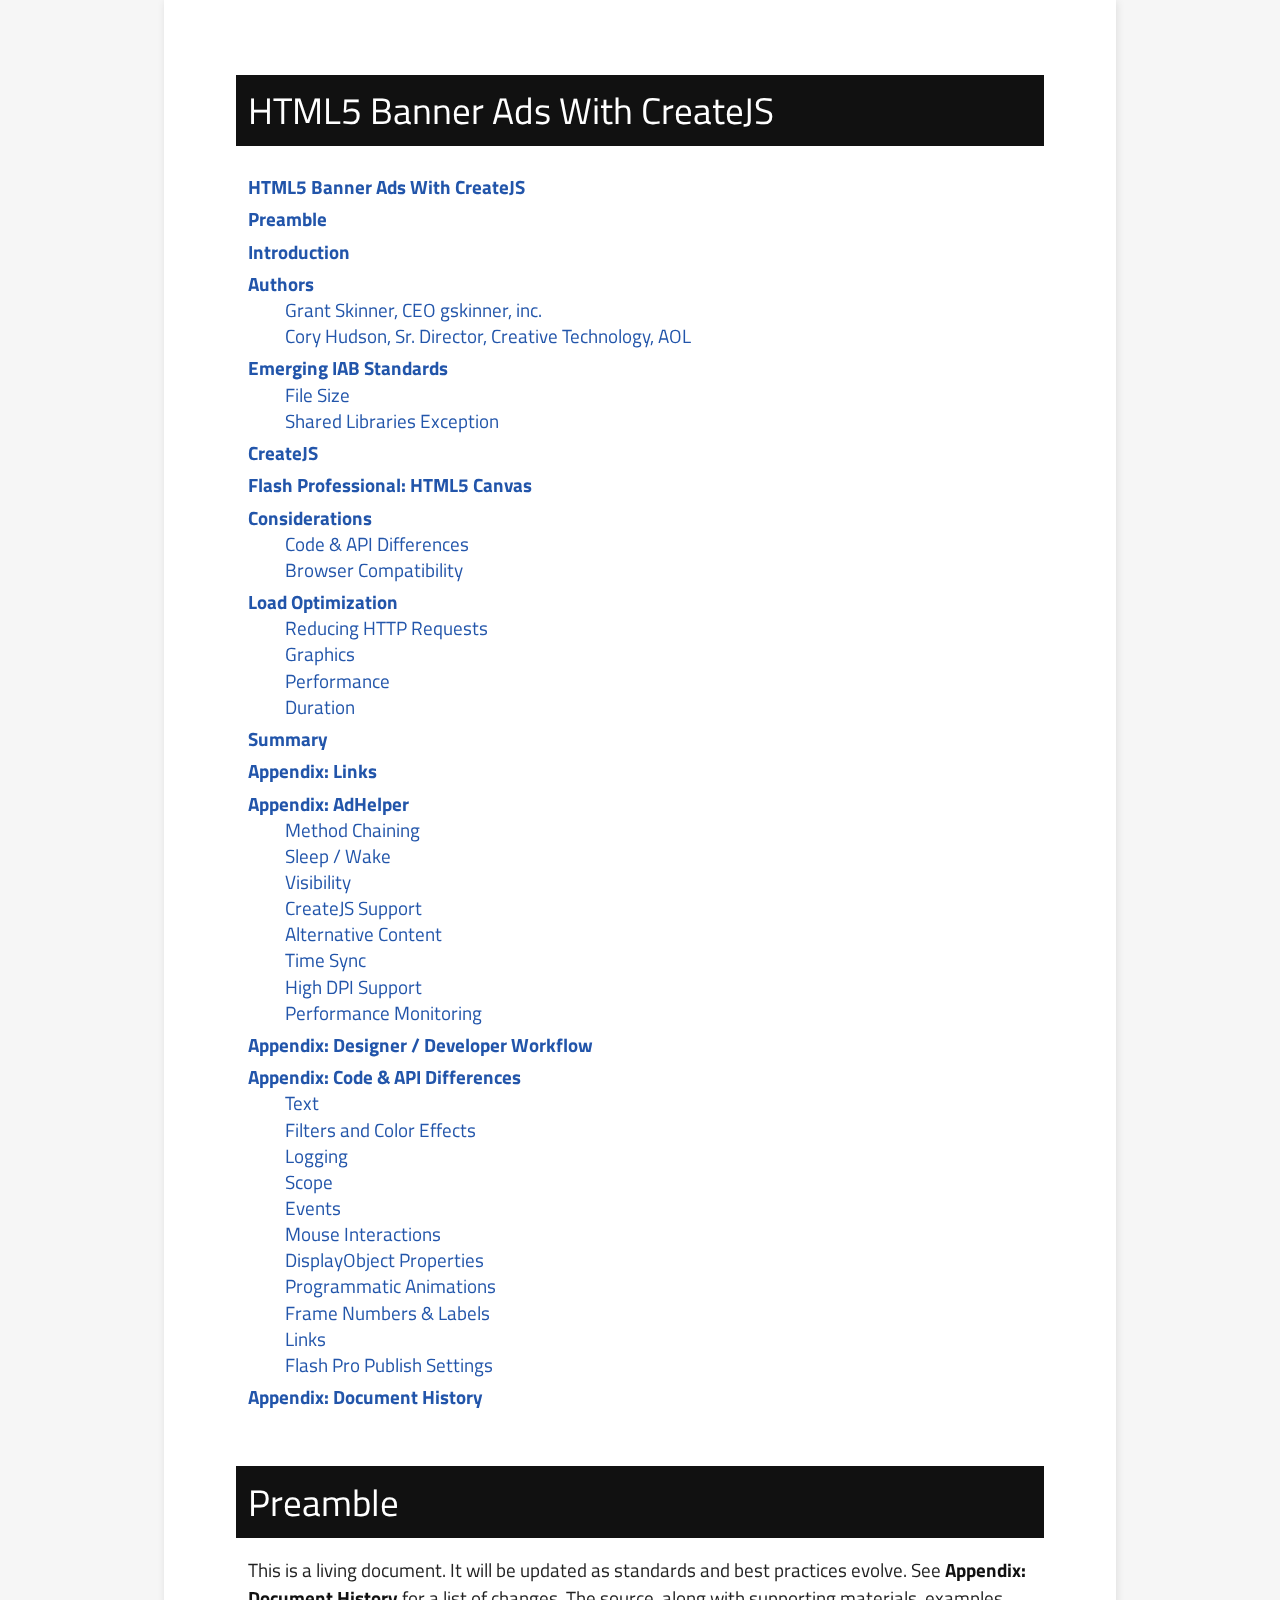
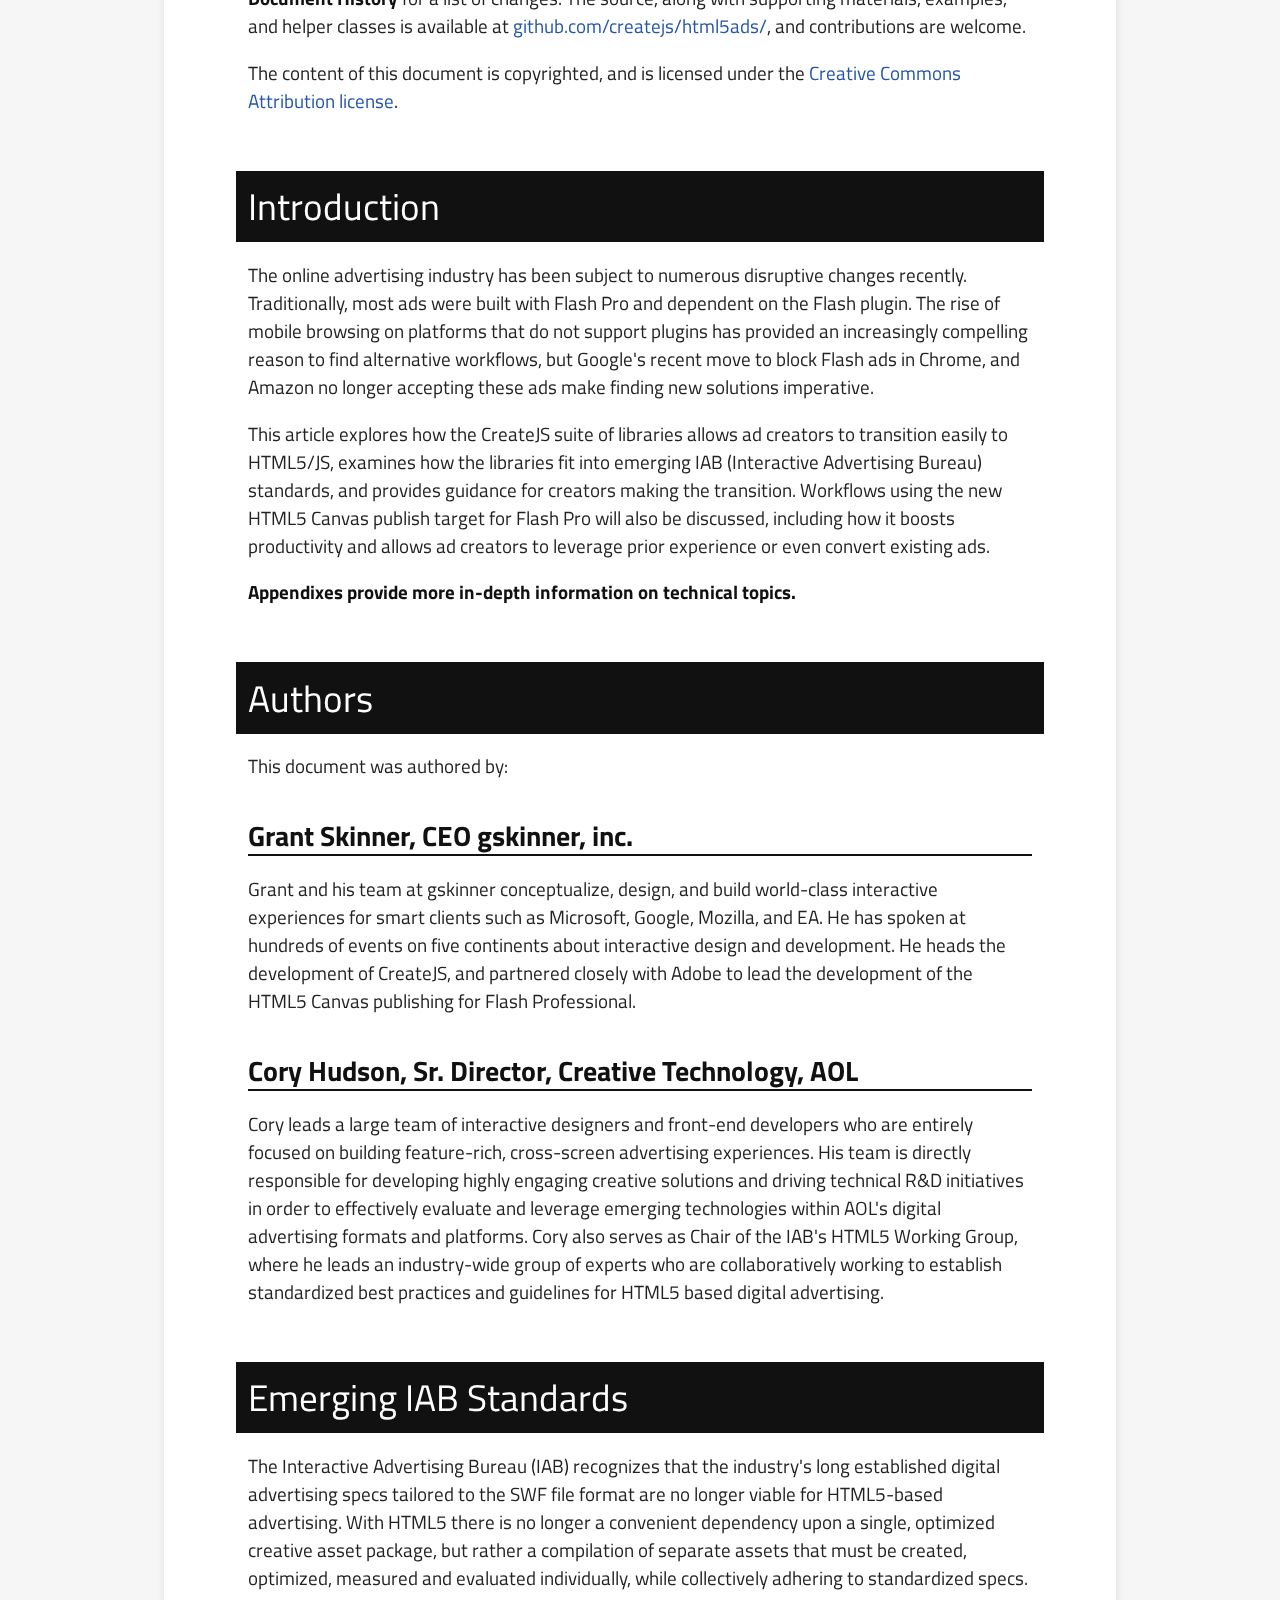
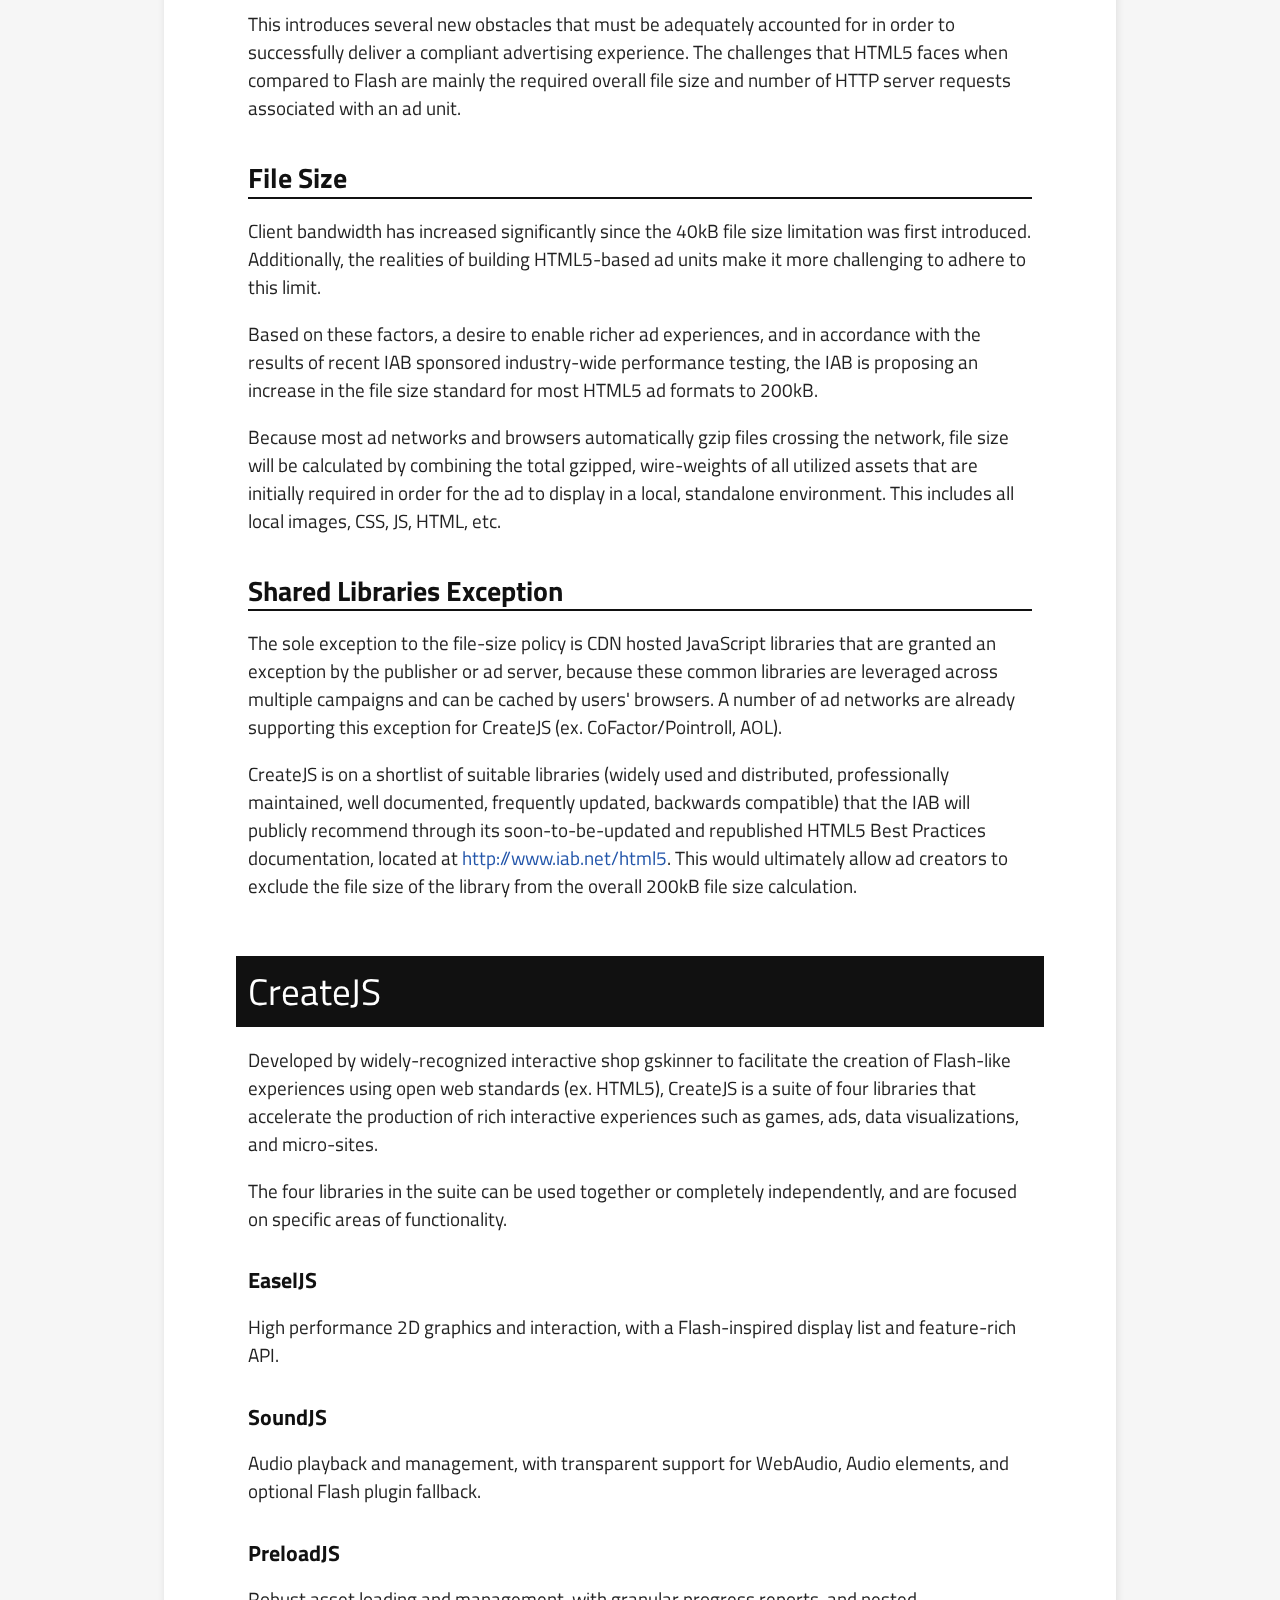
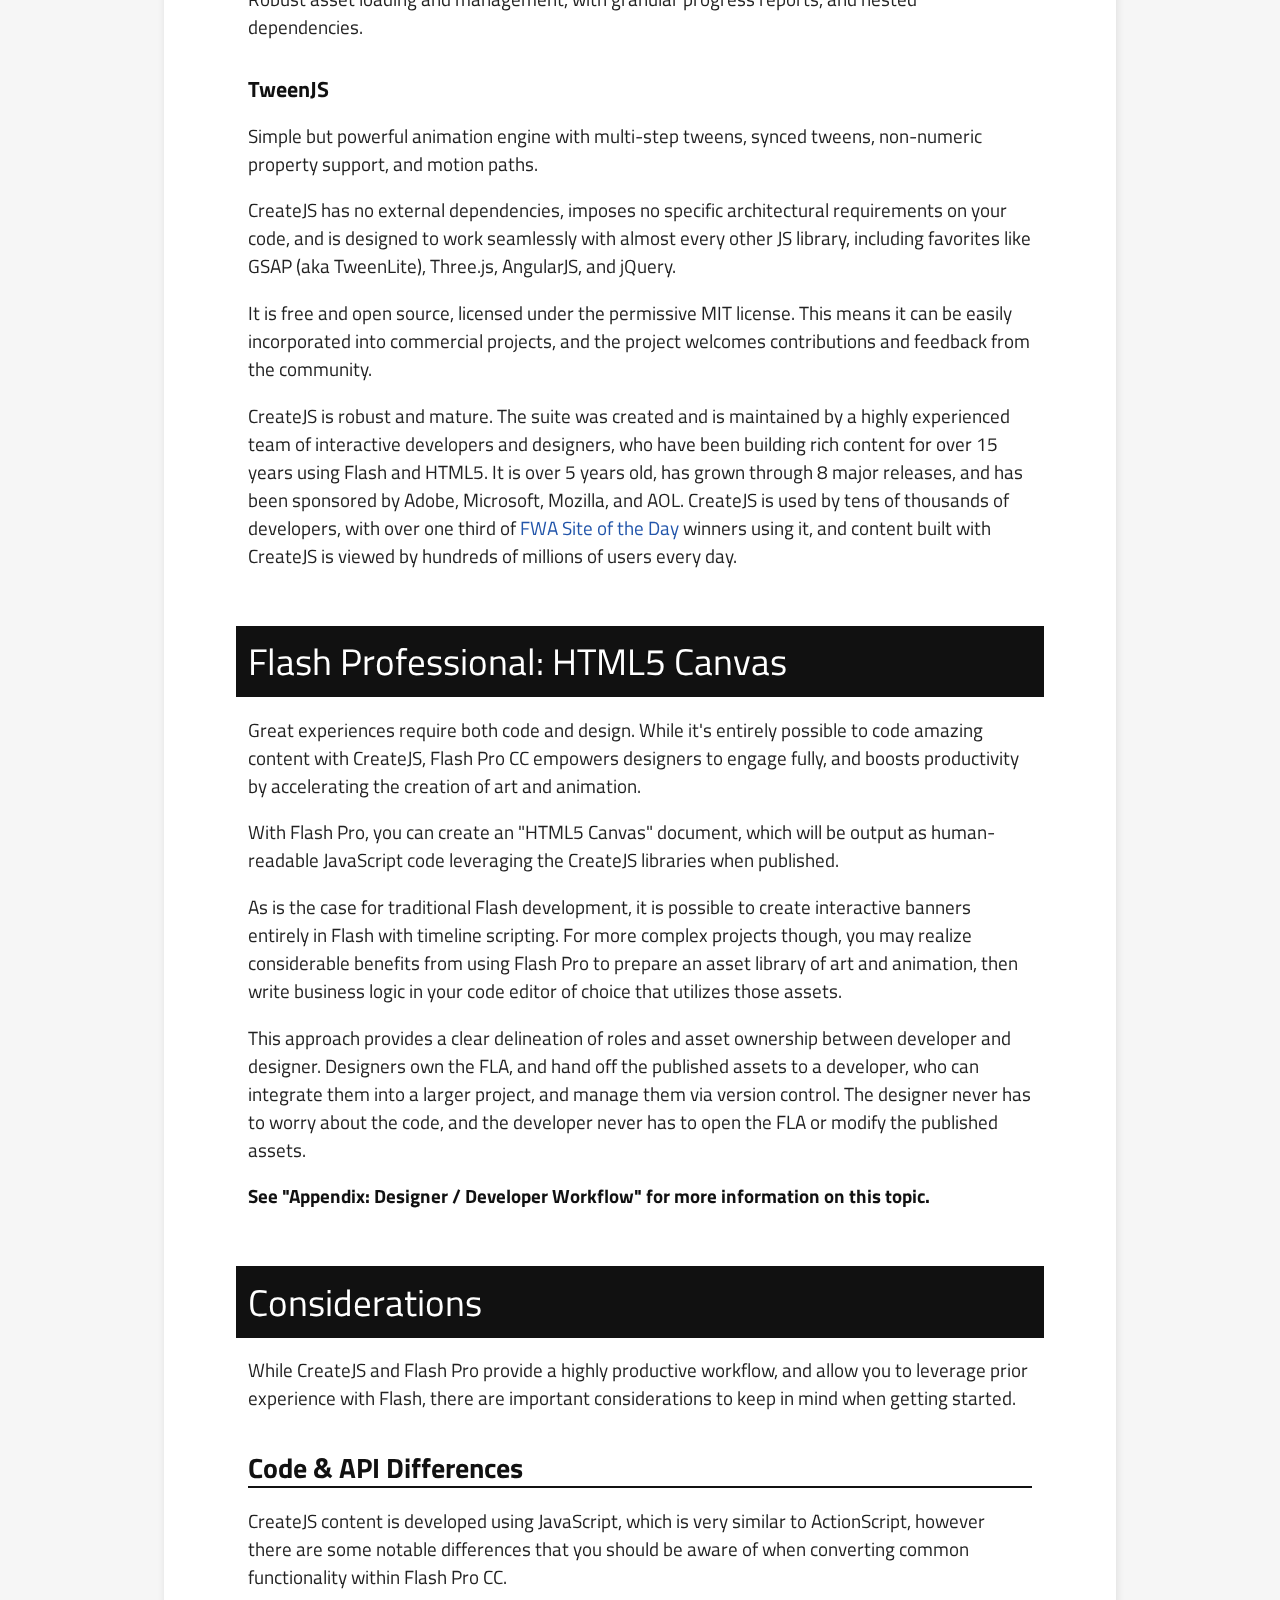
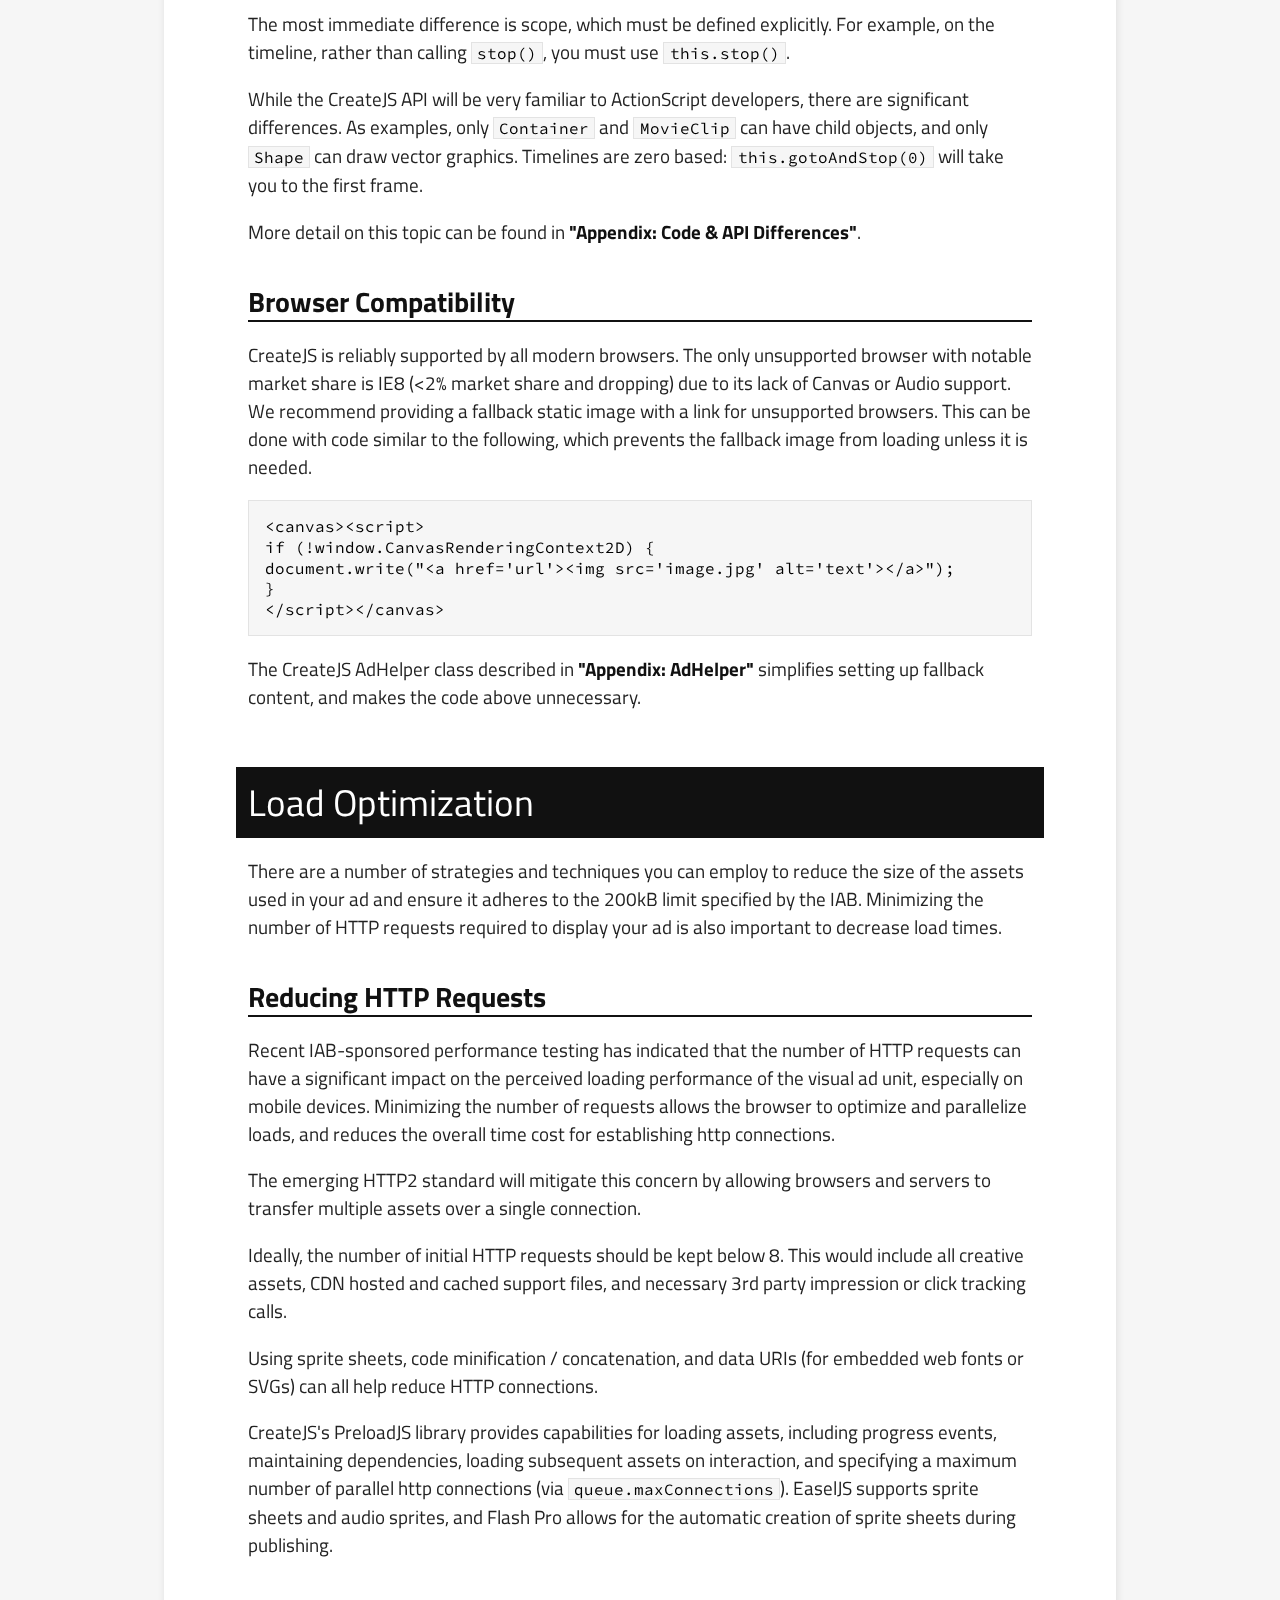
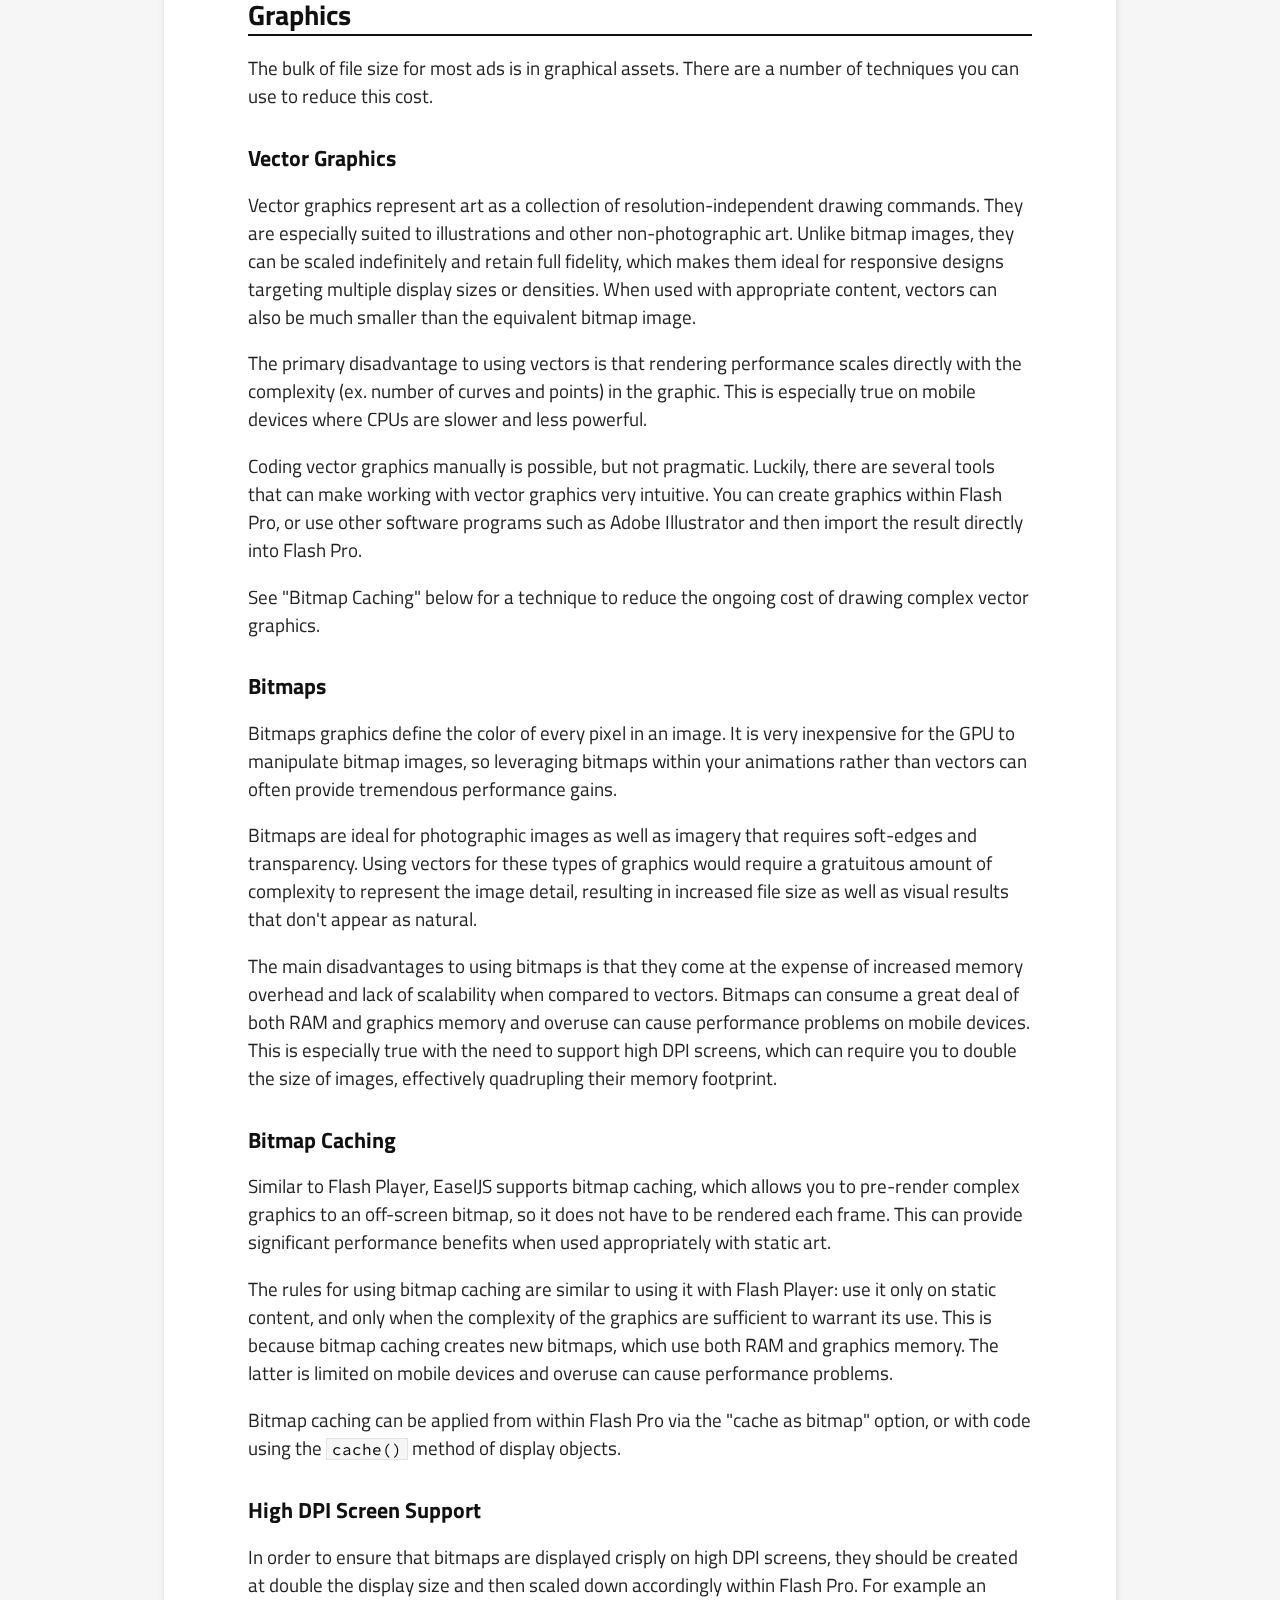
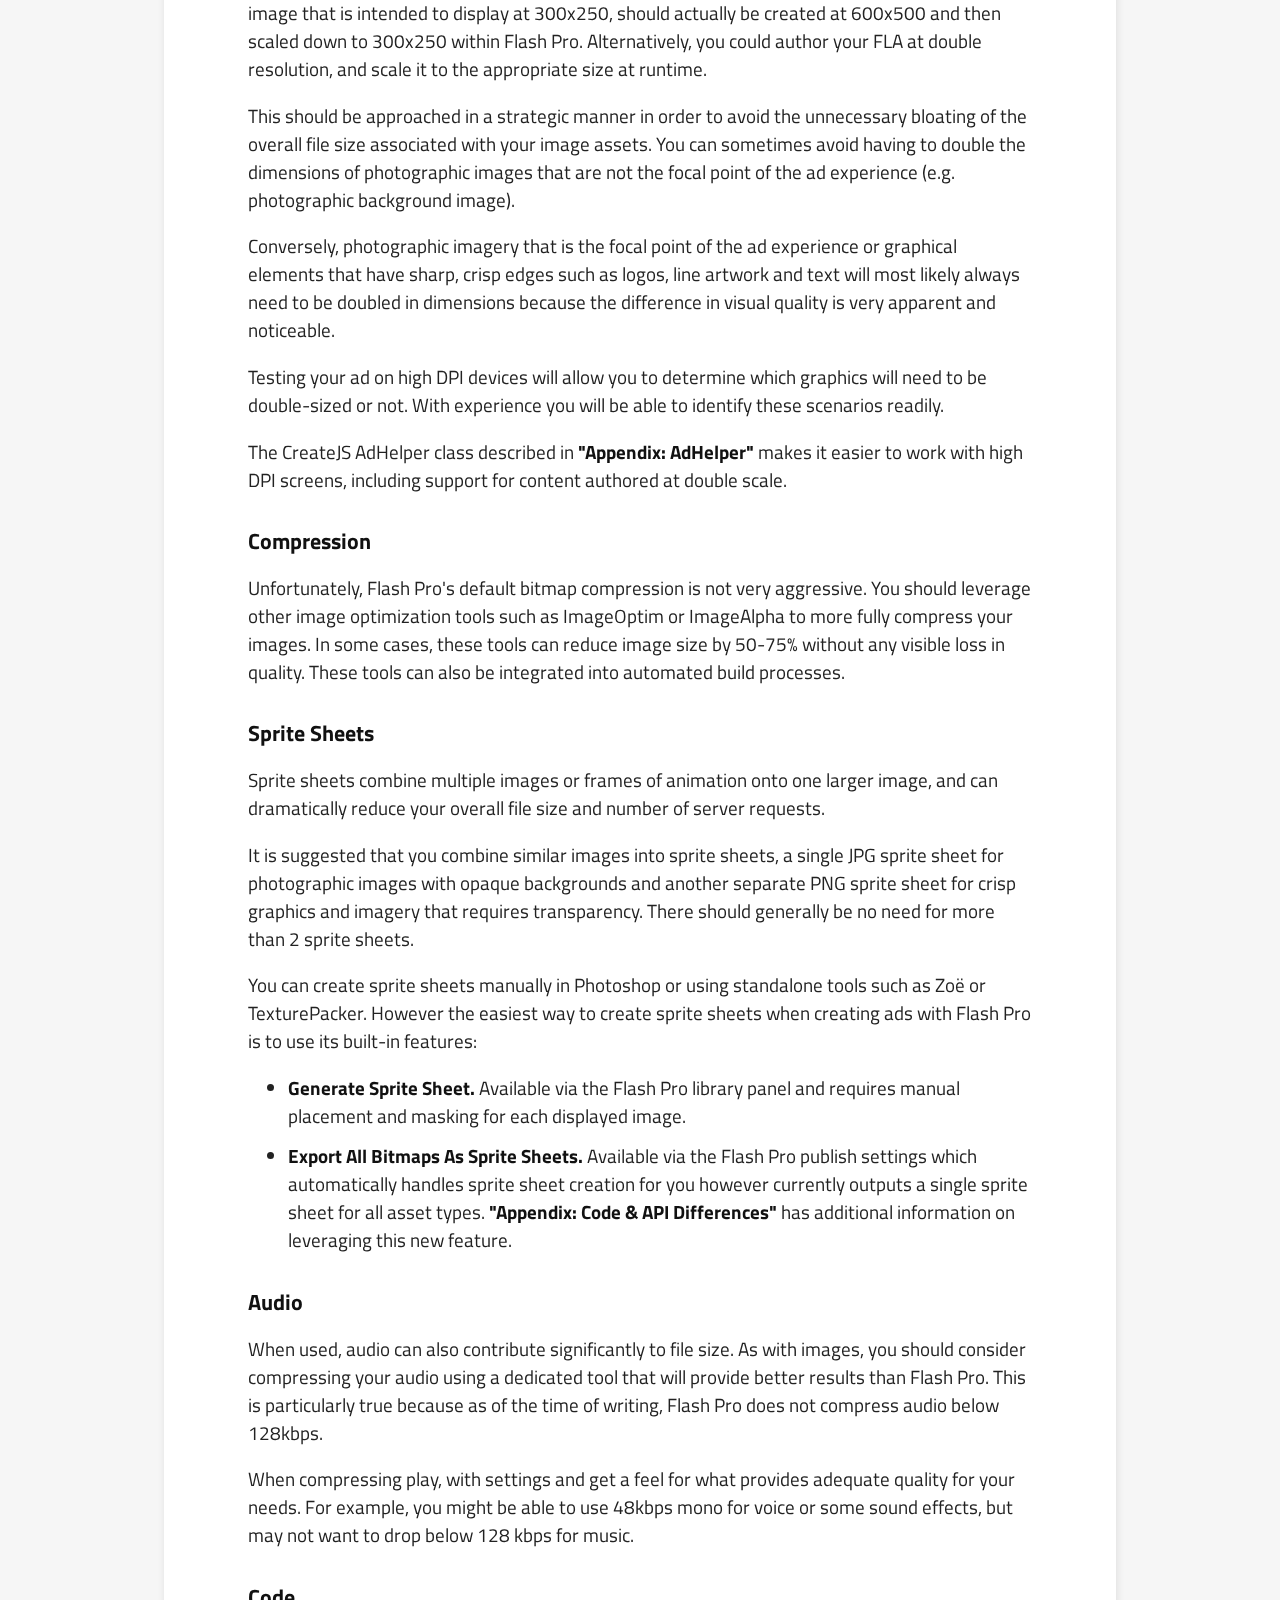
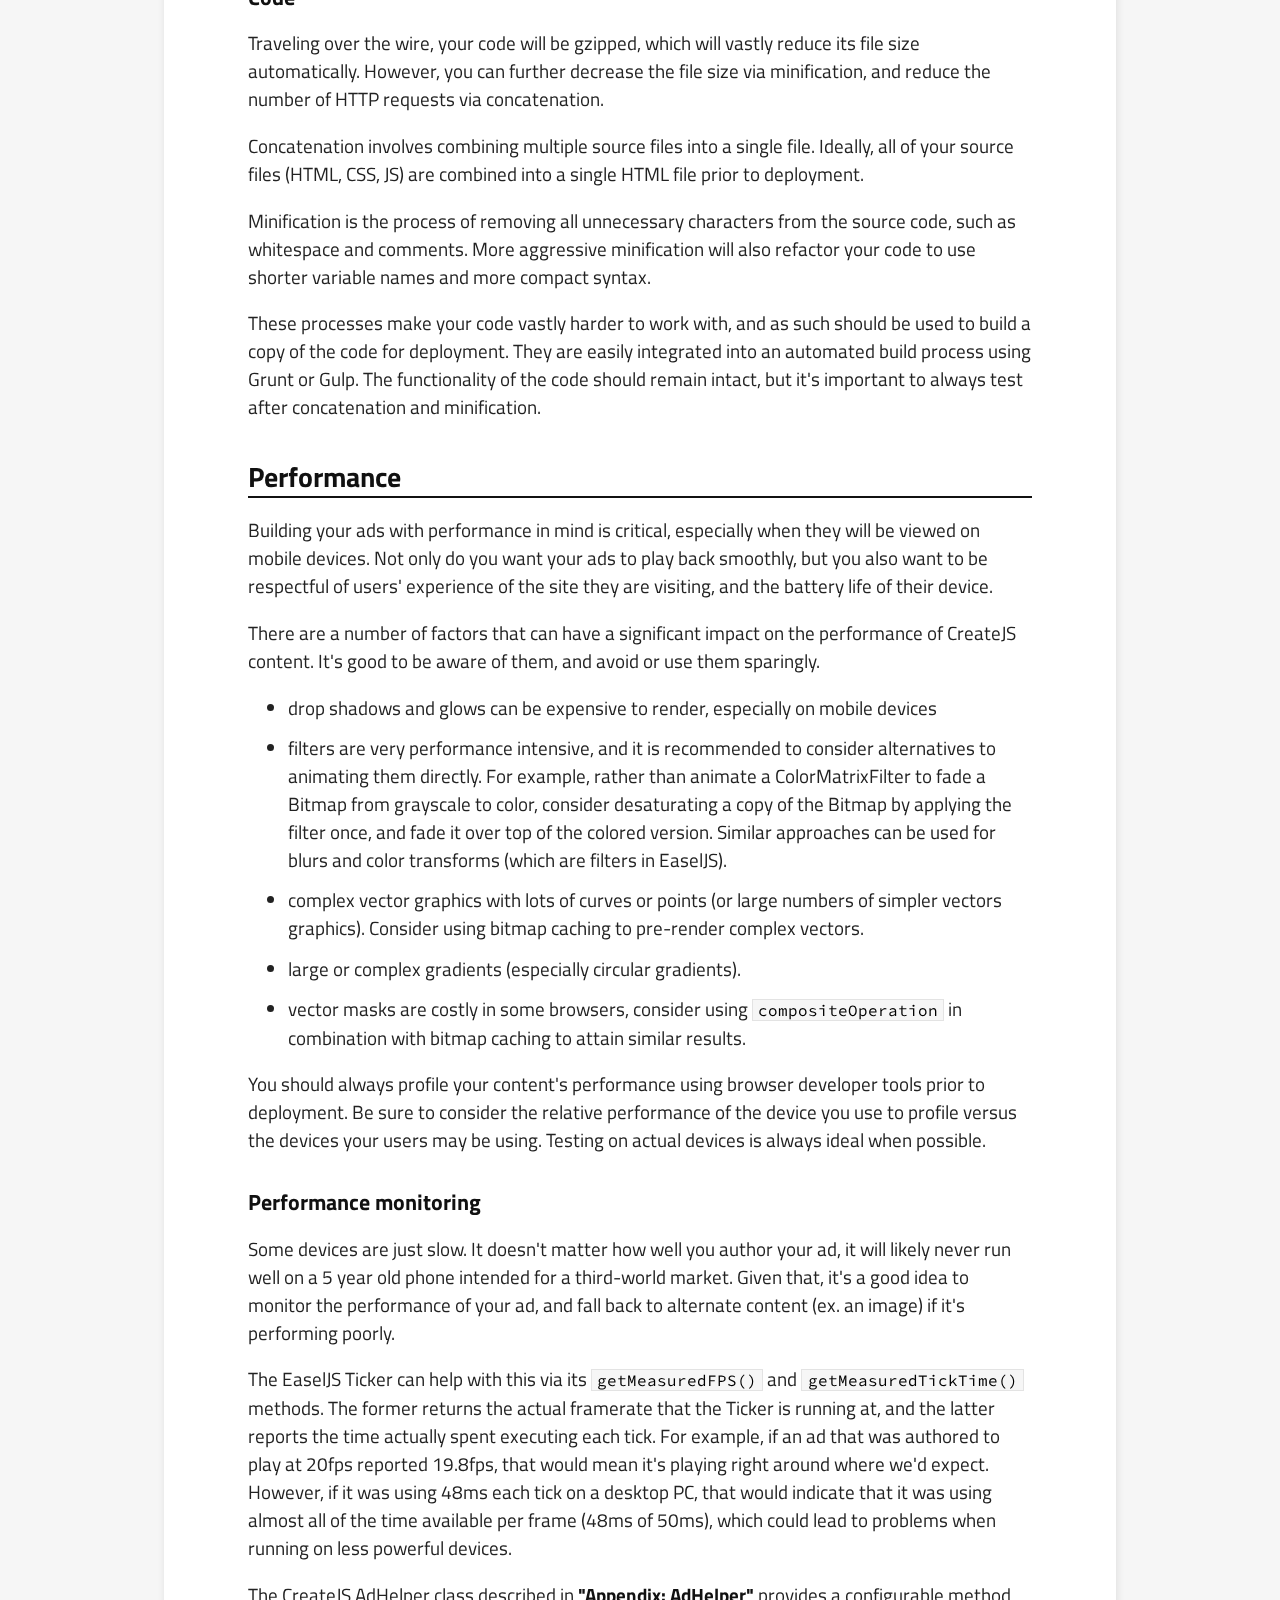
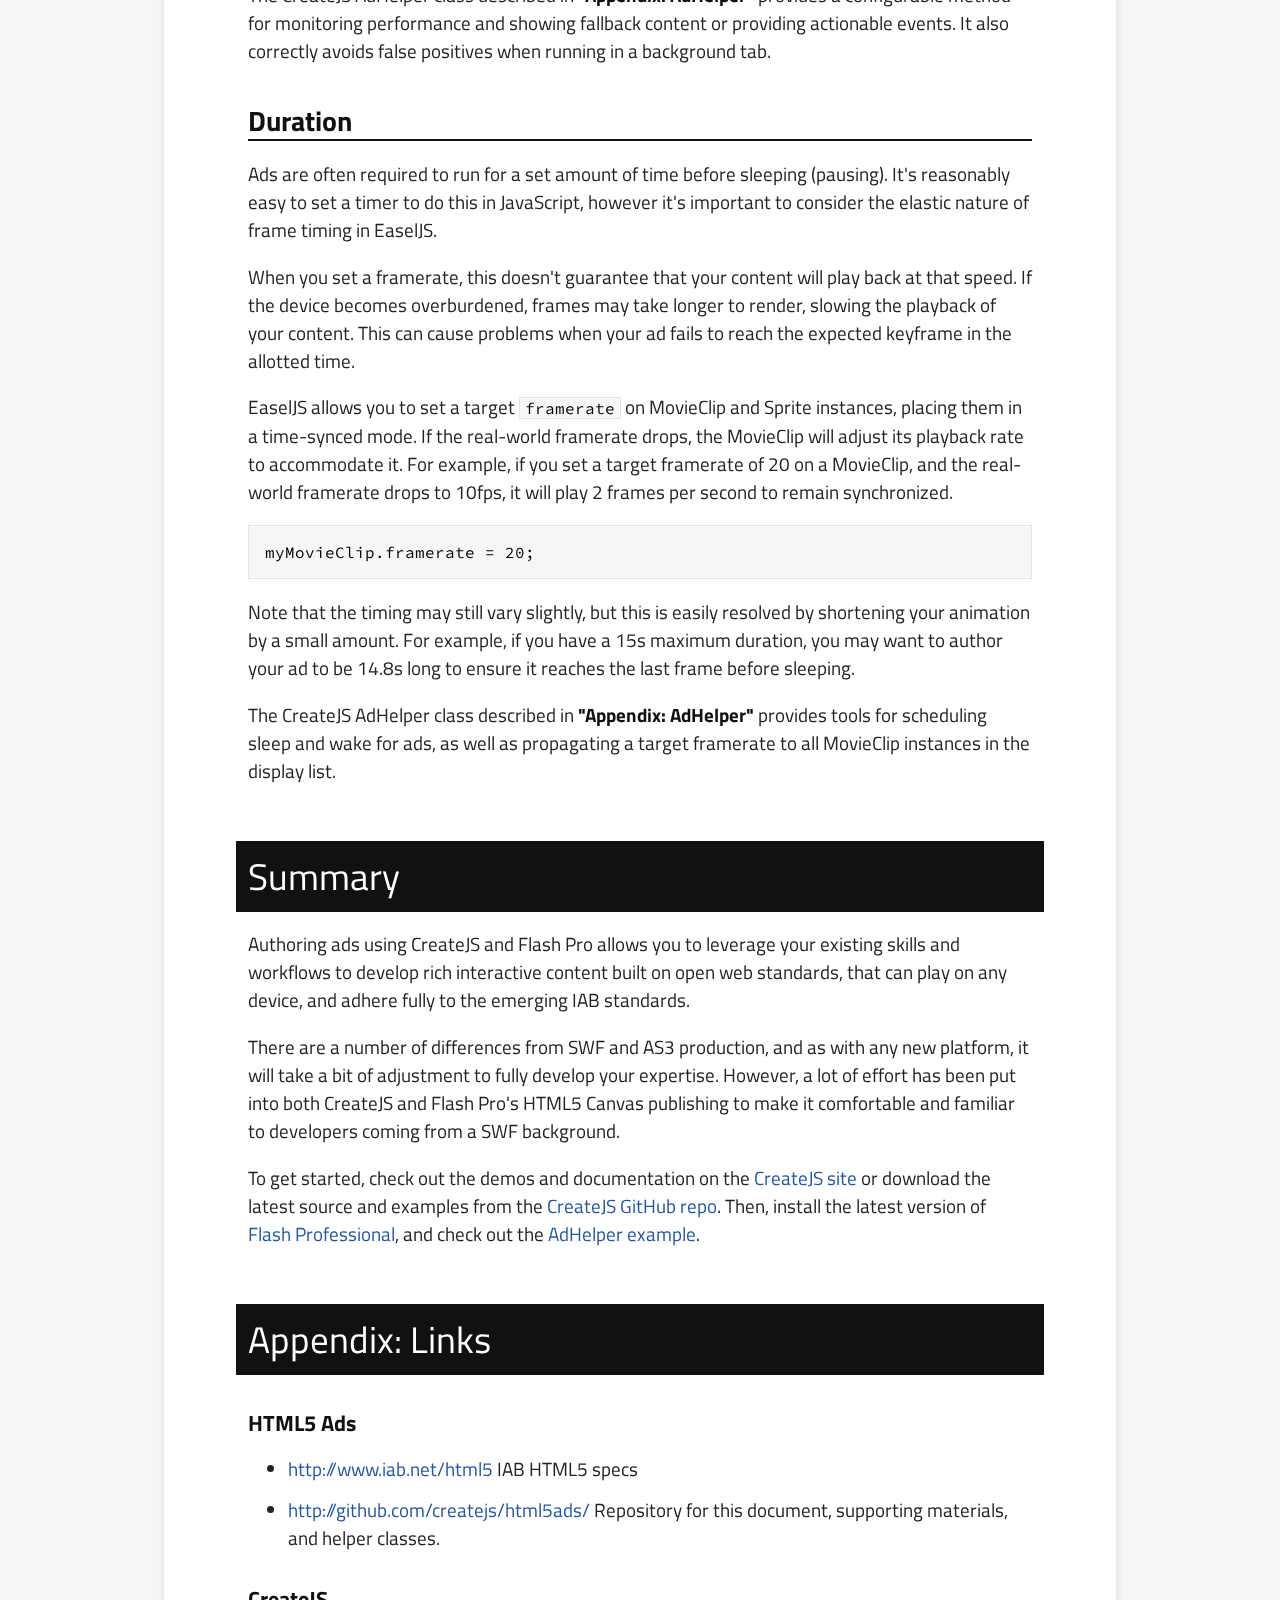
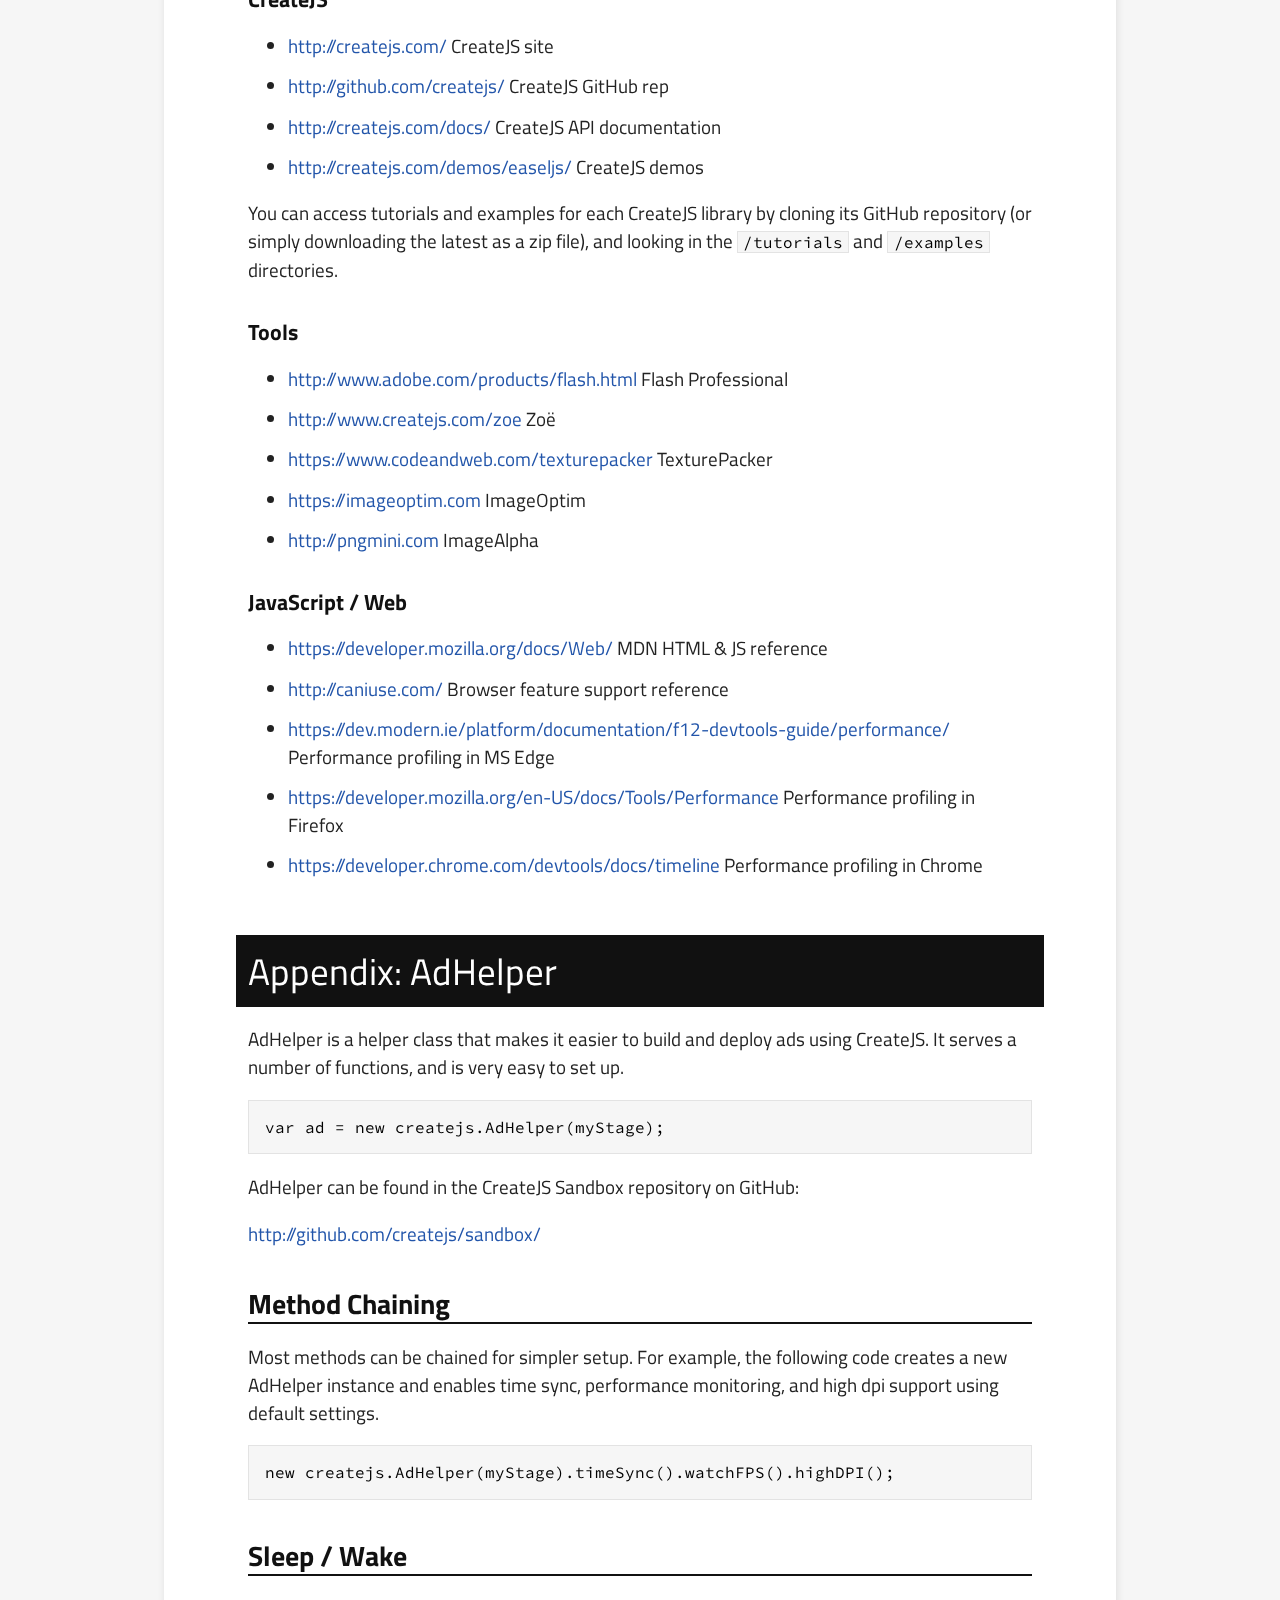
<file: index.html>
<!DOCTYPE html>
<html>
<head lang="en">
	<meta charset="UTF-8">
	<title>White Paper: HTML5 Banner Ads With CreateJS</title>
	<link rel="stylesheet" href="assets/styles.css"/>
	<script src="assets/TOC.js"></script>
</head>
<body>
<article>

	
<h1>HTML5 Banner Ads With CreateJS</h1>

<div id="toc"></div>

<h1>Preamble</h1>

<p>This is a living document. It will be updated as standards and best practices evolve. See <strong>Appendix: Document History</strong> for a list of changes. The source, along with supporting materials, examples, and helper classes is available at <a href="http://github.com/createjs/ads/">github.com/createjs/html5ads/</a>, and contributions are welcome.</p>

<p>The content of this document is copyrighted, and is licensed under the <a href="http://creativecommons.org/licenses/by/4.0/">Creative Commons Attribution license</a>.</p>

<h1>Introduction</h1>

<p>The online advertising industry has been subject to numerous disruptive changes recently. Traditionally, most ads were built with Flash Pro and dependent on the Flash plugin. The rise of mobile browsing on platforms that do not support plugins has provided an increasingly compelling reason to find alternative workflows, but Google's recent move to block Flash ads in Chrome, and Amazon no longer accepting these ads make finding new solutions imperative.</p>

<p>This article explores how the CreateJS suite of libraries allows ad creators to transition easily to HTML5/JS, examines how the libraries fit into emerging IAB (Interactive Advertising Bureau) standards, and provides guidance for creators making the transition. Workflows using the new HTML5 Canvas publish target for Flash Pro will also be discussed, including how it boosts productivity and allows ad creators to leverage prior experience or even convert existing ads.</p>

<p><strong>Appendixes provide more in-depth information on technical topics.</strong></p>

<h1>Authors</h1>

<p>This document was authored by:</p>

<h2>Grant Skinner, CEO gskinner, inc.</h2>

<p>Grant and his team at gskinner conceptualize, design, and build world-class interactive experiences for smart clients such as Microsoft, Google, Mozilla, and EA. He has spoken at hundreds of events on five continents about interactive design and development. He heads the development of CreateJS, and partnered closely with Adobe to lead the development of the HTML5 Canvas publishing for Flash Professional.</p>

<h2>Cory Hudson, Sr. Director, Creative Technology, AOL</h2>

<p>Cory leads a large team of interactive designers and front-end developers who are entirely focused on building feature-rich, cross-screen advertising experiences. His team is directly responsible for developing highly engaging creative solutions and driving technical R&D initiatives in order to effectively evaluate and leverage emerging technologies within AOL's digital advertising formats and platforms. Cory also serves as Chair of the IAB's HTML5 Working Group, where he leads an industry-wide group of experts who are collaboratively working to establish standardized best practices and guidelines for HTML5 based digital advertising.</p>

<h1>Emerging IAB Standards</h1>

<p>The Interactive Advertising Bureau (IAB) recognizes that the industry's long established digital advertising specs tailored to the SWF file format are no longer viable for HTML5-based advertising. With HTML5 there is no longer a convenient dependency upon a single, optimized creative asset package, but rather a compilation of separate assets that must be created, optimized, measured and evaluated individually, while collectively adhering to standardized specs.</p>

<p>This introduces several new obstacles that must be adequately accounted for in order to successfully deliver a compliant advertising experience. The challenges that HTML5 faces when compared to Flash are mainly the required overall file size and number of HTTP server requests associated with an ad unit.</p>

<h2>File Size</h2>

<p>Client bandwidth has increased significantly since the 40kB file size limitation was first introduced. Additionally, the realities of building HTML5-based ad units make it more challenging to adhere to this limit.</p>

<p>Based on these factors, a desire to enable richer ad experiences, and in accordance with the results of recent IAB sponsored industry-wide performance testing, the IAB is proposing an increase in the file size standard for most HTML5 ad formats to 200kB.</p>

<p>Because most ad networks and browsers automatically gzip files crossing the network, file size will be calculated by combining the total gzipped, wire-weights of all utilized assets that are initially required in order for the ad to display in a local, standalone environment. This includes all local images, CSS, JS, HTML, etc.</p>

<h2>Shared Libraries Exception</h2>

<p>The sole exception to the file-size policy is CDN hosted JavaScript libraries that are granted an exception by the publisher or ad server, because these common libraries are leveraged across multiple campaigns and can be cached by users' browsers. A number of ad networks are already supporting this exception for CreateJS (ex. CoFactor/Pointroll, AOL).</p>

<p>CreateJS is on a shortlist of suitable libraries (widely used and distributed, professionally maintained, well documented, frequently updated, backwards compatible) that the IAB will publicly recommend through its soon-to-be-updated and republished HTML5 Best Practices documentation, located at <a href="http://www.iab.net/html5">http://www.iab.net/html5</a>. This would ultimately allow ad creators to exclude the file size of the library from the overall 200kB file size calculation.</p>

<h1>CreateJS</h1>

<p>Developed by widely-recognized interactive shop gskinner to facilitate the creation of Flash-like experiences using open web standards (ex. HTML5), CreateJS is a suite of four libraries that accelerate the production of rich interactive experiences such as games, ads, data visualizations, and micro-sites.</p>

<p>The four libraries in the suite can be used together or completely independently, and are focused on specific areas of functionality.</p>

<h3>EaselJS</h3>

<p>High performance 2D graphics and interaction, with a Flash-inspired display list and feature-rich API.</p>

<h3>SoundJS</h3>

<p>Audio playback and management, with transparent support for WebAudio, Audio elements, and optional Flash plugin fallback.</p>

<h3>PreloadJS</h3>

<p>Robust asset loading and management, with granular progress reports, and nested dependencies.</p>

<h3>TweenJS</h3>

<p>Simple but powerful animation engine with multi-step tweens, synced tweens, non-numeric property support, and motion paths.</p>

<p>CreateJS has no external dependencies, imposes no specific architectural requirements on your code, and is designed to work seamlessly with almost every other JS library, including favorites like GSAP (aka TweenLite), Three.js, AngularJS, and jQuery.</p>

<p>It is free and open source, licensed under the permissive MIT license. This means it can be easily incorporated into commercial projects, and the project welcomes contributions and feedback from the community.</p>

<p>CreateJS is robust and mature. The suite was created and is maintained by a highly experienced team of interactive developers and designers, who have been building rich content for over 15 years using Flash and HTML5. It is over 5 years old, has grown through 8 major releases, and has been sponsored by Adobe, Microsoft, Mozilla, and AOL. CreateJS is used by tens of thousands of developers, with over one third of <a href="http://www.thefwa.com/">FWA Site of the Day</a> winners using it, and content built with CreateJS is viewed by hundreds of millions of users every day.</p>

<h1>Flash Professional: HTML5 Canvas</h1>

<p>Great experiences require both code and design. While it's entirely possible to code amazing content with CreateJS, Flash Pro CC empowers designers to engage fully, and boosts productivity by accelerating the creation of art and animation.</p>

<p>With Flash Pro, you can create an "HTML5 Canvas" document, which will be output as human-readable JavaScript code leveraging the CreateJS libraries when published.</p>

<p>As is the case for traditional Flash development, it is possible to create interactive banners entirely in Flash with timeline scripting. For more complex projects though, you may realize considerable benefits from using Flash Pro to prepare an asset library of art and animation, then write business logic in your code editor of choice that utilizes those assets.</p>

<p>This approach provides a clear delineation of roles and asset ownership between developer and designer. Designers own the FLA, and hand off the published assets to a developer, who can integrate them into a larger project, and manage them via version control. The designer never has to worry about the code, and the developer never has to open the FLA or modify the published assets.</p>

<p><strong>See "Appendix: Designer / Developer Workflow" for more information on this topic.</strong></p>

<h1>Considerations</h1>

<p>While CreateJS and Flash Pro provide a highly productive workflow, and allow you to leverage prior experience with Flash, there are important considerations to keep in mind when getting started.</p>

<h2>Code & API Differences</h2>

<p>CreateJS content is developed using JavaScript, which is very similar to ActionScript, however there are some notable differences that you should be aware of when converting common functionality within Flash Pro CC.</p>

<p>The most immediate difference is scope, which must be defined explicitly. For example, on the timeline, rather than calling <code>stop()</code>, you must use <code>this.stop()</code>. </p>

<p>While the CreateJS API will be very familiar to ActionScript developers, there are significant differences. As examples, only <code>Container</code> and <code>MovieClip</code> can have child objects, and only <code>Shape</code> can draw vector graphics. Timelines are zero based: <code>this.gotoAndStop(0)</code> will take you to the first frame.</p>

<p>More detail on this topic can be found in <strong>"Appendix: Code & API Differences"</strong>.</p>

<h2>Browser Compatibility</h2>

<p>CreateJS is reliably supported by all modern browsers. The only unsupported browser with notable market share is IE8 (<2% market share and dropping) due to its lack of Canvas or Audio support. We recommend providing a fallback static image with a link for unsupported browsers. This can be done with code similar to the following, which prevents the fallback image from loading unless it is needed.</p>

<pre>
&lt;canvas&gt;&lt;script&gt;
if (!window.CanvasRenderingContext2D) {
document.write("&lt;a href='url'&gt;&lt;img src='image.jpg' alt='text'&gt;&lt;/a&gt;");
}
&lt;/script&gt;&lt;/canvas&gt;
</pre>

<p>The CreateJS AdHelper class described in <strong>"Appendix: AdHelper"</strong> simplifies setting up fallback content, and makes the code above unnecessary.</p>

<h1>Load Optimization</h1>

<p>There are a number of strategies and techniques you can employ to reduce the size of the assets used in your ad and ensure it adheres to the 200kB limit specified by the IAB. Minimizing the number of HTTP requests required to display your ad is also important to decrease load times.</p>

<h2>Reducing HTTP Requests</h2>

<p>Recent IAB-sponsored performance testing has indicated that the number of HTTP requests can have a significant impact on the perceived loading performance of the visual ad unit, especially on mobile devices. Minimizing the number of requests allows the browser to optimize and parallelize loads, and reduces the overall time cost for establishing http connections.</p>

<p>The emerging HTTP2 standard will mitigate this concern by allowing browsers and servers to transfer multiple assets over a single connection.</p>

<p>Ideally, the number of initial HTTP requests should be kept below 8. This would include all creative assets, CDN hosted and cached support files, and necessary 3rd party impression or click tracking calls.</p>

<p>Using sprite sheets, code minification / concatenation, and data URIs (for embedded web fonts or SVGs) can all help reduce HTTP connections.</p>

<p>CreateJS's PreloadJS library provides capabilities for loading assets, including progress events, maintaining dependencies, loading subsequent assets on interaction, and specifying a maximum number of parallel http connections (via <code>queue.maxConnections</code>). EaselJS supports sprite sheets and audio sprites, and Flash Pro allows for the automatic creation of sprite sheets during publishing.</p>

<h2>Graphics</h2>

<p>The bulk of file size for most ads is in graphical assets. There are a number of techniques you can use to reduce this cost.</p>

<h3>Vector Graphics</h3>

<p>Vector graphics represent art as a collection of resolution-independent drawing commands. They are especially suited to illustrations and other non-photographic art. Unlike bitmap images, they can be scaled indefinitely and retain full fidelity, which makes them ideal for responsive designs targeting multiple display sizes or densities. When used with appropriate content, vectors can also be much smaller than the equivalent bitmap image.</p>

<p>The primary disadvantage to using vectors is that rendering performance scales directly with the complexity (ex. number of curves and points) in the graphic. This is especially true on mobile devices where CPUs are slower and less powerful.</p>

<p>Coding vector graphics manually is possible, but not pragmatic. Luckily, there are several tools that can make working with vector graphics very intuitive. You can create graphics within Flash Pro, or use other software programs such as Adobe Illustrator and then import the result directly into Flash Pro.</p>

<p>See "Bitmap Caching" below for a technique to reduce the ongoing cost of drawing complex vector graphics.</p>

<h3>Bitmaps</h3>

<p>Bitmaps graphics define the color of every pixel in an image. It is very inexpensive for the GPU to manipulate bitmap images, so leveraging bitmaps within your animations rather than vectors can often provide tremendous performance gains.</p>

<p>Bitmaps are ideal for photographic images as well as imagery that requires soft-edges and transparency. Using vectors for these types of graphics would require a gratuitous amount of complexity to represent the image detail, resulting in increased file size as well as visual results that don't appear as natural.</p>

<p>The main disadvantages to using bitmaps is that they come at the expense of increased memory overhead and lack of scalability when compared to vectors. Bitmaps can consume a great deal of both RAM and graphics memory and overuse can cause performance problems on mobile devices. This is especially true with the need to support high DPI screens, which can require you to double the size of images, effectively quadrupling their memory footprint.</p>

<h3>Bitmap Caching</h3>

<p>Similar to Flash Player, EaselJS supports bitmap caching, which allows you to pre-render complex graphics to an off-screen bitmap, so it does not have to be rendered each frame. This can provide significant performance benefits when used appropriately with static art.</p>

<p>The rules for using bitmap caching are similar to using it with Flash Player: use it only on static content, and only when the complexity of the graphics are sufficient to warrant its use. This is because bitmap caching creates new bitmaps, which use both RAM and graphics memory. The latter is limited on mobile devices and overuse can cause performance problems.</p>

<p>Bitmap caching can be applied from within Flash Pro via the "cache as bitmap" option, or with code using the <code>cache()</code> method of display objects.</p>

<h3>High DPI Screen Support </h3>

<p>In order to ensure that bitmaps are displayed crisply on high DPI screens, they should be created at double the display size and then scaled down accordingly within Flash Pro. For example an image that is intended to display at 300x250, should actually be created at 600x500 and then scaled down to 300x250 within Flash Pro. Alternatively, you could author your FLA at double resolution, and scale it to the appropriate size at runtime.</p>

<p>This should be approached in a strategic manner in order to avoid the unnecessary bloating of the overall file size associated with your image assets. You can sometimes avoid having to double the dimensions of photographic images that are not the focal point of the ad experience (e.g. photographic background image).</p>

<p>Conversely, photographic imagery that is the focal point of the ad experience or graphical elements that have sharp, crisp edges such as logos, line artwork and text will most likely always need to be doubled in dimensions because the difference in visual quality is very apparent and noticeable.</p>

<p>Testing your ad on high DPI devices will allow you to determine which graphics will need to be double-sized or not. With experience you will be able to identify these scenarios readily.</p>

<p>The CreateJS AdHelper class described in <strong>"Appendix: AdHelper"</strong> makes it easier to work with high DPI screens, including support for content authored at double scale.</p>

<h3>Compression</h3>

<p>Unfortunately, Flash Pro's default bitmap compression is not very aggressive. You should leverage other image optimization tools such as ImageOptim or ImageAlpha to more fully compress your images. In some cases, these tools can reduce image size by 50-75% without any visible loss in quality. These tools can also be integrated into automated build processes.</p>

<h3>Sprite Sheets</h3>

<p>Sprite sheets combine multiple images or frames of animation onto one larger image, and can dramatically reduce your overall file size and number of server requests.</p>

<p>It is suggested that you combine similar images into sprite sheets, a single JPG sprite sheet for photographic images with opaque backgrounds and another separate PNG sprite sheet for crisp graphics and imagery that requires transparency. There should generally be no need for more than 2 sprite sheets.</p>

<p>You can create sprite sheets manually in Photoshop or using standalone tools such as Zoë or TexturePacker. However the easiest way to create sprite sheets when creating ads with Flash Pro is to use its built-in features:</p>

<ul><li><strong>Generate Sprite Sheet.</strong> Available via the Flash Pro library panel and requires manual placement and masking for each displayed image.</li>

<li><strong>Export All Bitmaps As Sprite Sheets.</strong> Available via the Flash Pro publish settings which automatically handles sprite sheet creation for you however currently outputs a single sprite sheet for all asset types. <strong>"Appendix: Code & API Differences"</strong> has additional information on leveraging this new feature.</li></ul>

<h3>Audio</h3>

<p>When used, audio can also contribute significantly to file size. As with images, you should consider compressing your audio using a dedicated tool that will provide better results than Flash Pro. This is particularly true because as of the time of writing, Flash Pro does not compress audio below 128kbps.</p>

<p>When compressing play, with settings and get a feel for what provides adequate quality for your needs. For example, you might be able to use 48kbps mono for voice or some sound effects, but may not want to drop below 128 kbps for music.</p>

<h3>Code</h3>

<p>Traveling over the wire, your code will be gzipped, which will vastly reduce its file size automatically. However, you can further decrease the file size via minification, and reduce the number of HTTP requests via concatenation.</p>

<p>Concatenation involves combining multiple source files into a single file. Ideally, all of your source files (HTML, CSS, JS) are combined into a single HTML file prior to deployment.</p>

<p>Minification is the process of removing all unnecessary characters from the source code, such as whitespace and comments. More aggressive minification will also refactor your code to use shorter variable names and more compact syntax.</p>

<p>These processes make your code vastly harder to work with, and as such should be used to build a copy of the code for deployment. They are easily integrated into an automated build process using Grunt or Gulp. The functionality of the code should remain intact, but it's important to always test after concatenation and minification.</p>

<h2>Performance</h2>

<p>Building your ads with performance in mind is critical, especially when they will be viewed on mobile devices. Not only do you want your ads to play back smoothly, but you also want to be respectful of users' experience of the site they are visiting, and the battery life of their device.</p>

<p>There are a number of factors that can have a significant impact on the performance of CreateJS content. It's good to be aware of them, and avoid or use them sparingly.</p>

<ul><li>drop shadows and glows can be expensive to render, especially on mobile devices</li>

<li>filters are very performance intensive, and it is recommended to consider alternatives to animating them directly. For example, rather than animate a ColorMatrixFilter to fade a Bitmap from grayscale to color, consider desaturating a copy of the Bitmap by applying the filter once, and fade it over top of the colored version. Similar approaches can be used for blurs and color transforms (which are filters in EaselJS).</li>

<li>complex vector graphics with lots of curves or points (or large numbers of simpler vectors graphics). Consider using bitmap caching to pre-render complex vectors.</li>

<li>large or complex gradients (especially circular gradients).</li>

<li>vector masks are costly in some browsers, consider using <code>compositeOperation</code> in combination with bitmap caching to attain similar results.</li></ul>

<p>You should always profile your content's performance using browser developer tools prior to deployment. Be sure to consider the relative performance of the device you use to profile versus the devices your users may be using. Testing on actual devices is always ideal when possible.</p>

<h3>Performance monitoring</h3>

<p>Some devices are just slow. It doesn't matter how well you author your ad, it will likely never run well on a 5 year old phone intended for a third-world market. Given that, it's a good idea to monitor the performance of your ad, and fall back to alternate content (ex. an image) if it's performing poorly.</p>

<p>The EaselJS Ticker can help with this via its <code>getMeasuredFPS()</code> and <code>getMeasuredTickTime()</code> methods. The former returns the actual framerate that the Ticker is running at, and the latter reports the time actually spent executing each tick. For example, if an ad that was authored to play at 20fps reported 19.8fps, that would mean it's playing right around where we'd expect. However, if it was using 48ms each tick on a desktop PC, that would indicate that it was using almost all of the time available per frame (48ms of 50ms), which could lead to problems when running on less powerful devices.</p>

<p>The CreateJS AdHelper class described in <strong>"Appendix: AdHelper"</strong> provides a configurable method for monitoring performance and showing fallback content or providing actionable events. It also correctly avoids false positives when running in a background tab.</p>

<h2>Duration</h2>

<p>Ads are often required to run for a set amount of time before sleeping (pausing). It's reasonably easy to set a timer to do this in JavaScript, however it's important to consider the elastic nature of frame timing in EaselJS.</p>

<p>When you set a framerate, this doesn't guarantee that your content will play back at that speed. If the device becomes overburdened, frames may take longer to render, slowing the playback of your content. This can cause problems when your ad fails to reach the expected keyframe in the allotted time.</p>

<p>EaselJS allows you to set a target <code>framerate</code> on MovieClip and Sprite instances, placing them in a time-synced mode. If the real-world framerate drops, the MovieClip will adjust its playback rate to accommodate it. For example, if you set a target framerate of 20 on a MovieClip, and the real-world framerate drops to 10fps, it will play 2 frames per second to remain synchronized.</p>

<pre>
myMovieClip.framerate = 20;
</pre>

<p>Note that the timing may still vary slightly, but this is easily resolved by shortening your animation by a small amount. For example, if you have a 15s maximum duration, you may want to author your ad to be 14.8s long to ensure it reaches the last frame before sleeping.</p>

<p>The CreateJS AdHelper class described in <strong>"Appendix: AdHelper"</strong> provides tools for scheduling sleep and wake for ads, as well as propagating a target framerate to all MovieClip instances in the display list.</p>

<h1>Summary</h1>

<p>Authoring ads using CreateJS and Flash Pro allows you to leverage your existing skills and workflows to develop rich interactive content built on open web standards, that can play on any device, and adhere fully to the emerging IAB standards.</p>

<p>There are a number of differences from SWF and AS3 production, and as with any new platform, it will take a bit of adjustment to fully develop your expertise. However, a lot of effort has been put into both CreateJS and Flash Pro's HTML5 Canvas publishing to make it comfortable and familiar to developers coming from a SWF background.</p>

<p>To get started, check out the demos and documentation on the <a href="http://www.createjs.com/">CreateJS site</a> or download the latest source and examples from the <a href="https://github.com/CreateJS">CreateJS GitHub repo</a>. Then, install the latest version of <a href="http://www.adobe.com/products/flash.html">Flash Professional</a>, and check out the <a href="https://github.com/createjs/sandbox">AdHelper example</a>.</p>

<p><hr></p>

<h1>Appendix: Links</h1>

<h3>HTML5 Ads</h3>

<ul><li><a href="http://www.iab.net/html5">http://www.iab.net/html5</a> IAB HTML5 specs</li>

<li><a href="http://github.com/createjs/html5ads/">http://github.com/createjs/html5ads/</a> Repository for this document, supporting materials, and helper classes.</li></ul>

<h3>CreateJS</h3>

<ul><li><a href="http://createjs.com/">http://createjs.com/</a> CreateJS site</li>

<li><a href="http://github.com/createjs/">http://github.com/createjs/</a> CreateJS GitHub rep</li>

<li><a href="http://createjs.com/docs/">http://createjs.com/docs/</a> CreateJS API documentation</li>

<li><a href="http://createjs.com/demos/easeljs/">http://createjs.com/demos/easeljs/</a> CreateJS demos</li></ul>

<p>You can access tutorials and examples for each CreateJS library by cloning its GitHub repository (or simply downloading the latest as a zip file), and looking in the <code>/tutorials</code> and <code>/examples</code> directories.</p>

<h3>Tools</h3>

<ul><li><a href="http://www.adobe.com/products/flash.html">http://www.adobe.com/products/flash.html</a> Flash Professional</li>

<li><a href="http://www.createjs.com/zoe">http://www.createjs.com/zoe</a> Zoë</li>

<li><a href="https://www.codeandweb.com/texturepacker">https://www.codeandweb.com/texturepacker</a> TexturePacker</li>

<li><a href="https://imageoptim.com">https://imageoptim.com</a> ImageOptim</li>

<li><a href="http://pngmini.com">http://pngmini.com</a> ImageAlpha</li></ul>

<h3>JavaScript / Web</h3>

<ul><li><a href="https://developer.mozilla.org/docs/Web/">https://developer.mozilla.org/docs/Web/</a> MDN HTML & JS reference</li>

<li><a href="http://caniuse.com/">http://caniuse.com/</a> Browser feature support reference</li>

<li><a href="https://dev.modern.ie/platform/documentation/f12-devtools-guide/performance/">https://dev.modern.ie/platform/documentation/f12-devtools-guide/performance/</a> Performance profiling in MS Edge</li>

<li><a href="https://developer.mozilla.org/en-US/docs/Tools/Performance">https://developer.mozilla.org/en-US/docs/Tools/Performance</a> Performance profiling in Firefox</li>

<li><a href="https://developer.chrome.com/devtools/docs/timeline">https://developer.chrome.com/devtools/docs/timeline</a> Performance profiling in Chrome</li></ul>

<p><hr></p>

<h1>Appendix: AdHelper</h1>

<p>AdHelper is a helper class that makes it easier to build and deploy ads using CreateJS. It serves a number of functions, and is very easy to set up.</p>

<pre>
var ad = new createjs.AdHelper(myStage);
</pre>

<p>AdHelper can be found in the CreateJS Sandbox repository on GitHub:</p>

<p><a href="http://github.com/createjs/sandbox/">http://github.com/createjs/sandbox/</a></p>

<h2>Method Chaining</h2>

<p>Most methods can be chained for simpler setup. For example, the following code creates a new AdHelper instance and enables time sync, performance monitoring, and high dpi support using default settings.</p>

<pre>
new createjs.AdHelper(myStage).timeSync().watchFPS().highDPI();
</pre>

<h2>Sleep / Wake</h2>

<p>Puts the ad to sleep according to a configurable schedule, and wakes it for the specified amount of time when the mouse is within the ad, or the user clicks in the ad. When an ad is put to sleep, its Ticker is paused, its tick listener is unsubscribed, any GreenSock tweens are paused, and a <code>sleep</code> event is dispatched to allow custom handling. On wake, this is reversed, and a <code>wake</code> event is generated.</p>

<pre>
ad.setSleep(start, mousedown, inBounds, useTicks, listener);
</pre>

<p>Ads can also be put to sleep directly via the "sleep" and wake" methods:</p>

<pre>
ad.wake(time);
ad.sleep(delay);
</pre>

<h2>Visibility</h2>

<p>Detects when the ad is not visible (ex. in a background browser tab), and sleeps the ad and mutes all sound. Resumes / unmutes the ad when it is visible. The "hidden" property is set accordingly and the <code>sleep</code> and <code>wake</code> events are dispatched as normal.</p>

<p>This feature is enabled automatically when using AdHelper.</p>

<h2>CreateJS Support</h2>

<p>Test to see if CreateJS is supported on the current browser. For example, this can be used to display alternative content.</p>

<pre>
if (!createjs.AdHelper.isSupported()) {
	createjs.AdHelper.showAltImage(myCanvas, "myImage.jpg", "url");
}
</pre>

<h2>Alternative Content</h2>

<p>Static methods to replace your ad canvas with alternative content. This can be useful when CreateJS is not supported, or if performance monitoring determines the ad is running too slowly. There are three methods, that give different levels of control.</p>

<pre>
createjs.AdHelper.showAltImage(canvas, imgSrc, href, alt, target);
createjs.AdHelper.showAltHTML(canvas, html);
createjs.AdHelper.showAlt(canvas, element);
</pre>

<h2>Time Sync</h2>

<p>Force all MovieClips in the ad to operate in time-synced mode (ie. by setting <code>framerate</code> on all MovieClip instances). This allows the ad to play back with a predictable duration even if the real framerate fluctuates.</p>

<pre>
ad.timeSync(framerate);
</pre>

<h2>High DPI Support</h2>

<p>Enable full resolution rendering on high DPI screens. Can also be used to disable full resolution rendering on high DPI screens to improve performance. Also allows for authoring the ad at a different scale.</p>

<pre>
ad.highDPI(enabled, nominalScale);
</pre>

<h2>Performance Monitoring</h2>

<p>Monitors playback framerate, and uses a simple heuristic to determine when the ad fails to satisfy configurable performance minimums. Dispatches a <code>slow</code> event and sleeps the ad by default. Works with visibility features to avoid failing while in a background tab due to throttling.</p>

<pre>
ad.watchFPS(minFPS, tolerance);
</pre>

<p><hr></p>

<h1>Appendix: Designer / Developer Workflow</h1>

<p>As with traditional SWF development, there are many valid workflows for developing HTML5 Canvas content using Flash Pro.</p>

<p>For simpler projects owned by a single designer, building everything on the timeline, including simple frame scripts is often perfectly acceptable.</p>

<p>As projects grow in complexity, it is generally wise to create a separation between the creation of visual assets (presentation), and the code that drives functionality (logic). In many cases these areas are divided between a designer(s) and developer(s) respectively. Even when a single creator is producing the full project there are usually significant benefits to productivity, quality control, reuse, and robustness that can be realized by separating presentation and logic.</p>

<p>One common approach to this separation when building CreateJS content is to have the FLA owned entirely by the designer, who passes the published JS library to the developer (via email, version control, etc), who consumes it into a larger project with additional HTML and JS files. It winds up looking something like this:</p>

<img src="assets/workflow.png">

<p>Using this approach, the developer should almost never need to touch the published JS. They can simply treat it as an asset library, instantiating elements from it using <code>new</code>. For example, if the FLA has a symbol named (or with the linkage) "FunnyCat", a developer could add an instance to the stage, position it, and play its "run" animation using:</p>

<pre>
var myCat = new lib.FunnyCat();
stage.addChild(myCat);
myCat.x = 100;
myCat.gotoAndPlay("run");
</pre>

<p>The JS file also includes a <code>properties</code> object that includes information on the original FLA (dimensions, background color, framerate), and a manifest of external media assets that can be passed directly to a PreloadJS <code>LoadQueue</code>.</p>

<pre>
var props = lib.properties;
createjs.Ticker.setFPS(props.fps);
var queue = new createjs.LoadQueue();
queue.on("complete", handleComplete, this);
queue.loadManifest(props.manifest);
</pre>

<p>It's often critical for a project's business logic to know when an animation finishes or reaches a particular point. For example, you may want to change the position of the cat in the example above each time it finishes the "run" animation. This is easily achieved. In addition to the presentation code to loop the animation, the designer could also add an event trigger at the end of the animation:</p>

<pre>
// timeline code on the last frame of the run animation:
this.gotoAndPlay("run"); // loop
this.dispatchEvent("runend"); // the name can be anything
</pre>

<p>Once this is in place, the developer can easily subscribe and react to this event:</p>

<pre>
myCat.on("runend", function(evt) {
	// with on() "this" defaults to the dispatcher.
this.x += 100;
});
</pre>

<p>This supports a loosely coupled interaction between the timeline and the business logic. The designer only needs to worry about a single simple command to communicate events, and can move the event freely as the animation is revised. The developer can subscribe to events as needed. Events dispatched without subscribers do not generate errors, and have very low cost (no event object is created).</p>

<p><hr></p>

<h1>Appendix: Code & API Differences</h1>

<p>The following are common tasks that you are likely to encounter when building HTML5 ads with Flash Pro.</p>

<h2>Text </h2>

<p>Flash Pro currently only supports the usage of dynamic text fields with a single style which can be very limiting when it comes to controlling the appearance and presentation of type. When Flash Pro converts existing static text fields to dynamic text fields the text is converted to a single style and overrides any specific styling that was previously applied, such as leading, weight, etc., and also visually removes line-wrapping even though the hidden text actually exists and will properly wrap to a new line when published. </p>

<p>Most advertisers have very specific requirements when it comes to font styling and branding, so these limitations can be challenging and make the design process unnecessarily cumbersome when working within the Flash Pro Canvas project environment. In order to maintain the visual integrity of your styled text you may want to take one of the following approaches:</p>

<ul><li>Start your banner ad project as a Flash ActionScript 3 document type (not an HTML5 Canvas FLA) and then break apart all static text before converting the file over to HTML5 Canvas. This will convert all text into vector shapes, maintaining both appearance and scalability.</li>

<li>Maintain a separate AS3 FLA for the styling of all text and then paste the text into your working HTML5 Canvas document after it has been converted to vector outlines.</li>

<li>Design all of your text in Photoshop or Flash Pro and then integrate the text as bitmaps. This approach is not recommended as it removes the benefits of vector based text which would be small file size and scalability.</li></ul>

<p>Regardless of which approach you prefer it is suggested that you adhere to the following best practices when working with vector text inside of Flash Pro CC:		</p>

<p>						</p>

<ul><li>Create a movieclip of your broken apart text and set it to cache as bitmap. This will improve performance as the vector drawing calculations won't have to be repeatedly processed on every stage tick.</li>

<li>Be sure to maintain an editable version of your text by creating a "guided out" backup layer containing a static text field. This ensures that edits can be easily made in the future.	</li></ul>

<p>				</p>

<h2>Filters and Color Effects</h2>

<p>Flash Pro CC supports most filters and color effects. These effects fall into one of two categories: shadow effects, and filter effects. All effects are expensive to render, particularly on mobile devices, and should be tested thoroughly.</p>

<h3>Shadow Effects</h3>

<p>Drop shadows and glows (which are essentially shadows with no offset) are rendered in EaselJS using canvas's built in shadow features. They render reasonably fast on desktop, but can cause performance issues on mobile, and can be applied to animated content.</p>

<p>At this time, shadow effects cannot be animated on the timeline, though this is primarily an authoring limitation that may be removed in the future.</p>

<h3>Filter Effects</h3>

<p>Blurs, color transforms (excluding alpha), and color adjustments are treated as filters in EaselJS. These effects work by manipulating pixel data, can be quite expensive to render, and require bitmap caching to be enabled to work (this is done automatically when you apply these filters in Flash Pro).</p>

<p>This bitmap caching "freezes" the movieclip on its first frame, which stops it from animating. Similarly, the filter cannot be animated on the timeline. This is an intentional limitation, because updating filters is very expensive, and it would be very easy to unintentionally create content with very poor performance.</p>

<p>It is possible to animate content with a filter by re-rendering the filter each tick (or frame) via <code>myDisplayObject.updateCache()</code>, but in almost all cases it is better to consider alternative approaches. For example, to transition an image from grayscale to color, you could simply duplicate the image, apply a grayscale color adjustment to the top copy, and fade down its alpha over the color copy. Similar approaches can be used for blur and color transforms.</p>

<p>Another option is to create a sprite sheet animation of the filter effect and use that in your ad instead.</p>

<h2>Logging				</h2>

<p>It's likely that you've previously used ActionScript's <code>trace()</code>statement to debug your code. In JavaScript, you can use <code>console.log()</code> instead:</p>

<p>						</p>

<pre>
console.log("This is the same as a trace statement." );
</pre>

<p>To view <code>console.log()</code>statements when previewing your HTML file, you will need to open up the JavaScript Console in Chrome Dev Tools, or the Console tab in Firebug if you are testing using Firefox. Be aware that in IE9 the console must be open to function correctly or it will generate errors. Make sure you remove any <code>console.log()</code> calls prior to deployment.</p>

<p>			</p>

<h2>Scope	</h2>

<p>JavaScript does not use <code> this </code> as an implicit scope as is the case with ActionScript 3. You must explicitly specify scope in timeline scripts. For example:</p>

<p>												</p>

<pre>
// "this" in a timeline script refers to the MovieClip or stage that it's defined in.
this.stop();						
// access a child MovieClip instance:
this.myChildMC.gotoAndPlay("end");
</pre>

<p>	</p>

<h3><strong>Defining Global Variables and Functions	</strong>						</h3>

<p>Variables are defined with the scope of their frame code, so if you define a variable in the first frame, you will not be able to access that variable in the final frame. For example:</p>

<pre>
// first frame
var foo = 20;
// second frame
console.log(foo); // undefined
</pre>

<p>Scope your variables using <code>this</code> to make them accessible across all frames. Please note that variables are not strictly typed in JavaScript as they were previously in AS3.
</p>

<pre>
// first frame
this.foo = 20;
// second frame
console.log(this.foo); // 20
</pre>

<p>The same approach should be taken for defining any functions on your timeline that will need to be called later in the animation or by a parent MovieClip:</p>

<pre>
this.startOver = function(){
	this.score = 0;
	this.gotoAndPlay("start");
};
</pre>

<h3>Stage, Root, and exportRoot</h3>

<p>When published from Flash Pro, the main timeline of the FLA is exported as a MovieClip and assigned a global reference named <code>exportRoot</code>, which can be used to access it from nested MovieClips. By default <code>exportRoot</code> is the only child of the EaselJS <code>Stage</code>.</p>

<p>EaselJS also exposes a <code>stage</code> property on all DisplayObject instances, which points to the <code>Stage</code> that contains the instance. As such, by default you can access your FLA's root timeline from a nested MovieClip using <code>this.stage.getChildAt(0)</code>.</p>

<p>You can also append global variables to the <code>window</code> object to make them accessible anywhere. This is generally frowned on in JS for the same reasons as using <code>global</code> or <code>root</code> in AS3 (scalability and polluting the global space), but should be fine for most ad development scenarios.</p>

<pre>
// on the root timeline:
window.root = this; // create a global reference
// in another MovieClip's frame action:
root.doSomething(); // can use the global variable without a scope
</pre>

<h2>Events					</h2>

<p>The event model in CreateJS is similar to AS3's but has a few variations you should be aware of. Firstly, there are no <code>onevent</code> handlers. For example you can't use:</p>

<pre>
myBtn.onClick = function(){...};
</pre>

<p>Instead you can use <code>addEventListener()</code> or <code>on()</code>. The former is very similar to <code>addEventListener()</code> in AS3, and nearly identical to its namesake in JS.</p>

<pre>
// named function:
myBtn.addEventListener("click", handleClick);
// anonymous function:
myBtn.addEventListener("click", function() { … });
</pre>

<p>As in vanilla JS, these callbacks are not scoped, so in the examples above, "this" will not point to the local scope. You must either use <code>bind()</code> or create a scope in the activation object.</p>

<pre>
// bind:
myBtn.addEventListener("click", handleClick.bind(this));
// activation object:
var _this = this;
myBtn.addEventListener("click", function() { _this.doStuff(); });
</pre>

<p>The <code>on()</code> method provides an easy way to scope your methods (and offers some other handy features). By default, <code>on()</code> sets the scope to the dispatching object, but you can include a third parameter to specify your own scope.</p>

<pre>
// will execute in myBtn:
myBtn.on("click", function() {...});
// will execute in the local scope:
myBtn.on("click", function() {...}), this);
// also works with named functions:
myBtn.on("click", handleClick, this);
</pre>

<p>It's important to note that this scoping works by wrapping your handler in an anonymous function and subscribing it as the listener. This listener is returned by <code>on()</code> and must be used if you want to remove the listener later. There is also an <code>off()</code> method which is just a shortcut to <code>removeEventListener()</code>.</p>

<pre>
var listener = myBtn.on("click", handleClick);
// this won't work:
myBtn.off("click", handleClick);
// because the actual listener, is the one returned by on():
myBtn.off("click", listener);
</pre>

<p>The <code>on()</code> method also provides the ability to create single use event listeners, and to pass data to the listener.</p>

<pre>
// this event listener will automatically unsubscribe after it runs:
myBtn.on("click", handleClick, this, true, "some data");
function handleClick(evt, data) {
	console.log(data); // "some data"
}
</pre>

<h2>Mouse Interactions</h2>

<p>EaselJS display objects dispatch most of the mouse events you would expect coming from AS3, including <code>click</code>, <code>dblclick</code>, and <code>mousedown</code>. To save costs when they are unneeded, you must explicitly enable <code>mouseover</code>, <code>mouseout</code>, <code>rollover</code>, and <code>rollout</code> events, via:</p>

<pre>
 myStage.enableMouseOver()
</pre>

<p>This also enables support for the <code>cursor</code> property, and is included automatically in the HTML generated by Flash Pro if a button is included.</p>

<p>Similarly, untargeted mouse events such as <code>mousemove</code> and <code>mouseup</code> are not dispatched to every display object on stage to reduce unnecessary overhead. Instead, you can subscribe to stage level events <code>stagemousemove</code> and <code>stagemouseup</code>. The following shows a simple mouse follow behavior:
</p>

<pre>
this.stage.on("stagemousemove", moveTarget, this);
function moveTarget(evt){
	var t = this.myTarget;
	t.x = evt.stageX;
	t.y = evt.stageY;
};
</pre>

<p>EaselJS also dispatches two events that make implementing drag interactions really simple. The <code>pressmove</code> event fires whenever the mouse moves after a press occurs on the target object. The <code>pressup</code> event is fired when the mouse is released after a press on the target, even if the mouse is no longer over the target (and in most browsers, even if it's outside the window). A drag interaction looks like this:</p>

<pre>
this.foo.on("pressmove", function(evt) {
	this.foo.x = evt.localX;
	this.foo.y = evt.localY;
}, this);
this.foo.on("pressup", function(evt) {
	console.log("final position:", this.foo.x, this.foo.y);
}, this);
</pre>

<p>When targeting touch-based devices, you should generally enable touch interactions. EaselJS will listen for touch events from both the <code>touch</code> and <code>pointer</code> JS APIs, and translate them into mouse events. This has no effect on devices without touch.</p>

<pre>
createjs.Touch.enable(myStage);
</pre>

<h3>Cursor</h3>

<p>It is an ad-creation best practice to display a pointer icon anytime the user has moused over a clickable design element. This functionality is enabled by default on Button symbols (or when using <code>ButtonHelper</code>), but must be manually enabled on other clickable elements as follows:</p>

<pre>
this.childMC.cursor = "pointer";

// and mouseover must be enabled for your stage (just once):
myStage.enableMouseOver();
</pre>

<h2>DisplayObject Properties</h2>

<p>Published movieclip symbols expose methods to control their timelines and properties to adjust their settings, similarly to AS3. Here are some common examples:</p>

<p><code>--- code
mc.gotoAndPlay("yourFrameLabelName"); 
mc.gotoAndStop(10); 
mc.stop();
mc.play();
mc.scaleX = 1;
mc.scaleY = .5;
mc.x = 0;
mc.y = 150;
mc.alpha = .75; 
mc.visible = false;</code></p>

<h2>Programmatic Animations</h2>

<p>You can use tweening engines such as TweenJS, or GSAP TweenLite to create new animations (TweenJS powers the timeline animations published from Flash Pro), but it's also easy to write custom animation using the <code>tick</code> event, which is analogous to <code>enterframe</code> in AS3, and dispatched from all display objects within the display list each time the stage is updated, immediately before it redraws.</p>

<pre>
this.on("tick", function() {
	this.x ++; // move right each tick
});
</pre>

<p>You can also subscribe to the global tick event dispatched from Ticker.</p>

<pre>
createjs.Ticker.on("tick", function() {
	console.log("tick!");
});
</pre>

<p>The stage must have <code>update()</code> called each tick in order to propagate the <code>tick</code> event to child display objects and to redraw. By default, Flash Pro subscribes the stage as a listener to Ticker's <code>tick</code> event, which covers this requirement, but you may want to remove this and call your own tick handler in order to run logic before the update. It's very important to call <code>stage.update()</code> and pass the tick event object to it (this is needed for time syncing in EaselJS).</p>

<pre>
createjs.Ticker.on("tick", handleTick);
function handleTick(evt) {
	// do stuff
	myStage.update(evt);
}
</pre>

<p>Setting the frequency of these events can be done as follows, which effectively sets the framerate of your ad.
</p>

<pre>
//the following are equivalent, 1000ms / 40fps = 25ms
createjs.Ticker.interval = 25;
createjs.Ticker.framerate = 40;
</pre>

<h2>Frame Numbers & Labels</h2>

<p>EaselJS uses zero-based frame numbering rather than Flash's (unusual) one-based indexing. This can cause confusion as it (currently) requires you to subtract 1 from the indexes displayed in Flash Pro.</p>

<p>To avoid this confusion, it is suggested that you label your animation frames with frame labels, and reference those in your code rather than numbers.</p>

<pre>
this.childMC.gotoAndPlay(0); // first frame, may be confusing
this.childMC.gotoAndPlay("start"); // less ambiguous, and easier to update
</pre>

<p>	</p>

<h2>Links</h2>

<p>Successfully navigating to a clickthrough URL can be achieved in a number of ways, however the following method is the closest to what was previously done in ActionScript and should function properly in all browser scenarios:</p>

<pre>
this.myBtn.on("click", function(evt){
	window.open("URL", "_blank");
});
</pre>

<p>Note that you need to be careful where this code is placed. If it is on a frame in a looping MovieClip, it will be called repeatedly, and set up multiple listeners for the click. Ensure it only runs once, either by placing the code on a frame that won't loop, or by setting an initialization variable.</p>

<pre>
if (!this.inited) {
	this.myBtn.on("click", ... );
	this.inited = true;
}
</pre>

<h2>Flash Pro Publish Settings</h2>

<p>There are several Publish Settings available within Flash Pro that are very important to understand and configure properly. </p>

<h3>Overwrite Images</h3>

<p>Under the "Asset Export Options" publish setting in Flash Pro CC, you can uncheck "Images", so that Flash Pro will no longer replace your images with each republish. This allows you to replace images with optimized versions. Just remember that if you add new images to the FLA, they will not be exported until you re-enable this option.</p>

<h3>Overwrite HTML</h3>

<p>Under the "Output File" options you can uncheck this setting, and the contents of the HTML file will not be overwritten on subsequent publishes. This can be useful since you'll need to customize the HTML file for tracking implementation, meta tags, CSS, backup image logic, linking to externally referenced JavaScript helper files and libraries, etc.</p>

<p>Alternatively, you can duplicate the HTML file and modify the copy. You can then inject a line of code into the first frame of your main timeline to load the copy automatically. This is ideal when working with a developer, since it allows the developer to provide a deploy HTML file to test with. Ensure you remove the redirect for deployment.</p>

<pre>
// redirect to deploy.html if we aren't already there:
if (window.location.pathname.indexOf("deploy.html") == -1) {
window.location = "./deploy.html";
}
</pre>

<h3>Export All Bitmaps As Sprite Sheets</h3>

<p>By checking this setting under "Asset Export Options/Images" Flash Pro CC will automatically combine all of the utilized images within your Flash library into a single, PNG32 sprite sheet along with a JSON file defining all of the coordinates of the separate image regions that comprise the sprite sheet.</p>

<p>This is a significant time-saver, versus the manual process previously required. It is important to test and evaluate the outputted sprite sheet when using this new and evolving feature. Because Flash is outputting the sprite sheet to a single PNG32 sprite sheet, server requests are successfully reduced, however the overall file size is increased when compared to leveraging separate sprite sheets for PNG32 and JPEG image assets. Because of this, you should definitely compress the sprite sheet with ImageOptim or a comparable image optimization tool in order to maximize the file size compression.</p>

<p><hr></p>

<h1>Appendix: Document History</h1>

<h3>October 5, 2015</h3>

<p>Initial release.</p>

<h3>October 26, 2015</h3>

<p>Minor edits, and changes to reflect AdHelper updates.</p>











</article>
</body>
</html>
</file>
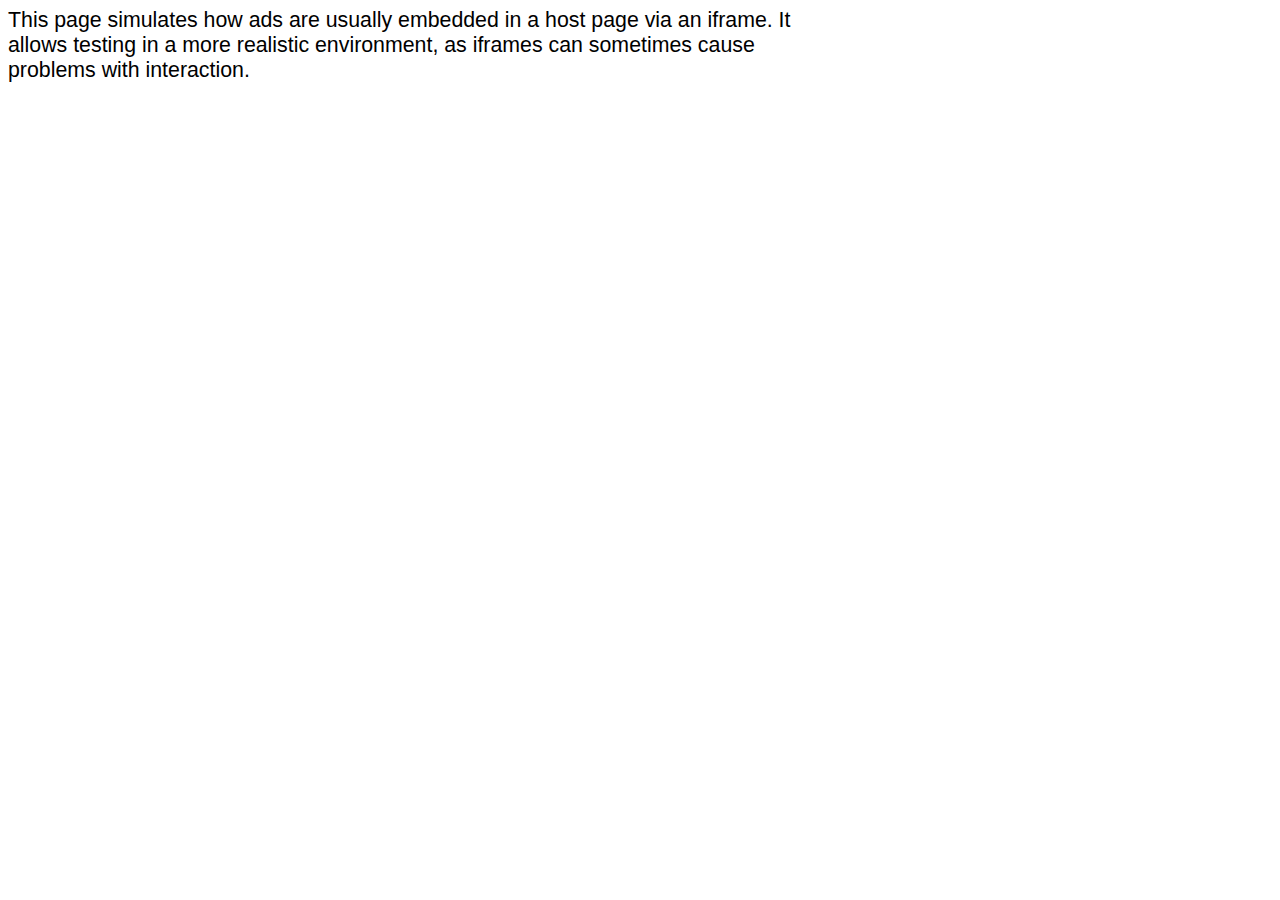
<file: AdHelper/index.html>
<!DOCTYPE html>
<html>
<head lang="en">
	<meta charset="UTF-8">
	<title></title>
	<style>
		body {
			font-family: Arial, sans-serif;
			font-size: 16pt;
			width: 800px;
		}
		
	</style>
</head>
<body>
	This page simulates how ads are usually embedded in a host page via an iframe. It allows testing in a more realistic environment, as iframes can sometimes cause problems with interaction.
	<br><br>
	<iframe src="garyad_deploy.html" width="728" height="90" marginheight="0" marginwidth="0" scrolling="no" frameborder="0"></iframe>
</body>
</html>
</file>
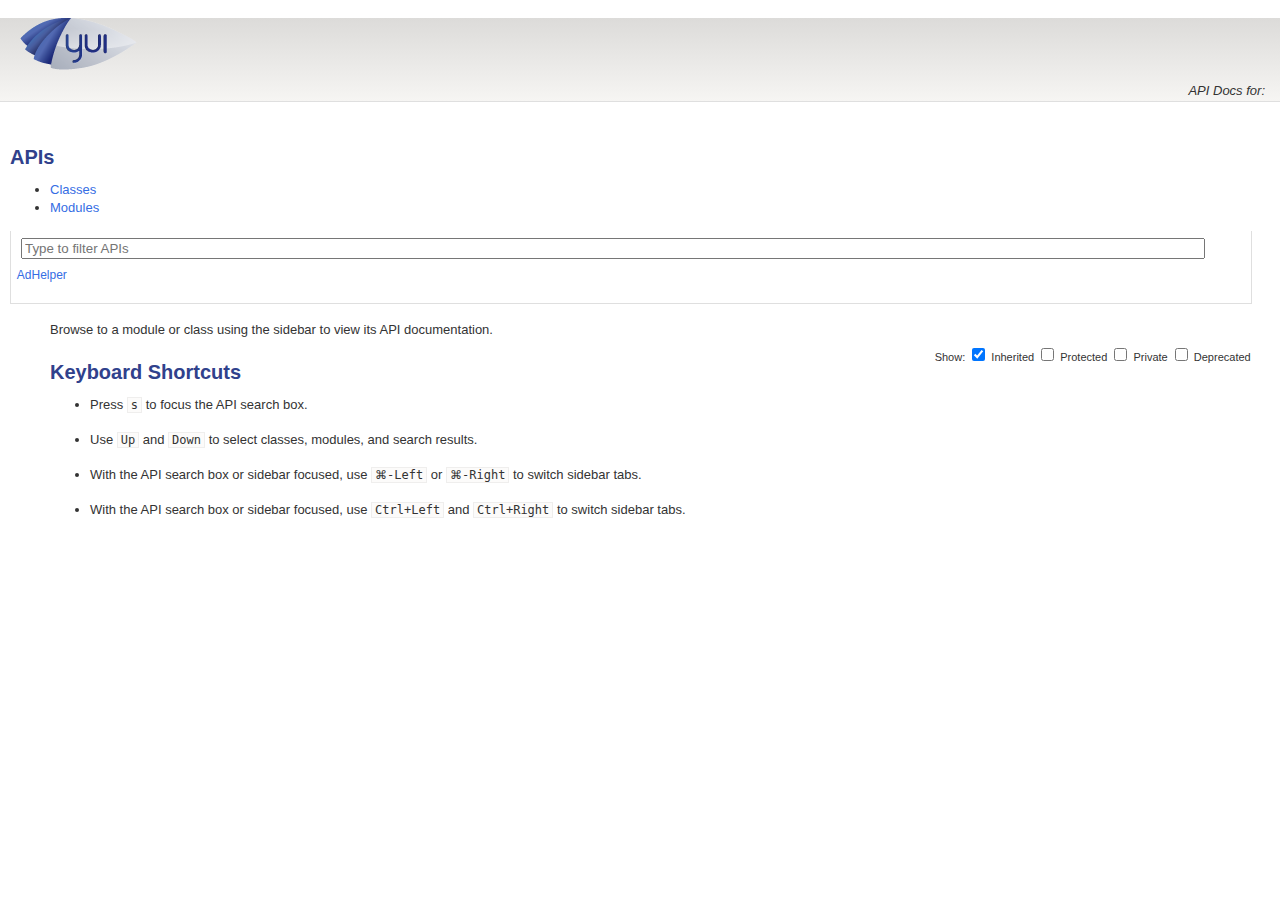
<file: AdHelper/docs/index.html>
<!DOCTYPE html>
<html lang="en">
<head>
    <meta charset="utf-8">
    <title></title>
    <link rel="stylesheet" href="http://yui.yahooapis.com/3.9.1/build/cssgrids/cssgrids-min.css">
    <link rel="stylesheet" href="./assets/vendor/prettify/prettify-min.css">
    <link rel="stylesheet" href="./assets/css/main.css" id="site_styles">
    <link rel="shortcut icon" type="image/png" href="./assets/favicon.png">
    <script src="http://yui.yahooapis.com/combo?3.9.1/build/yui/yui-min.js"></script>
</head>
<body class="yui3-skin-sam">

<div id="doc">
    <div id="hd" class="yui3-g header">
        <div class="yui3-u-3-4">
            
                <h1><img src="./assets/css/logo.png" title=""></h1>
            
        </div>
        <div class="yui3-u-1-4 version">
            <em>API Docs for: </em>
        </div>
    </div>
    <div id="bd" class="yui3-g">

        <div class="yui3-u-1-4">
            <div id="docs-sidebar" class="sidebar apidocs">
                <div id="api-list">
    <h2 class="off-left">APIs</h2>
    <div id="api-tabview" class="tabview">
        <ul class="tabs">
            <li><a href="#api-classes">Classes</a></li>
            <li><a href="#api-modules">Modules</a></li>
        </ul>

        <div id="api-tabview-filter">
            <input type="search" id="api-filter" placeholder="Type to filter APIs">
        </div>

        <div id="api-tabview-panel">
            <ul id="api-classes" class="apis classes">
            
                <li><a href="./classes/AdHelper.html">AdHelper</a></li>
            
            </ul>

            <ul id="api-modules" class="apis modules">
            
            </ul>
        </div>
    </div>
</div>

            </div>
        </div>
        <div class="yui3-u-3-4">
                <div id="api-options">
        Show:
        <label for="api-show-inherited">
            <input type="checkbox" id="api-show-inherited" checked>
            Inherited
        </label>

        <label for="api-show-protected">
            <input type="checkbox" id="api-show-protected">
            Protected
        </label>

        <label for="api-show-private">
            <input type="checkbox" id="api-show-private">
            Private
        </label>
        <label for="api-show-deprecated">
            <input type="checkbox" id="api-show-deprecated">
            Deprecated
        </label>

    </div>


            <div class="apidocs">
                <div id="docs-main">
                    <div class="content">
                            <div class="apidocs">
        <div id="docs-main" class="content">
            <p>
            Browse to a module or class using the sidebar to view its API documentation.
            </p>

            <h2>Keyboard Shortcuts</h2>

            <ul>
                <li><p>Press <kbd>s</kbd> to focus the API search box.</p></li>

                <li><p>Use <kbd>Up</kbd> and <kbd>Down</kbd> to select classes, modules, and search results.</p></li>

                <li class="mac-only"><p>With the API search box or sidebar focused, use <kbd><span class="cmd">&#x2318;</span>-Left</kbd> or <kbd><span class="cmd">&#x2318;</span>-Right</kbd> to switch sidebar tabs.</p></li>

                <li class="pc-only"><p>With the API search box or sidebar focused, use <kbd>Ctrl+Left</kbd> and <kbd>Ctrl+Right</kbd> to switch sidebar tabs.</p></li>
            </ul>
        </div>
    </div>



                    </div>
                </div>
            </div>
        </div>
    </div>
</div>
<script src="./assets/vendor/prettify/prettify-min.js"></script>
<script>prettyPrint();</script>
<script src="./assets/js/yui-prettify.js"></script>
<script src="./assets/../api.js"></script>
<script src="./assets/js/api-filter.js"></script>
<script src="./assets/js/api-list.js"></script>
<script src="./assets/js/api-search.js"></script>
<script src="./assets/js/apidocs.js"></script>
</body>
</html>
</file>
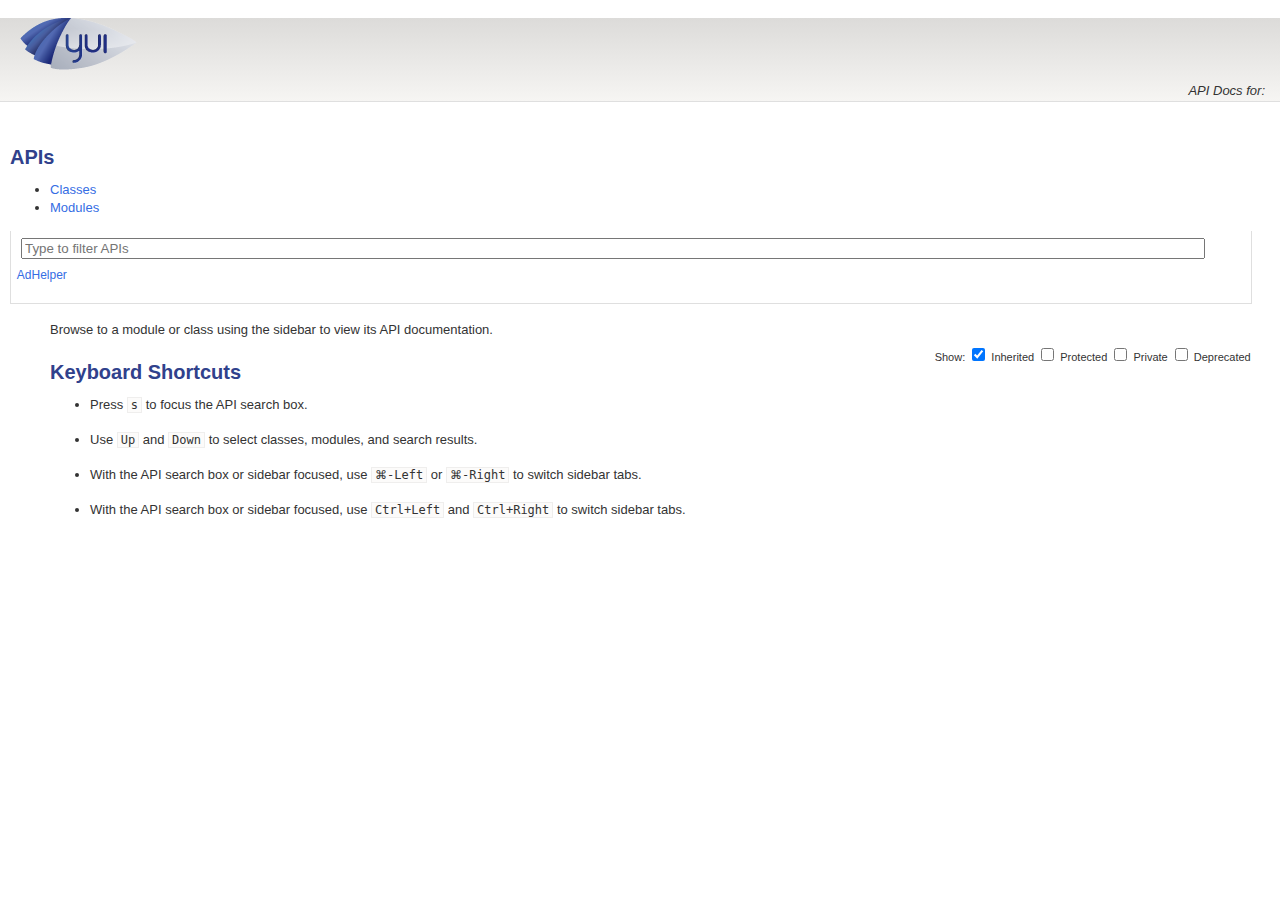
<file: AdHelper/docs/assets/index.html>
<!doctype html>
<html>
    <head>
        <title>Redirector</title>
        <meta http-equiv="refresh" content="0;url=../">
    </head>
    <body>
        <a href="../">Click here to redirect</a>
    </body>
</html>
</file>
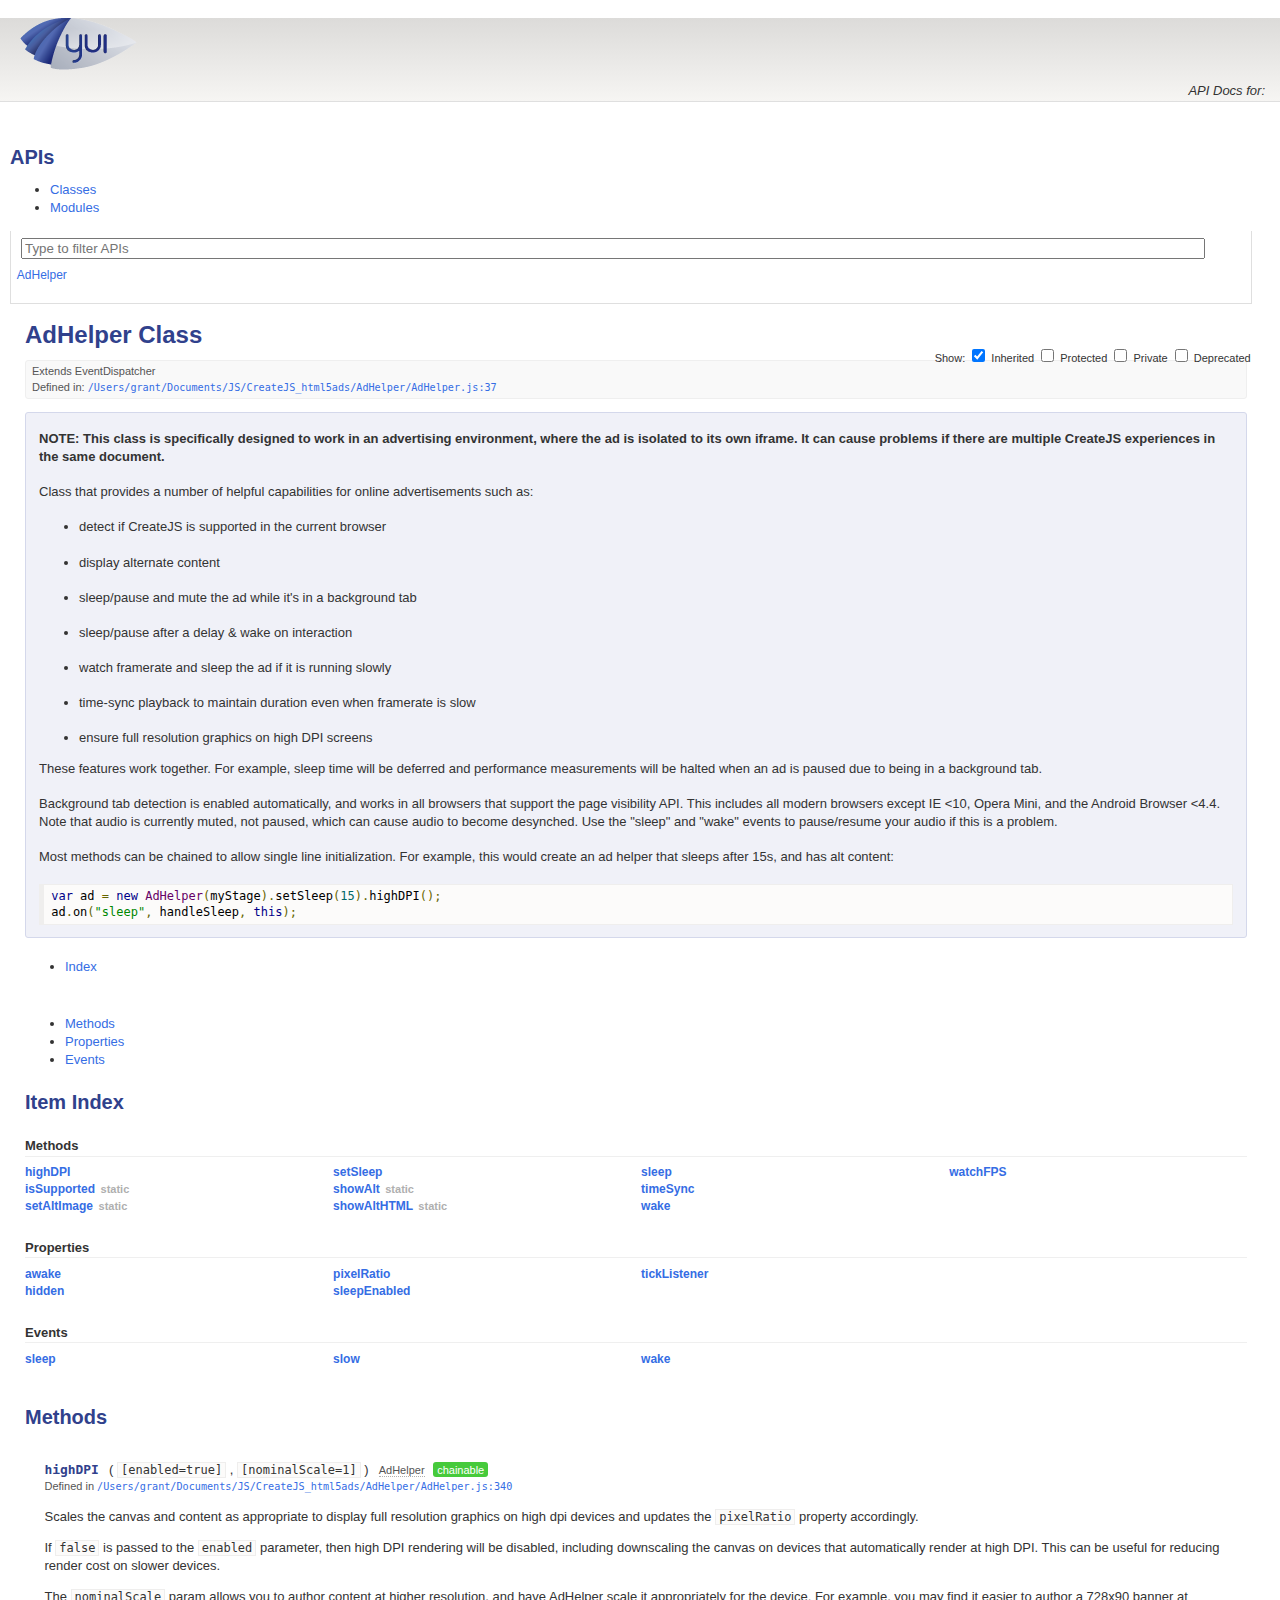
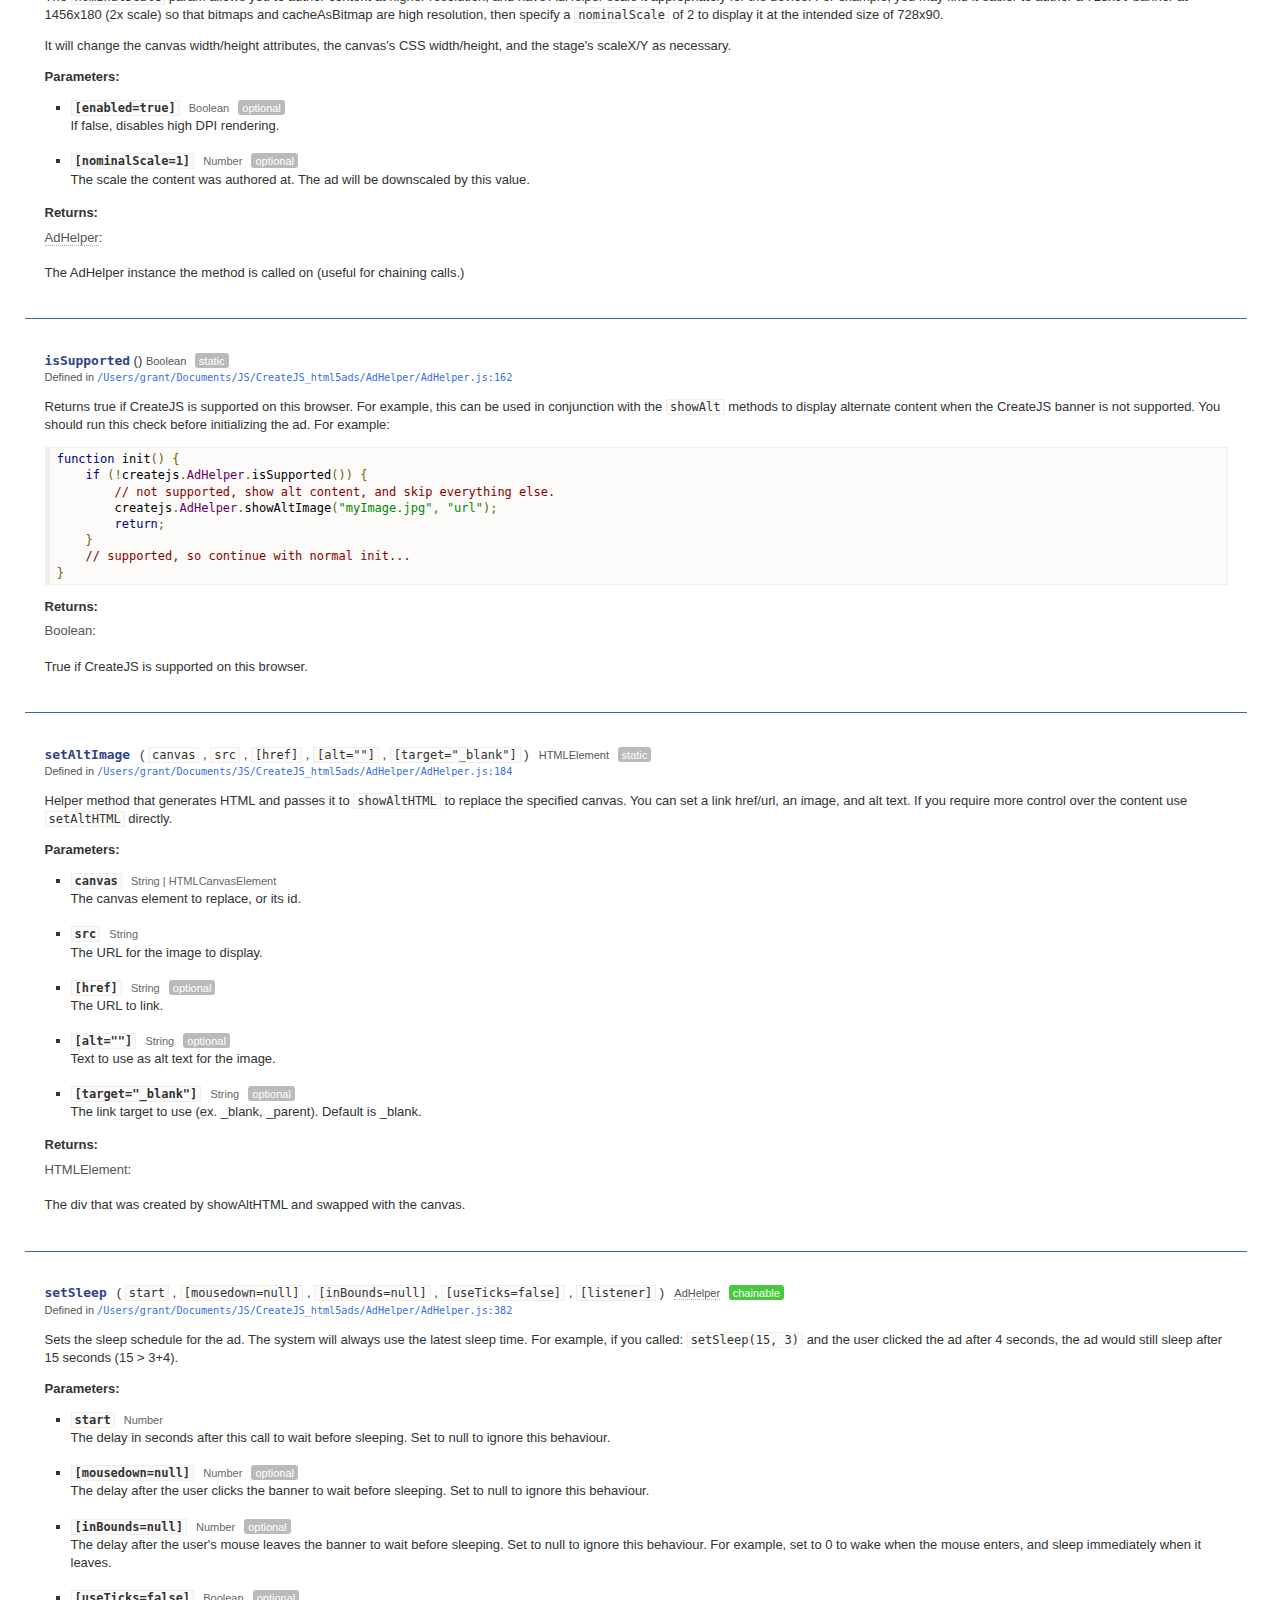
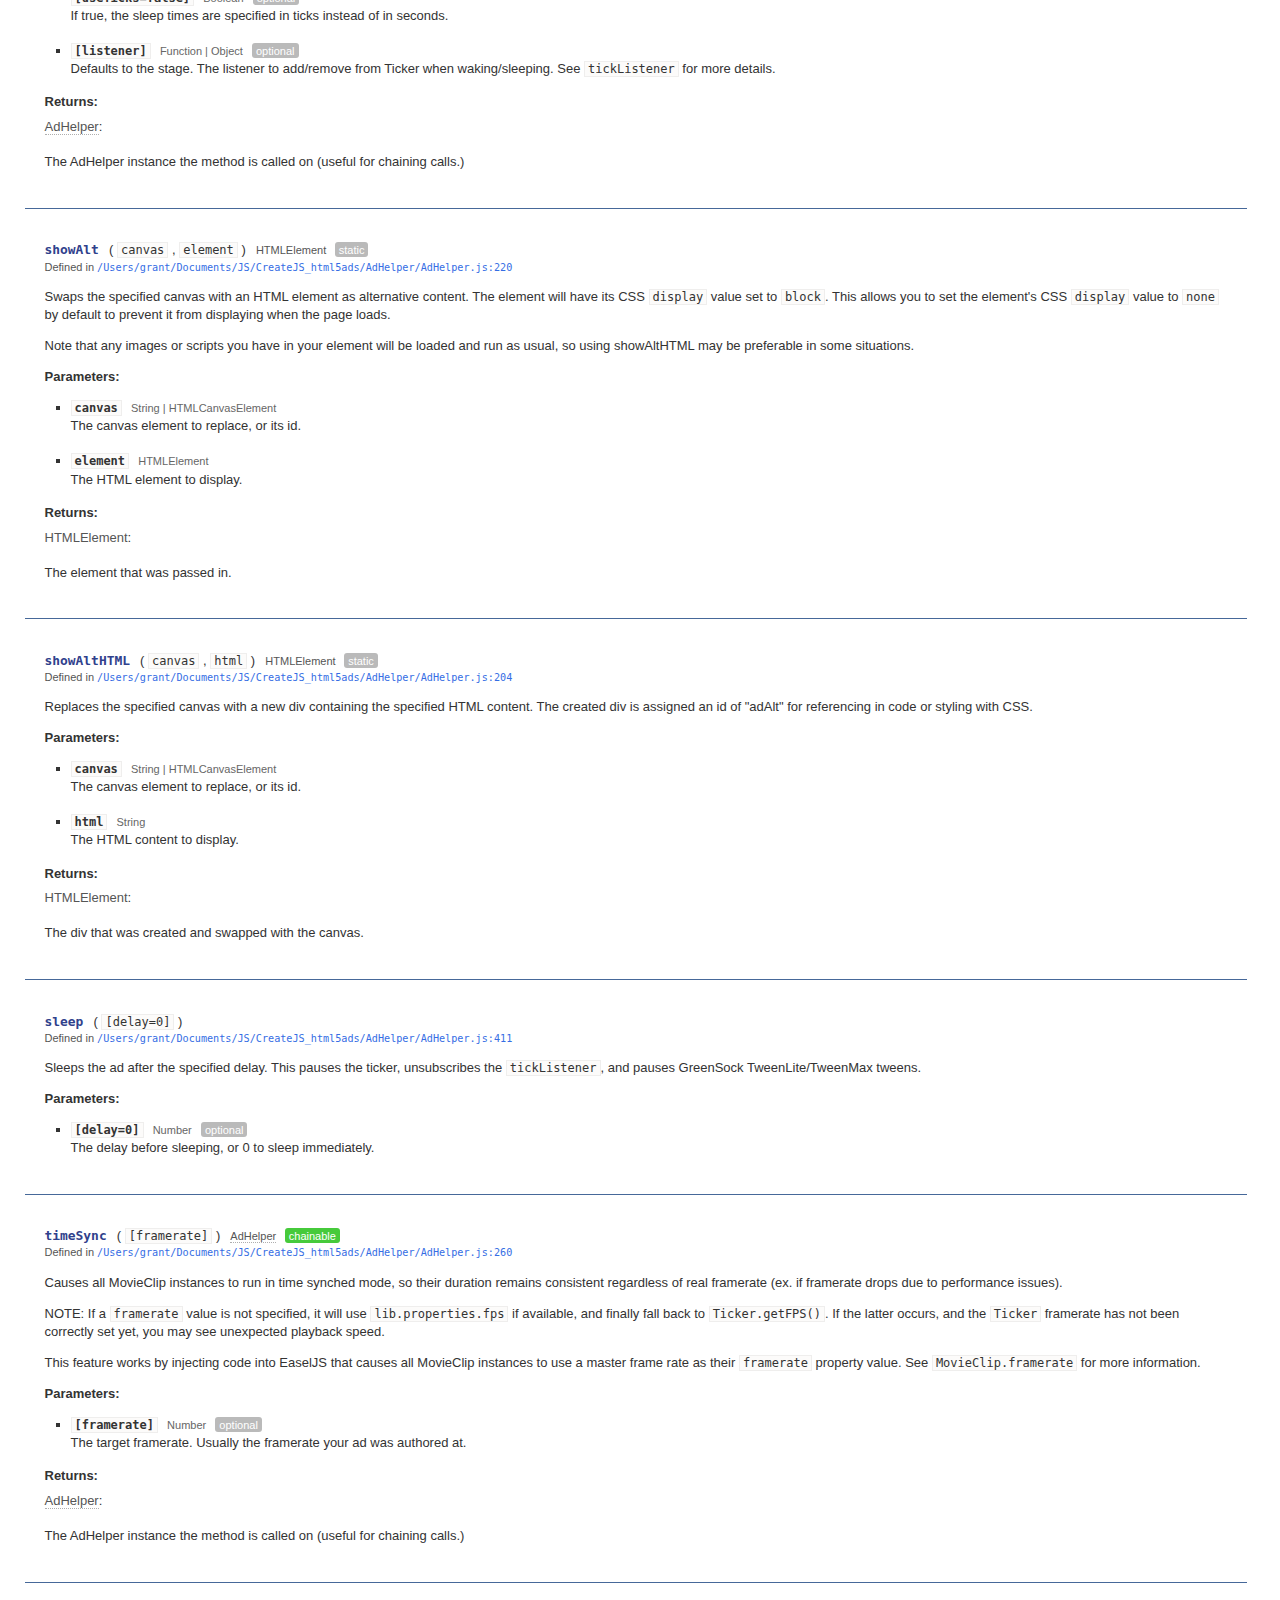
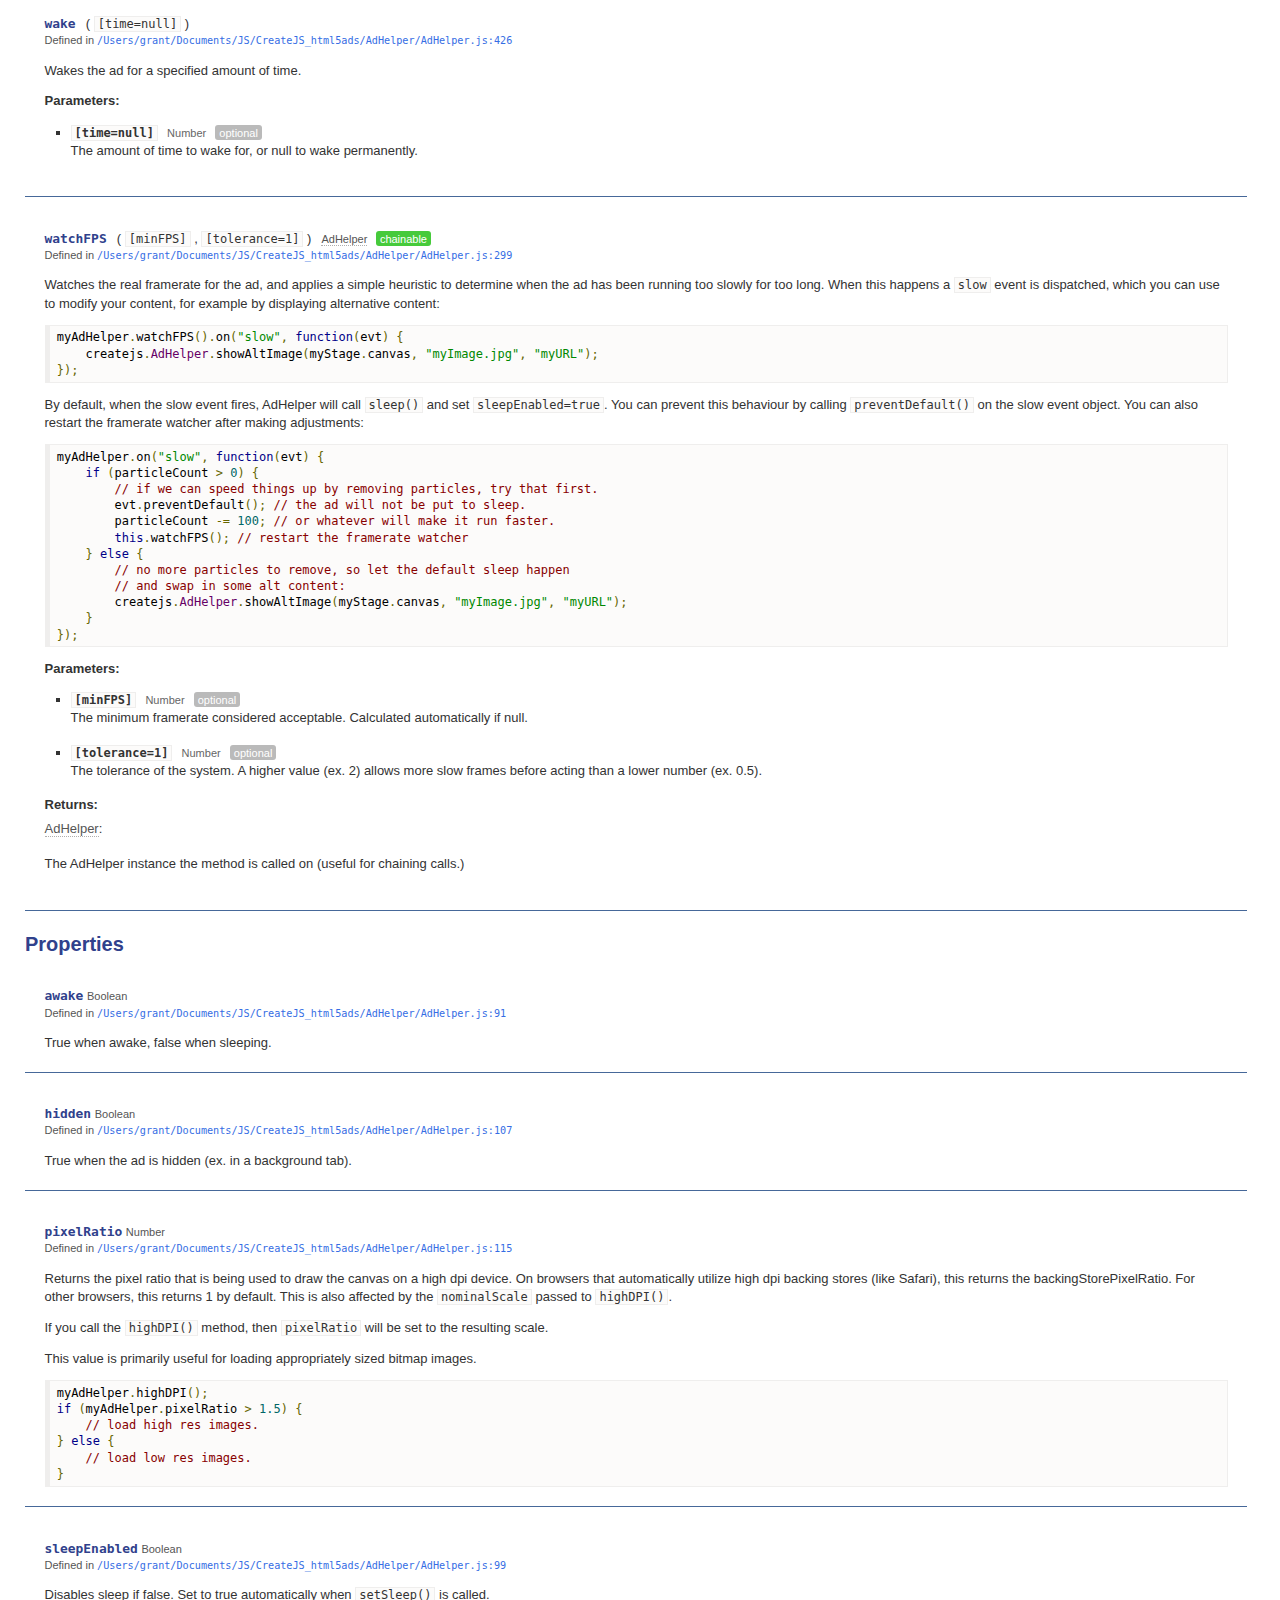
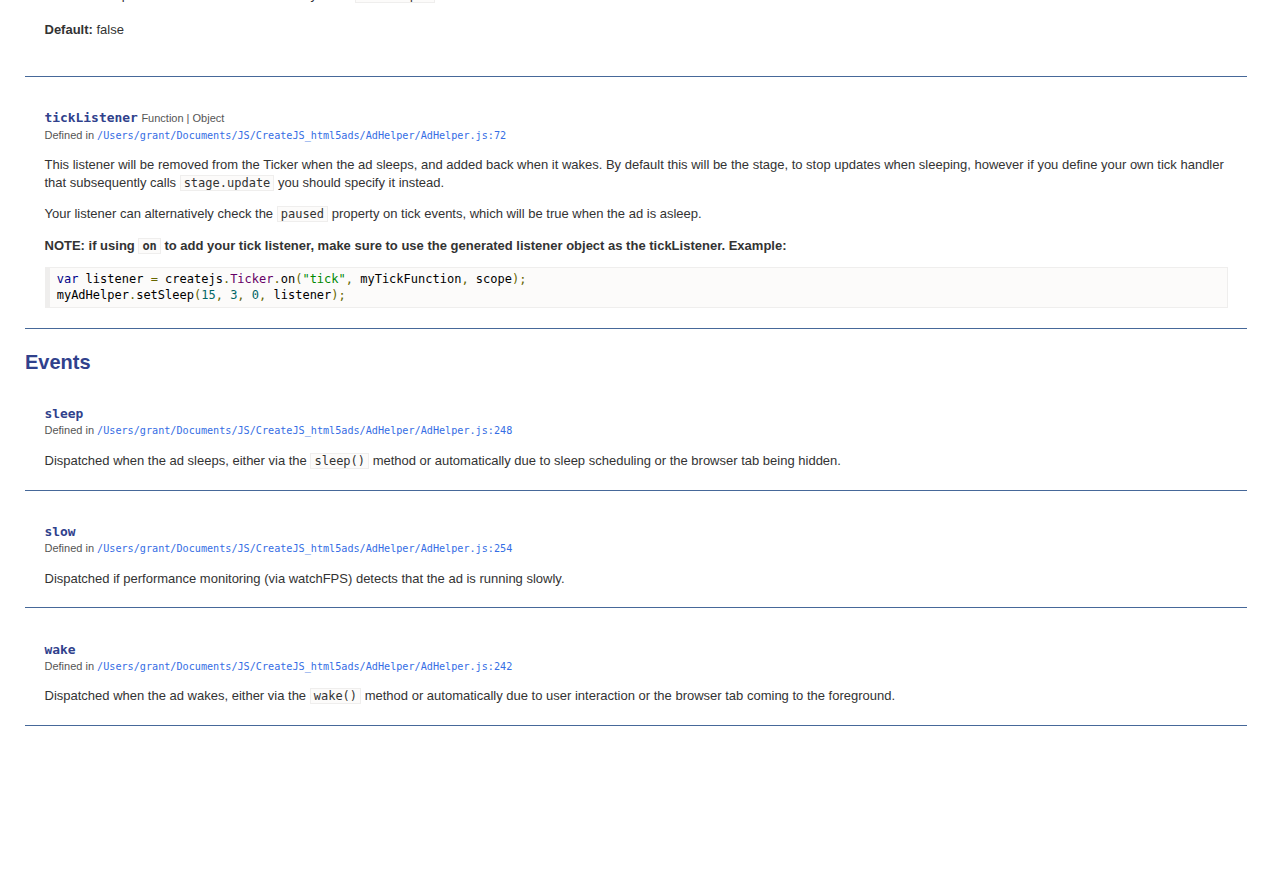
<file: AdHelper/docs/classes/AdHelper.html>
<!DOCTYPE html>
<html lang="en">
<head>
    <meta charset="utf-8">
    <title>AdHelper</title>
    <link rel="stylesheet" href="http://yui.yahooapis.com/3.9.1/build/cssgrids/cssgrids-min.css">
    <link rel="stylesheet" href="../assets/vendor/prettify/prettify-min.css">
    <link rel="stylesheet" href="../assets/css/main.css" id="site_styles">
    <link rel="shortcut icon" type="image/png" href="../assets/favicon.png">
    <script src="http://yui.yahooapis.com/combo?3.9.1/build/yui/yui-min.js"></script>
</head>
<body class="yui3-skin-sam">

<div id="doc">
    <div id="hd" class="yui3-g header">
        <div class="yui3-u-3-4">
            
                <h1><img src="../assets/css/logo.png" title=""></h1>
            
        </div>
        <div class="yui3-u-1-4 version">
            <em>API Docs for: </em>
        </div>
    </div>
    <div id="bd" class="yui3-g">

        <div class="yui3-u-1-4">
            <div id="docs-sidebar" class="sidebar apidocs">
                <div id="api-list">
    <h2 class="off-left">APIs</h2>
    <div id="api-tabview" class="tabview">
        <ul class="tabs">
            <li><a href="#api-classes">Classes</a></li>
            <li><a href="#api-modules">Modules</a></li>
        </ul>

        <div id="api-tabview-filter">
            <input type="search" id="api-filter" placeholder="Type to filter APIs">
        </div>

        <div id="api-tabview-panel">
            <ul id="api-classes" class="apis classes">
            
                <li><a href="../classes/AdHelper.html">AdHelper</a></li>
            
            </ul>

            <ul id="api-modules" class="apis modules">
            
            </ul>
        </div>
    </div>
</div>

            </div>
        </div>
        <div class="yui3-u-3-4">
                <div id="api-options">
        Show:
        <label for="api-show-inherited">
            <input type="checkbox" id="api-show-inherited" checked>
            Inherited
        </label>

        <label for="api-show-protected">
            <input type="checkbox" id="api-show-protected">
            Protected
        </label>

        <label for="api-show-private">
            <input type="checkbox" id="api-show-private">
            Private
        </label>
        <label for="api-show-deprecated">
            <input type="checkbox" id="api-show-deprecated">
            Deprecated
        </label>

    </div>


            <div class="apidocs">
                <div id="docs-main">
                    <div class="content">
                        <h1>AdHelper Class</h1>
<div class="box meta">
    

    
        <div class="extends">
            Extends EventDispatcher
        </div>
    

    
        <div class="foundat">
            Defined in: <a href="../files/_Users_grant_Documents_JS_CreateJS_html5ads_AdHelper_AdHelper.js.html#l37"><code>&#x2F;Users&#x2F;grant&#x2F;Documents&#x2F;JS&#x2F;CreateJS_html5ads&#x2F;AdHelper&#x2F;AdHelper.js:37</code></a>
        </div>
    

    

    
</div>



<div class="box intro">
    <p><strong>NOTE: This class is specifically designed to work in an advertising environment, where the ad is isolated
to its own iframe. It can cause problems if there are multiple CreateJS experiences in the same document.</strong></p>
<p>Class that provides a number of helpful capabilities for online advertisements such as:<ul></p>
<p><li> detect if CreateJS is supported in the current browser</p>
<p><li> display alternate content</p>
<p><li> sleep/pause and mute the ad while it&#39;s in a background tab</p>
<p><li> sleep/pause after a delay &amp; wake on interaction</p>
<p><li> watch framerate and sleep the ad if it is running slowly</p>
<p><li> time-sync playback to maintain duration even when framerate is slow</p>
<p><li> ensure full resolution graphics on high DPI screens
</ul>
These features work together. For example, sleep time will be deferred and performance
measurements will be halted when an ad is paused due to being in a background tab.</p>
<p>Background tab detection is enabled automatically, and works in all browsers that support the page visibility API. This includes all
modern browsers except IE &lt;10, Opera Mini, and the Android Browser &lt;4.4. Note that audio is currently muted, not
paused, which can cause audio to become desynched. Use the &quot;sleep&quot; and &quot;wake&quot; events to pause/resume your audio
if this is a problem.</p>
<p>Most methods can be chained to allow single line initialization. For example, this would
create an ad helper that sleeps after 15s, and has alt content:</p>
<pre class="code prettyprint"><code>var ad = new AdHelper(myStage).setSleep(15).highDPI();
ad.on(&quot;sleep&quot;, handleSleep, this);</code></pre>

</div>



<div id="classdocs" class="tabview">
    <ul class="api-class-tabs">
        <li class="api-class-tab index"><a href="#index">Index</a></li>

        
            <li class="api-class-tab methods"><a href="#methods">Methods</a></li>
        
        
            <li class="api-class-tab properties"><a href="#properties">Properties</a></li>
        
        
        
            <li class="api-class-tab events"><a href="#events">Events</a></li>
        
    </ul>

    <div>
        <div id="index" class="api-class-tabpanel index">
            <h2 class="off-left">Item Index</h2>

            
                <div class="index-section methods">
                    <h3>Methods</h3>

                    <ul class="index-list methods extends">
                        
                            <li class="index-item method">
                                <a href="#method_highDPI">highDPI</a>

                                
                                
                            </li>
                        
                            <li class="index-item method">
                                <a href="#method_isSupported">isSupported</a>

                                
                                    <span class="flag static">static</span>
                                
                                
                            </li>
                        
                            <li class="index-item method">
                                <a href="#method_setAltImage">setAltImage</a>

                                
                                    <span class="flag static">static</span>
                                
                                
                            </li>
                        
                            <li class="index-item method">
                                <a href="#method_setSleep">setSleep</a>

                                
                                
                            </li>
                        
                            <li class="index-item method">
                                <a href="#method_showAlt">showAlt</a>

                                
                                    <span class="flag static">static</span>
                                
                                
                            </li>
                        
                            <li class="index-item method">
                                <a href="#method_showAltHTML">showAltHTML</a>

                                
                                    <span class="flag static">static</span>
                                
                                
                            </li>
                        
                            <li class="index-item method">
                                <a href="#method_sleep">sleep</a>

                                
                                
                            </li>
                        
                            <li class="index-item method">
                                <a href="#method_timeSync">timeSync</a>

                                
                                
                            </li>
                        
                            <li class="index-item method">
                                <a href="#method_wake">wake</a>

                                
                                
                            </li>
                        
                            <li class="index-item method">
                                <a href="#method_watchFPS">watchFPS</a>

                                
                                
                            </li>
                        
                    </ul>
                </div>
            

            
                <div class="index-section properties">
                    <h3>Properties</h3>

                    <ul class="index-list properties extends">
                        
                            <li class="index-item property">
                                <a href="#property_awake">awake</a>

                                
                                
                            </li>
                        
                            <li class="index-item property">
                                <a href="#property_hidden">hidden</a>

                                
                                
                            </li>
                        
                            <li class="index-item property">
                                <a href="#property_pixelRatio">pixelRatio</a>

                                
                                
                            </li>
                        
                            <li class="index-item property">
                                <a href="#property_sleepEnabled">sleepEnabled</a>

                                
                                
                            </li>
                        
                            <li class="index-item property">
                                <a href="#property_tickListener">tickListener</a>

                                
                                
                            </li>
                        
                    </ul>
                </div>
            

            

            
                <div class="index-section events">
                    <h3>Events</h3>

                    <ul class="index-list events extends">
                        
                            <li class="index-item event">
                                <a href="#event_sleep">sleep</a>

                                
                                
                            </li>
                        
                            <li class="index-item event">
                                <a href="#event_slow">slow</a>

                                
                                
                            </li>
                        
                            <li class="index-item event">
                                <a href="#event_wake">wake</a>

                                
                                
                            </li>
                        
                    </ul>
                </div>
            
        </div>

        
            <div id="methods" class="api-class-tabpanel">
                <h2 class="off-left">Methods</h2>

                
                    <div id="method_highDPI" class="method item">
    <h3 class="name"><code>highDPI</code></h3>

    
        <div class="args">
            <span class="paren">(</span><ul class="args-list inline commas">
            
                <li class="arg">
                    
                        <code class="optional">[enabled=true]</code>
                    
                </li>
            
                <li class="arg">
                    
                        <code class="optional">[nominalScale=1]</code>
                    
                </li>
            
            </ul><span class="paren">)</span>
        </div>
    

    
        <span class="returns-inline">
            <span class="type"><a href="../classes/AdHelper.html" class="crosslink">AdHelper</a></span>
        </span>
    

    

    

    

    

    
        <span class="flag chainable">chainable</span>
    

    

    <div class="meta">
        
            
                
                <p>
                
                Defined in
                
            
        
        
        <a href="../files/_Users_grant_Documents_JS_CreateJS_html5ads_AdHelper_AdHelper.js.html#l340"><code>&#x2F;Users&#x2F;grant&#x2F;Documents&#x2F;JS&#x2F;CreateJS_html5ads&#x2F;AdHelper&#x2F;AdHelper.js:340</code></a>
        
        </p>


        

        
    </div>

    <div class="description">
        <p>Scales the canvas and content as appropriate to display full resolution graphics on high dpi devices and updates 
the <code>pixelRatio</code> property accordingly.</p>
<p>If <code>false</code> is passed to the <code>enabled</code> parameter, then high DPI rendering will be disabled, including downscaling
the canvas on devices that automatically render at high DPI. This can be useful for reducing render cost on slower
devices.</p>
<p>The <code>nominalScale</code> param allows you to author content at higher resolution, and have AdHelper scale it appropriately
for the device. For example, you may find it easier to author a 728x90 banner at 1456x180 (2x scale) so that
bitmaps and cacheAsBitmap are high resolution, then specify a <code>nominalScale</code> of 2 to display it at the intended
size of 728x90.</p>
<p>It will change the canvas width/height attributes, the canvas&#39;s CSS width/height, and the stage&#39;s scaleX/Y as
necessary.</p>

    </div>

    
        <div class="params">
            <h4>Parameters:</h4>

            <ul class="params-list">
            
                <li class="param">
                    
                        <code class="param-name optional">[enabled=true]</code>
                        <span class="type">Boolean</span>
                        <span class="flag optional" title="This parameter is optional.">optional</span>
                    

                    

                    <div class="param-description">
                        <p>If false, disables high DPI rendering.</p>

                    </div>

                    
                </li>
            
                <li class="param">
                    
                        <code class="param-name optional">[nominalScale=1]</code>
                        <span class="type">Number</span>
                        <span class="flag optional" title="This parameter is optional.">optional</span>
                    

                    

                    <div class="param-description">
                        <p>The scale the content was authored at. The ad will be downscaled by this value.</p>

                    </div>

                    
                </li>
            
            </ul>
        </div>
    

    
        <div class="returns">
            <h4>Returns:</h4>

            <div class="returns-description">
                
                    
                        <span class="type"><a href="../classes/AdHelper.html" class="crosslink">AdHelper</a></span>:
                    
                    <p>The AdHelper instance the method is called on (useful for chaining calls.)</p>

                
            </div>
        </div>
    

    
</div>

                
                    <div id="method_isSupported" class="method item">
    <h3 class="name"><code>isSupported</code></h3>

    
        <span class="paren">()</span>
    

    
        <span class="returns-inline">
            <span class="type">Boolean</span>
        </span>
    

    

    

    

    
        <span class="flag static">static</span>
    

    

    

    <div class="meta">
        
            
                
                <p>
                
                Defined in
                
            
        
        
        <a href="../files/_Users_grant_Documents_JS_CreateJS_html5ads_AdHelper_AdHelper.js.html#l162"><code>&#x2F;Users&#x2F;grant&#x2F;Documents&#x2F;JS&#x2F;CreateJS_html5ads&#x2F;AdHelper&#x2F;AdHelper.js:162</code></a>
        
        </p>


        

        
    </div>

    <div class="description">
        <p>Returns true if CreateJS is supported on this browser. For example, this can be used in conjunction with the
<code>showAlt</code> methods to display alternate content when the CreateJS banner is not supported. You should run this
check before initializing the ad. For example:</p>
<pre class="code prettyprint"><code>function init() {
    if (!createjs.AdHelper.isSupported()) {
        // not supported, show alt content, and skip everything else.
        createjs.AdHelper.showAltImage(&quot;myImage.jpg&quot;, &quot;url&quot;);
        return;
    }
    // supported, so continue with normal init...
}</code></pre>

    </div>

    

    
        <div class="returns">
            <h4>Returns:</h4>

            <div class="returns-description">
                
                    
                        <span class="type">Boolean</span>:
                    
                    <p>True if CreateJS is supported on this browser.</p>

                
            </div>
        </div>
    

    
</div>

                
                    <div id="method_setAltImage" class="method item">
    <h3 class="name"><code>setAltImage</code></h3>

    
        <div class="args">
            <span class="paren">(</span><ul class="args-list inline commas">
            
                <li class="arg">
                    
                        <code>canvas</code>
                    
                </li>
            
                <li class="arg">
                    
                        <code>src</code>
                    
                </li>
            
                <li class="arg">
                    
                        <code class="optional">[href]</code>
                    
                </li>
            
                <li class="arg">
                    
                        <code class="optional">[alt=&quot;&quot;]</code>
                    
                </li>
            
                <li class="arg">
                    
                        <code class="optional">[target=&quot;_blank&quot;]</code>
                    
                </li>
            
            </ul><span class="paren">)</span>
        </div>
    

    
        <span class="returns-inline">
            <span class="type">HTMLElement</span>
        </span>
    

    

    

    

    
        <span class="flag static">static</span>
    

    

    

    <div class="meta">
        
            
                
                <p>
                
                Defined in
                
            
        
        
        <a href="../files/_Users_grant_Documents_JS_CreateJS_html5ads_AdHelper_AdHelper.js.html#l184"><code>&#x2F;Users&#x2F;grant&#x2F;Documents&#x2F;JS&#x2F;CreateJS_html5ads&#x2F;AdHelper&#x2F;AdHelper.js:184</code></a>
        
        </p>


        

        
    </div>

    <div class="description">
        <p>Helper method that generates HTML and passes it to <code>showAltHTML</code> to replace the specified canvas.
You can set a link href/url, an image, and alt text. If you require more control over the content
use <code>setAltHTML</code> directly.</p>

    </div>

    
        <div class="params">
            <h4>Parameters:</h4>

            <ul class="params-list">
            
                <li class="param">
                    
                        <code class="param-name">canvas</code>
                        <span class="type">String | HTMLCanvasElement</span>
                    

                    

                    <div class="param-description">
                        <p>The canvas element to replace, or its id.</p>

                    </div>

                    
                </li>
            
                <li class="param">
                    
                        <code class="param-name">src</code>
                        <span class="type">String</span>
                    

                    

                    <div class="param-description">
                        <p>The URL for the image to display.</p>

                    </div>

                    
                </li>
            
                <li class="param">
                    
                        <code class="param-name optional">[href]</code>
                        <span class="type">String</span>
                        <span class="flag optional" title="This parameter is optional.">optional</span>
                    

                    

                    <div class="param-description">
                        <p>The URL to link.</p>

                    </div>

                    
                </li>
            
                <li class="param">
                    
                        <code class="param-name optional">[alt=&quot;&quot;]</code>
                        <span class="type">String</span>
                        <span class="flag optional" title="This parameter is optional.">optional</span>
                    

                    

                    <div class="param-description">
                        <p>Text to use as alt text for the image.</p>

                    </div>

                    
                </li>
            
                <li class="param">
                    
                        <code class="param-name optional">[target=&quot;_blank&quot;]</code>
                        <span class="type">String</span>
                        <span class="flag optional" title="This parameter is optional.">optional</span>
                    

                    

                    <div class="param-description">
                        <p>The link target to use (ex. _blank, _parent). Default is _blank.</p>

                    </div>

                    
                </li>
            
            </ul>
        </div>
    

    
        <div class="returns">
            <h4>Returns:</h4>

            <div class="returns-description">
                
                    
                        <span class="type">HTMLElement</span>:
                    
                    <p>The div that was created by showAltHTML and swapped with the canvas.</p>

                
            </div>
        </div>
    

    
</div>

                
                    <div id="method_setSleep" class="method item">
    <h3 class="name"><code>setSleep</code></h3>

    
        <div class="args">
            <span class="paren">(</span><ul class="args-list inline commas">
            
                <li class="arg">
                    
                        <code>start</code>
                    
                </li>
            
                <li class="arg">
                    
                        <code class="optional">[mousedown=null]</code>
                    
                </li>
            
                <li class="arg">
                    
                        <code class="optional">[inBounds=null]</code>
                    
                </li>
            
                <li class="arg">
                    
                        <code class="optional">[useTicks=false]</code>
                    
                </li>
            
                <li class="arg">
                    
                        <code class="optional">[listener]</code>
                    
                </li>
            
            </ul><span class="paren">)</span>
        </div>
    

    
        <span class="returns-inline">
            <span class="type"><a href="../classes/AdHelper.html" class="crosslink">AdHelper</a></span>
        </span>
    

    

    

    

    

    
        <span class="flag chainable">chainable</span>
    

    

    <div class="meta">
        
            
                
                <p>
                
                Defined in
                
            
        
        
        <a href="../files/_Users_grant_Documents_JS_CreateJS_html5ads_AdHelper_AdHelper.js.html#l382"><code>&#x2F;Users&#x2F;grant&#x2F;Documents&#x2F;JS&#x2F;CreateJS_html5ads&#x2F;AdHelper&#x2F;AdHelper.js:382</code></a>
        
        </p>


        

        
    </div>

    <div class="description">
        <p>Sets the sleep schedule for the ad. The system will always use the latest sleep time. For example, if you called:
<code>setSleep(15, 3)</code> and the user clicked the ad after 4 seconds, the ad would still sleep after 15 seconds (15 &gt; 3+4).</p>

    </div>

    
        <div class="params">
            <h4>Parameters:</h4>

            <ul class="params-list">
            
                <li class="param">
                    
                        <code class="param-name">start</code>
                        <span class="type">Number</span>
                    

                    

                    <div class="param-description">
                        <p>The delay in seconds after this call to wait before sleeping. Set to null to ignore this behaviour.</p>

                    </div>

                    
                </li>
            
                <li class="param">
                    
                        <code class="param-name optional">[mousedown=null]</code>
                        <span class="type">Number</span>
                        <span class="flag optional" title="This parameter is optional.">optional</span>
                    

                    

                    <div class="param-description">
                        <p>The delay after the user clicks the banner to wait before sleeping. Set to null to ignore this behaviour.</p>

                    </div>

                    
                </li>
            
                <li class="param">
                    
                        <code class="param-name optional">[inBounds=null]</code>
                        <span class="type">Number</span>
                        <span class="flag optional" title="This parameter is optional.">optional</span>
                    

                    

                    <div class="param-description">
                        <p>The delay after the user&#39;s mouse leaves the banner to wait before sleeping. Set to null to ignore this behaviour. For example, set to 0 to wake when the mouse enters, and sleep immediately when it leaves.</p>

                    </div>

                    
                </li>
            
                <li class="param">
                    
                        <code class="param-name optional">[useTicks=false]</code>
                        <span class="type">Boolean</span>
                        <span class="flag optional" title="This parameter is optional.">optional</span>
                    

                    

                    <div class="param-description">
                        <p>If true, the sleep times are specified in ticks instead of in seconds.</p>

                    </div>

                    
                </li>
            
                <li class="param">
                    
                        <code class="param-name optional">[listener]</code>
                        <span class="type">Function | Object</span>
                        <span class="flag optional" title="This parameter is optional.">optional</span>
                    

                    

                    <div class="param-description">
                        <p>Defaults to the stage. The listener to add/remove from Ticker when waking/sleeping. See <code>tickListener</code> for more details.</p>

                    </div>

                    
                </li>
            
            </ul>
        </div>
    

    
        <div class="returns">
            <h4>Returns:</h4>

            <div class="returns-description">
                
                    
                        <span class="type"><a href="../classes/AdHelper.html" class="crosslink">AdHelper</a></span>:
                    
                    <p>The AdHelper instance the method is called on (useful for chaining calls.)</p>

                
            </div>
        </div>
    

    
</div>

                
                    <div id="method_showAlt" class="method item">
    <h3 class="name"><code>showAlt</code></h3>

    
        <div class="args">
            <span class="paren">(</span><ul class="args-list inline commas">
            
                <li class="arg">
                    
                        <code>canvas</code>
                    
                </li>
            
                <li class="arg">
                    
                        <code>element</code>
                    
                </li>
            
            </ul><span class="paren">)</span>
        </div>
    

    
        <span class="returns-inline">
            <span class="type">HTMLElement</span>
        </span>
    

    

    

    

    
        <span class="flag static">static</span>
    

    

    

    <div class="meta">
        
            
                
                <p>
                
                Defined in
                
            
        
        
        <a href="../files/_Users_grant_Documents_JS_CreateJS_html5ads_AdHelper_AdHelper.js.html#l220"><code>&#x2F;Users&#x2F;grant&#x2F;Documents&#x2F;JS&#x2F;CreateJS_html5ads&#x2F;AdHelper&#x2F;AdHelper.js:220</code></a>
        
        </p>


        

        
    </div>

    <div class="description">
        <p>Swaps the specified canvas with an HTML element as alternative content. The element will have its CSS <code>display</code>
value set to <code>block</code>. This allows you to set the element&#39;s CSS <code>display</code> value to <code>none</code> by default to
prevent it from displaying when the page loads.</p>
<p>Note that any images or scripts you have in your element will be loaded and run as usual, so using showAltHTML
may be preferable in some situations.</p>

    </div>

    
        <div class="params">
            <h4>Parameters:</h4>

            <ul class="params-list">
            
                <li class="param">
                    
                        <code class="param-name">canvas</code>
                        <span class="type">String | HTMLCanvasElement</span>
                    

                    

                    <div class="param-description">
                        <p>The canvas element to replace, or its id.</p>

                    </div>

                    
                </li>
            
                <li class="param">
                    
                        <code class="param-name">element</code>
                        <span class="type">HTMLElement</span>
                    

                    

                    <div class="param-description">
                        <p>The HTML element to display.</p>

                    </div>

                    
                </li>
            
            </ul>
        </div>
    

    
        <div class="returns">
            <h4>Returns:</h4>

            <div class="returns-description">
                
                    
                        <span class="type">HTMLElement</span>:
                    
                    <p>The element that was passed in.</p>

                
            </div>
        </div>
    

    
</div>

                
                    <div id="method_showAltHTML" class="method item">
    <h3 class="name"><code>showAltHTML</code></h3>

    
        <div class="args">
            <span class="paren">(</span><ul class="args-list inline commas">
            
                <li class="arg">
                    
                        <code>canvas</code>
                    
                </li>
            
                <li class="arg">
                    
                        <code>html</code>
                    
                </li>
            
            </ul><span class="paren">)</span>
        </div>
    

    
        <span class="returns-inline">
            <span class="type">HTMLElement</span>
        </span>
    

    

    

    

    
        <span class="flag static">static</span>
    

    

    

    <div class="meta">
        
            
                
                <p>
                
                Defined in
                
            
        
        
        <a href="../files/_Users_grant_Documents_JS_CreateJS_html5ads_AdHelper_AdHelper.js.html#l204"><code>&#x2F;Users&#x2F;grant&#x2F;Documents&#x2F;JS&#x2F;CreateJS_html5ads&#x2F;AdHelper&#x2F;AdHelper.js:204</code></a>
        
        </p>


        

        
    </div>

    <div class="description">
        <p>Replaces the specified canvas with a new div containing the specified HTML content. The created div is assigned
an id of &quot;adAlt&quot; for referencing in code or styling with CSS.</p>

    </div>

    
        <div class="params">
            <h4>Parameters:</h4>

            <ul class="params-list">
            
                <li class="param">
                    
                        <code class="param-name">canvas</code>
                        <span class="type">String | HTMLCanvasElement</span>
                    

                    

                    <div class="param-description">
                        <p>The canvas element to replace, or its id.</p>

                    </div>

                    
                </li>
            
                <li class="param">
                    
                        <code class="param-name">html</code>
                        <span class="type">String</span>
                    

                    

                    <div class="param-description">
                        <p>The HTML content to display.</p>

                    </div>

                    
                </li>
            
            </ul>
        </div>
    

    
        <div class="returns">
            <h4>Returns:</h4>

            <div class="returns-description">
                
                    
                        <span class="type">HTMLElement</span>:
                    
                    <p>The div that was created and swapped with the canvas.</p>

                
            </div>
        </div>
    

    
</div>

                
                    <div id="method_sleep" class="method item">
    <h3 class="name"><code>sleep</code></h3>

    
        <div class="args">
            <span class="paren">(</span><ul class="args-list inline commas">
            
                <li class="arg">
                    
                        <code class="optional">[delay=0]</code>
                    
                </li>
            
            </ul><span class="paren">)</span>
        </div>
    

    

    

    

    

    

    

    

    <div class="meta">
        
            
                
                <p>
                
                Defined in
                
            
        
        
        <a href="../files/_Users_grant_Documents_JS_CreateJS_html5ads_AdHelper_AdHelper.js.html#l411"><code>&#x2F;Users&#x2F;grant&#x2F;Documents&#x2F;JS&#x2F;CreateJS_html5ads&#x2F;AdHelper&#x2F;AdHelper.js:411</code></a>
        
        </p>


        

        
    </div>

    <div class="description">
        <p>Sleeps the ad after the specified delay. This pauses the ticker, unsubscribes the <code>tickListener</code>,
and pauses GreenSock TweenLite/TweenMax tweens.</p>

    </div>

    
        <div class="params">
            <h4>Parameters:</h4>

            <ul class="params-list">
            
                <li class="param">
                    
                        <code class="param-name optional">[delay=0]</code>
                        <span class="type">Number</span>
                        <span class="flag optional" title="This parameter is optional.">optional</span>
                    

                    

                    <div class="param-description">
                        <p>The delay before sleeping, or 0 to sleep immediately.</p>

                    </div>

                    
                </li>
            
            </ul>
        </div>
    

    

    
</div>

                
                    <div id="method_timeSync" class="method item">
    <h3 class="name"><code>timeSync</code></h3>

    
        <div class="args">
            <span class="paren">(</span><ul class="args-list inline commas">
            
                <li class="arg">
                    
                        <code class="optional">[framerate]</code>
                    
                </li>
            
            </ul><span class="paren">)</span>
        </div>
    

    
        <span class="returns-inline">
            <span class="type"><a href="../classes/AdHelper.html" class="crosslink">AdHelper</a></span>
        </span>
    

    

    

    

    

    
        <span class="flag chainable">chainable</span>
    

    

    <div class="meta">
        
            
                
                <p>
                
                Defined in
                
            
        
        
        <a href="../files/_Users_grant_Documents_JS_CreateJS_html5ads_AdHelper_AdHelper.js.html#l260"><code>&#x2F;Users&#x2F;grant&#x2F;Documents&#x2F;JS&#x2F;CreateJS_html5ads&#x2F;AdHelper&#x2F;AdHelper.js:260</code></a>
        
        </p>


        

        
    </div>

    <div class="description">
        <p>Causes all MovieClip instances to run in time synched mode, so their duration remains consistent regardless of
real framerate (ex. if framerate drops due to performance issues).</p>
<p>NOTE: If a <code>framerate</code> value is not specified, it will use <code>lib.properties.fps</code> if available, and finally fall back to <code>Ticker.getFPS()</code>.
If the latter occurs, and the <code>Ticker</code> framerate has not been correctly set yet, you may see unexpected playback speed.</p>
<p>This feature works by injecting code into EaselJS that causes all MovieClip instances to use a master frame rate as
their <code>framerate</code> property value. See <code>MovieClip.framerate</code> for more information.</p>

    </div>

    
        <div class="params">
            <h4>Parameters:</h4>

            <ul class="params-list">
            
                <li class="param">
                    
                        <code class="param-name optional">[framerate]</code>
                        <span class="type">Number</span>
                        <span class="flag optional" title="This parameter is optional.">optional</span>
                    

                    

                    <div class="param-description">
                        <p>The target framerate. Usually the framerate your ad was authored at.</p>

                    </div>

                    
                </li>
            
            </ul>
        </div>
    

    
        <div class="returns">
            <h4>Returns:</h4>

            <div class="returns-description">
                
                    
                        <span class="type"><a href="../classes/AdHelper.html" class="crosslink">AdHelper</a></span>:
                    
                    <p>The AdHelper instance the method is called on (useful for chaining calls.)</p>

                
            </div>
        </div>
    

    
</div>

                
                    <div id="method_wake" class="method item">
    <h3 class="name"><code>wake</code></h3>

    
        <div class="args">
            <span class="paren">(</span><ul class="args-list inline commas">
            
                <li class="arg">
                    
                        <code class="optional">[time=null]</code>
                    
                </li>
            
            </ul><span class="paren">)</span>
        </div>
    

    

    

    

    

    

    

    

    <div class="meta">
        
            
                
                <p>
                
                Defined in
                
            
        
        
        <a href="../files/_Users_grant_Documents_JS_CreateJS_html5ads_AdHelper_AdHelper.js.html#l426"><code>&#x2F;Users&#x2F;grant&#x2F;Documents&#x2F;JS&#x2F;CreateJS_html5ads&#x2F;AdHelper&#x2F;AdHelper.js:426</code></a>
        
        </p>


        

        
    </div>

    <div class="description">
        <p>Wakes the ad for a specified amount of time.</p>

    </div>

    
        <div class="params">
            <h4>Parameters:</h4>

            <ul class="params-list">
            
                <li class="param">
                    
                        <code class="param-name optional">[time=null]</code>
                        <span class="type">Number</span>
                        <span class="flag optional" title="This parameter is optional.">optional</span>
                    

                    

                    <div class="param-description">
                        <p>The amount of time to wake for, or null to wake permanently.</p>

                    </div>

                    
                </li>
            
            </ul>
        </div>
    

    

    
</div>

                
                    <div id="method_watchFPS" class="method item">
    <h3 class="name"><code>watchFPS</code></h3>

    
        <div class="args">
            <span class="paren">(</span><ul class="args-list inline commas">
            
                <li class="arg">
                    
                        <code class="optional">[minFPS]</code>
                    
                </li>
            
                <li class="arg">
                    
                        <code class="optional">[tolerance=1]</code>
                    
                </li>
            
            </ul><span class="paren">)</span>
        </div>
    

    
        <span class="returns-inline">
            <span class="type"><a href="../classes/AdHelper.html" class="crosslink">AdHelper</a></span>
        </span>
    

    

    

    

    

    
        <span class="flag chainable">chainable</span>
    

    

    <div class="meta">
        
            
                
                <p>
                
                Defined in
                
            
        
        
        <a href="../files/_Users_grant_Documents_JS_CreateJS_html5ads_AdHelper_AdHelper.js.html#l299"><code>&#x2F;Users&#x2F;grant&#x2F;Documents&#x2F;JS&#x2F;CreateJS_html5ads&#x2F;AdHelper&#x2F;AdHelper.js:299</code></a>
        
        </p>


        

        
    </div>

    <div class="description">
        <p>Watches the real framerate for the ad, and applies a simple heuristic to determine when the ad has been
running too slowly for too long. When this happens a <code>slow</code> event is dispatched, which you can use to modify
your content, for example by displaying alternative content:</p>
<pre class="code prettyprint"><code>myAdHelper.watchFPS().on(&quot;slow&quot;, function(evt) {
    createjs.AdHelper.showAltImage(myStage.canvas, &quot;myImage.jpg&quot;, &quot;myURL&quot;);
});</code></pre>
<p>By default, when the slow event fires, AdHelper will call <code>sleep()</code> and set <code>sleepEnabled=true</code>. You can prevent
this behaviour by calling <code>preventDefault()</code> on the slow event object. You can also restart the framerate watcher
after making adjustments:</p>
<pre class="code prettyprint"><code>myAdHelper.on(&quot;slow&quot;, function(evt) {
    if (particleCount &gt; 0) {
        // if we can speed things up by removing particles, try that first.
        evt.preventDefault(); // the ad will not be put to sleep.
        particleCount -= 100; // or whatever will make it run faster.
        this.watchFPS(); // restart the framerate watcher
    } else {
        // no more particles to remove, so let the default sleep happen
        // and swap in some alt content:
        createjs.AdHelper.showAltImage(myStage.canvas, &quot;myImage.jpg&quot;, &quot;myURL&quot;);
    }
});</code></pre>

    </div>

    
        <div class="params">
            <h4>Parameters:</h4>

            <ul class="params-list">
            
                <li class="param">
                    
                        <code class="param-name optional">[minFPS]</code>
                        <span class="type">Number</span>
                        <span class="flag optional" title="This parameter is optional.">optional</span>
                    

                    

                    <div class="param-description">
                        <p>The minimum framerate considered acceptable. Calculated automatically if null.</p>

                    </div>

                    
                </li>
            
                <li class="param">
                    
                        <code class="param-name optional">[tolerance=1]</code>
                        <span class="type">Number</span>
                        <span class="flag optional" title="This parameter is optional.">optional</span>
                    

                    

                    <div class="param-description">
                        <p>The tolerance of the system. A higher value (ex. 2) allows more slow frames before acting than a lower number (ex. 0.5).</p>

                    </div>

                    
                </li>
            
            </ul>
        </div>
    

    
        <div class="returns">
            <h4>Returns:</h4>

            <div class="returns-description">
                
                    
                        <span class="type"><a href="../classes/AdHelper.html" class="crosslink">AdHelper</a></span>:
                    
                    <p>The AdHelper instance the method is called on (useful for chaining calls.)</p>

                
            </div>
        </div>
    

    
</div>

                
            </div>
        

        
            <div id="properties" class="api-class-tabpanel">
                <h2 class="off-left">Properties</h2>

                
                    <div id="property_awake" class="property item">
    <h3 class="name"><code>awake</code></h3>
    <span class="type">Boolean</span>

    

    

    

    

    <div class="meta">
        
            
                
                <p>
                
                Defined in
                
            
        
        
        <a href="../files/_Users_grant_Documents_JS_CreateJS_html5ads_AdHelper_AdHelper.js.html#l91"><code>&#x2F;Users&#x2F;grant&#x2F;Documents&#x2F;JS&#x2F;CreateJS_html5ads&#x2F;AdHelper&#x2F;AdHelper.js:91</code></a>
        
        </p>

        

        
    </div>

    <div class="description">
        <p>True when awake, false when sleeping.</p>

    </div>

    

    

    
</div>

                
                    <div id="property_hidden" class="property item">
    <h3 class="name"><code>hidden</code></h3>
    <span class="type">Boolean</span>

    

    

    

    

    <div class="meta">
        
            
                
                <p>
                
                Defined in
                
            
        
        
        <a href="../files/_Users_grant_Documents_JS_CreateJS_html5ads_AdHelper_AdHelper.js.html#l107"><code>&#x2F;Users&#x2F;grant&#x2F;Documents&#x2F;JS&#x2F;CreateJS_html5ads&#x2F;AdHelper&#x2F;AdHelper.js:107</code></a>
        
        </p>

        

        
    </div>

    <div class="description">
        <p>True when the ad is hidden (ex. in a background tab).</p>

    </div>

    

    

    
</div>

                
                    <div id="property_pixelRatio" class="property item">
    <h3 class="name"><code>pixelRatio</code></h3>
    <span class="type">Number</span>

    

    

    

    

    <div class="meta">
        
            
                
                <p>
                
                Defined in
                
            
        
        
        <a href="../files/_Users_grant_Documents_JS_CreateJS_html5ads_AdHelper_AdHelper.js.html#l115"><code>&#x2F;Users&#x2F;grant&#x2F;Documents&#x2F;JS&#x2F;CreateJS_html5ads&#x2F;AdHelper&#x2F;AdHelper.js:115</code></a>
        
        </p>

        

        
    </div>

    <div class="description">
        <p>Returns the pixel ratio that is being used to draw the canvas on a high dpi device. On browsers that
automatically utilize high dpi backing stores (like Safari), this returns the backingStorePixelRatio. For
other browsers, this returns 1 by default. This is also affected by the <code>nominalScale</code> passed to <code>highDPI()</code>.</p>
<p>If you call the <code>highDPI()</code> method, then <code>pixelRatio</code> will be set to the resulting scale.</p>
<p>This value is primarily useful for loading appropriately sized bitmap images.</p>
<pre class="code prettyprint"><code>myAdHelper.highDPI();
if (myAdHelper.pixelRatio &gt; 1.5) {
    // load high res images.
} else {
    // load low res images.
}</code></pre>

    </div>

    

    

    
</div>

                
                    <div id="property_sleepEnabled" class="property item">
    <h3 class="name"><code>sleepEnabled</code></h3>
    <span class="type">Boolean</span>

    

    

    

    

    <div class="meta">
        
            
                
                <p>
                
                Defined in
                
            
        
        
        <a href="../files/_Users_grant_Documents_JS_CreateJS_html5ads_AdHelper_AdHelper.js.html#l99"><code>&#x2F;Users&#x2F;grant&#x2F;Documents&#x2F;JS&#x2F;CreateJS_html5ads&#x2F;AdHelper&#x2F;AdHelper.js:99</code></a>
        
        </p>

        

        
    </div>

    <div class="description">
        <p>Disables sleep if false. Set to true automatically when <code>setSleep()</code> is called.</p>

    </div>

    
        <p><strong>Default:</strong> false</p>
    

    

    
</div>

                
                    <div id="property_tickListener" class="property item">
    <h3 class="name"><code>tickListener</code></h3>
    <span class="type">Function | Object</span>

    

    

    

    

    <div class="meta">
        
            
                
                <p>
                
                Defined in
                
            
        
        
        <a href="../files/_Users_grant_Documents_JS_CreateJS_html5ads_AdHelper_AdHelper.js.html#l72"><code>&#x2F;Users&#x2F;grant&#x2F;Documents&#x2F;JS&#x2F;CreateJS_html5ads&#x2F;AdHelper&#x2F;AdHelper.js:72</code></a>
        
        </p>

        

        
    </div>

    <div class="description">
        <p>This listener will be removed from the Ticker when the ad sleeps, and added back when it wakes.
By default this will be the stage, to stop updates when sleeping, however if you define your own tick
handler that subsequently calls <code>stage.update</code> you should specify it instead.</p>
<p>Your listener can alternatively check the <code>paused</code> property on tick events, which will be true when the
ad is asleep.</p>
<p><strong>NOTE: if using <code>on</code> to add your tick listener, make sure to use the generated listener object as
the tickListener. Example:</strong></p>
<pre class="code prettyprint"><code>var listener = createjs.Ticker.on(&quot;tick&quot;, myTickFunction, scope);
myAdHelper.setSleep(15, 3, 0, listener);</code></pre>

    </div>

    

    

    
</div>

                
            </div>
        

        

        
            <div id="events" class="api-class-tabpanel">
                <h2 class="off-left">Events</h2>

                
                    <div id="event_sleep" class="events item">
    <h3 class="name"><code>sleep</code></h3>
    <span class="type"></span>

    

    

    

    

    <div class="meta">
        
            
                
                <p>
                
                Defined in
                
            
        
        
        <a href="../files/_Users_grant_Documents_JS_CreateJS_html5ads_AdHelper_AdHelper.js.html#l248"><code>&#x2F;Users&#x2F;grant&#x2F;Documents&#x2F;JS&#x2F;CreateJS_html5ads&#x2F;AdHelper&#x2F;AdHelper.js:248</code></a>
        
        </p>

        

        
    </div>

    <div class="description">
        <p>Dispatched when the ad sleeps, either via the <code>sleep()</code> method or automatically due to sleep scheduling or
the browser tab being hidden.</p>

    </div>

    


    
</div>

                
                    <div id="event_slow" class="events item">
    <h3 class="name"><code>slow</code></h3>
    <span class="type"></span>

    

    

    

    

    <div class="meta">
        
            
                
                <p>
                
                Defined in
                
            
        
        
        <a href="../files/_Users_grant_Documents_JS_CreateJS_html5ads_AdHelper_AdHelper.js.html#l254"><code>&#x2F;Users&#x2F;grant&#x2F;Documents&#x2F;JS&#x2F;CreateJS_html5ads&#x2F;AdHelper&#x2F;AdHelper.js:254</code></a>
        
        </p>

        

        
    </div>

    <div class="description">
        <p>Dispatched if performance monitoring (via watchFPS) detects that the ad is running slowly.</p>

    </div>

    


    
</div>

                
                    <div id="event_wake" class="events item">
    <h3 class="name"><code>wake</code></h3>
    <span class="type"></span>

    

    

    

    

    <div class="meta">
        
            
                
                <p>
                
                Defined in
                
            
        
        
        <a href="../files/_Users_grant_Documents_JS_CreateJS_html5ads_AdHelper_AdHelper.js.html#l242"><code>&#x2F;Users&#x2F;grant&#x2F;Documents&#x2F;JS&#x2F;CreateJS_html5ads&#x2F;AdHelper&#x2F;AdHelper.js:242</code></a>
        
        </p>

        

        
    </div>

    <div class="description">
        <p>Dispatched when the ad wakes, either via the <code>wake()</code> method or automatically due to user interaction or
the browser tab coming to the foreground.</p>

    </div>

    


    
</div>

                
            </div>
        
    </div>
</div>

                    </div>
                </div>
            </div>
        </div>
    </div>
</div>
<script src="../assets/vendor/prettify/prettify-min.js"></script>
<script>prettyPrint();</script>
<script src="../assets/js/yui-prettify.js"></script>
<script src="../assets/../api.js"></script>
<script src="../assets/js/api-filter.js"></script>
<script src="../assets/js/api-list.js"></script>
<script src="../assets/js/api-search.js"></script>
<script src="../assets/js/apidocs.js"></script>
</body>
</html>
</file>
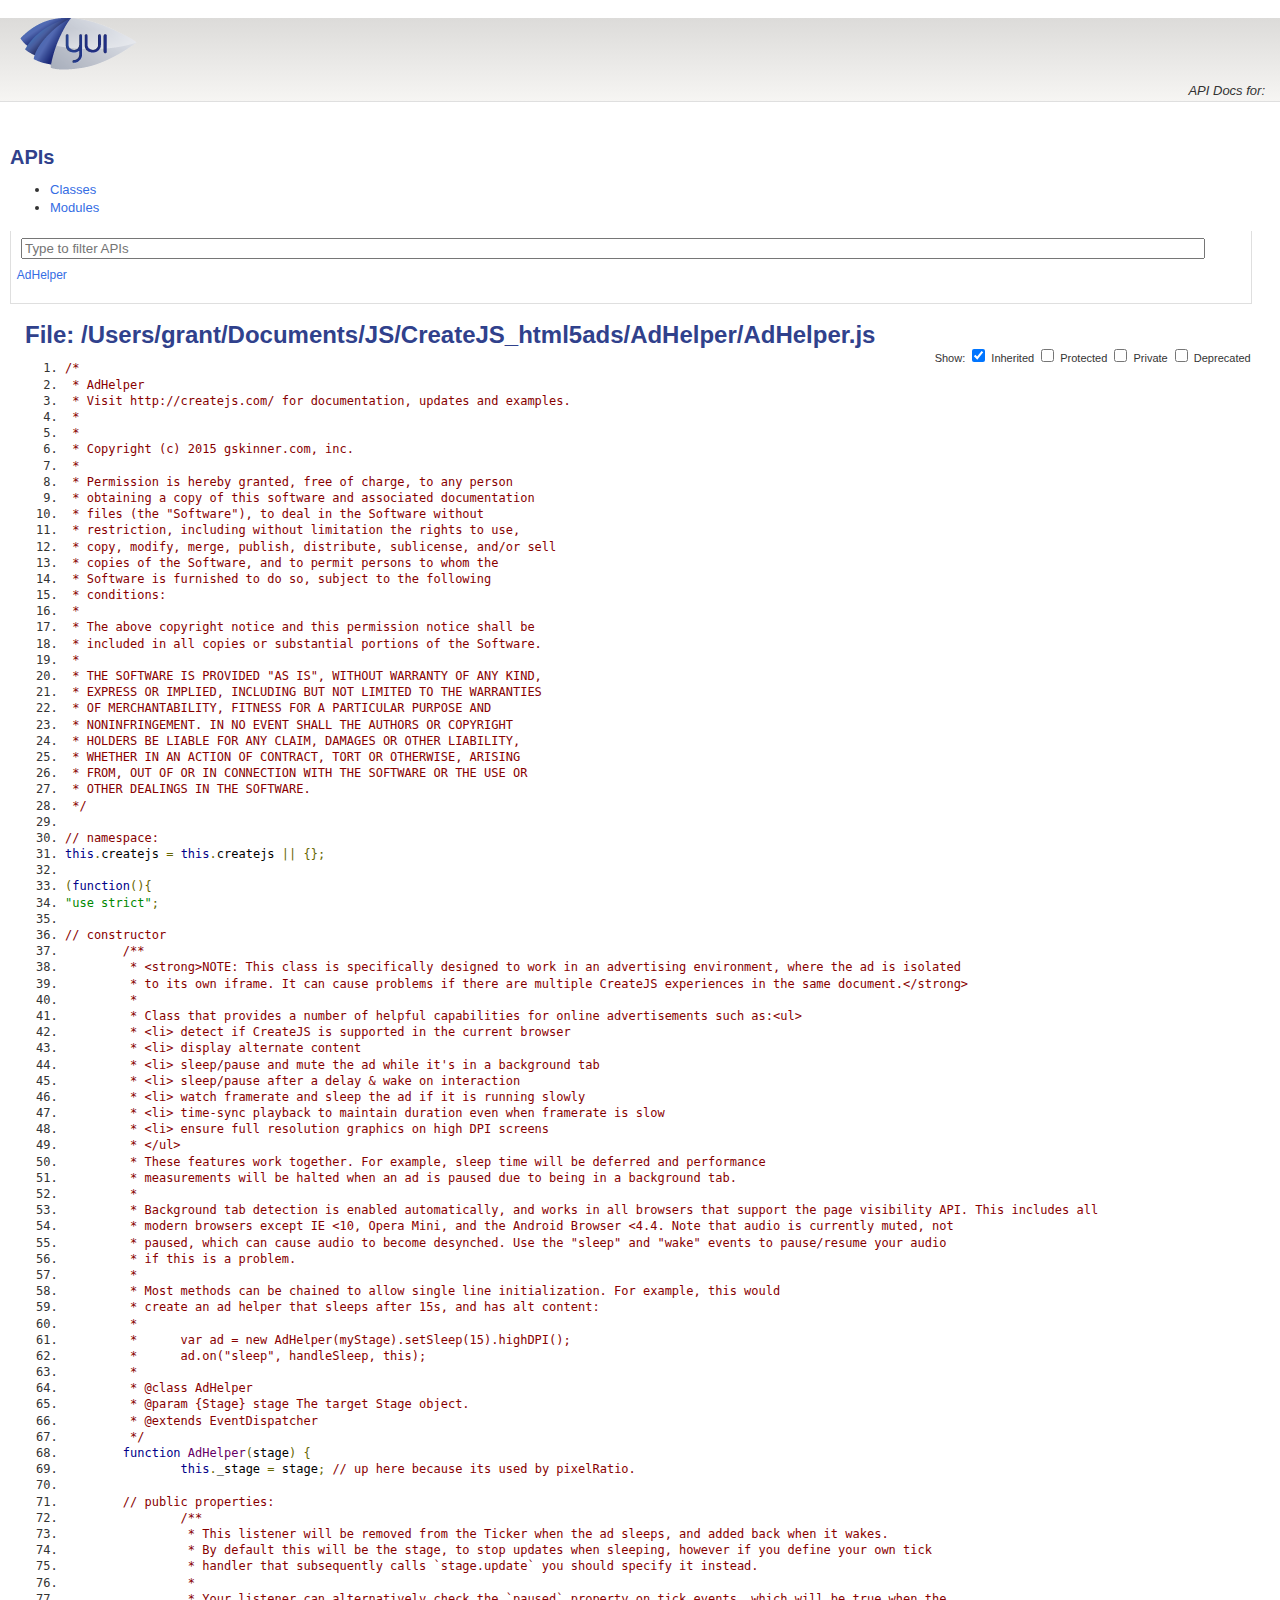
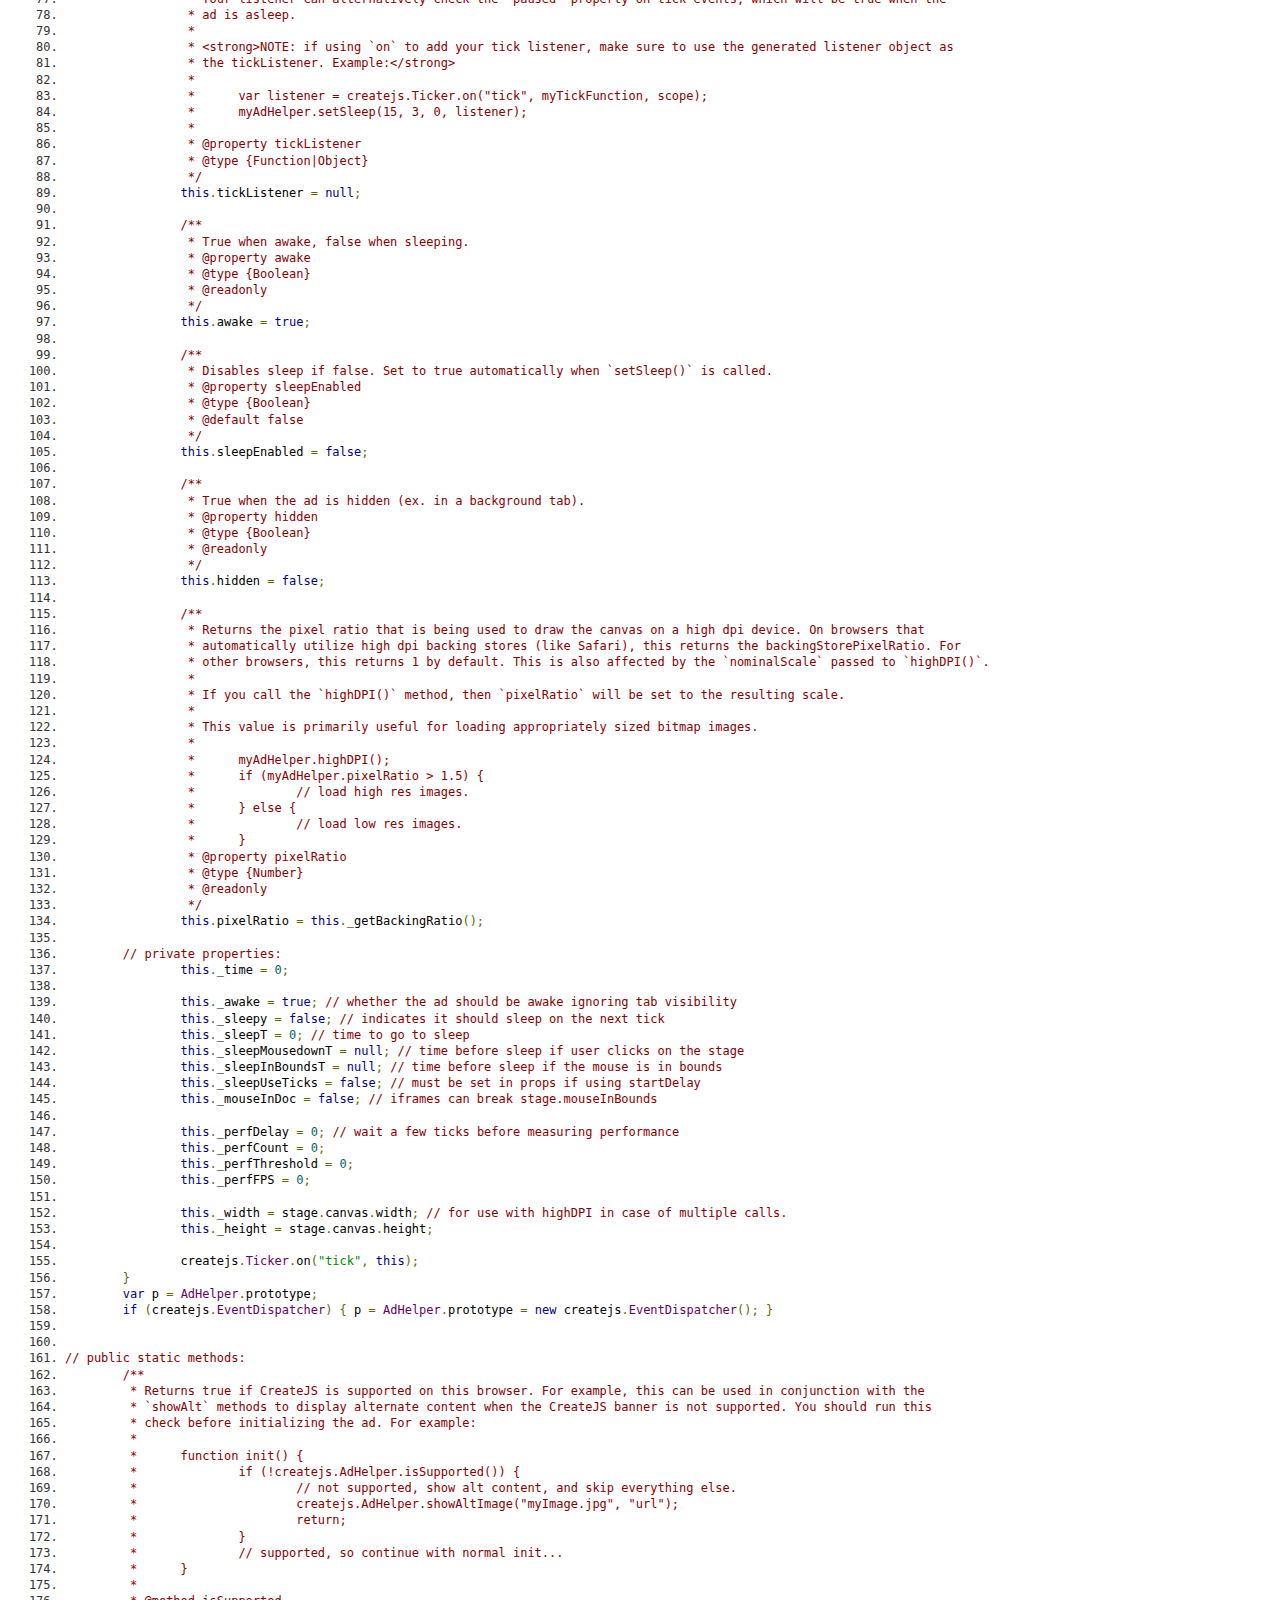
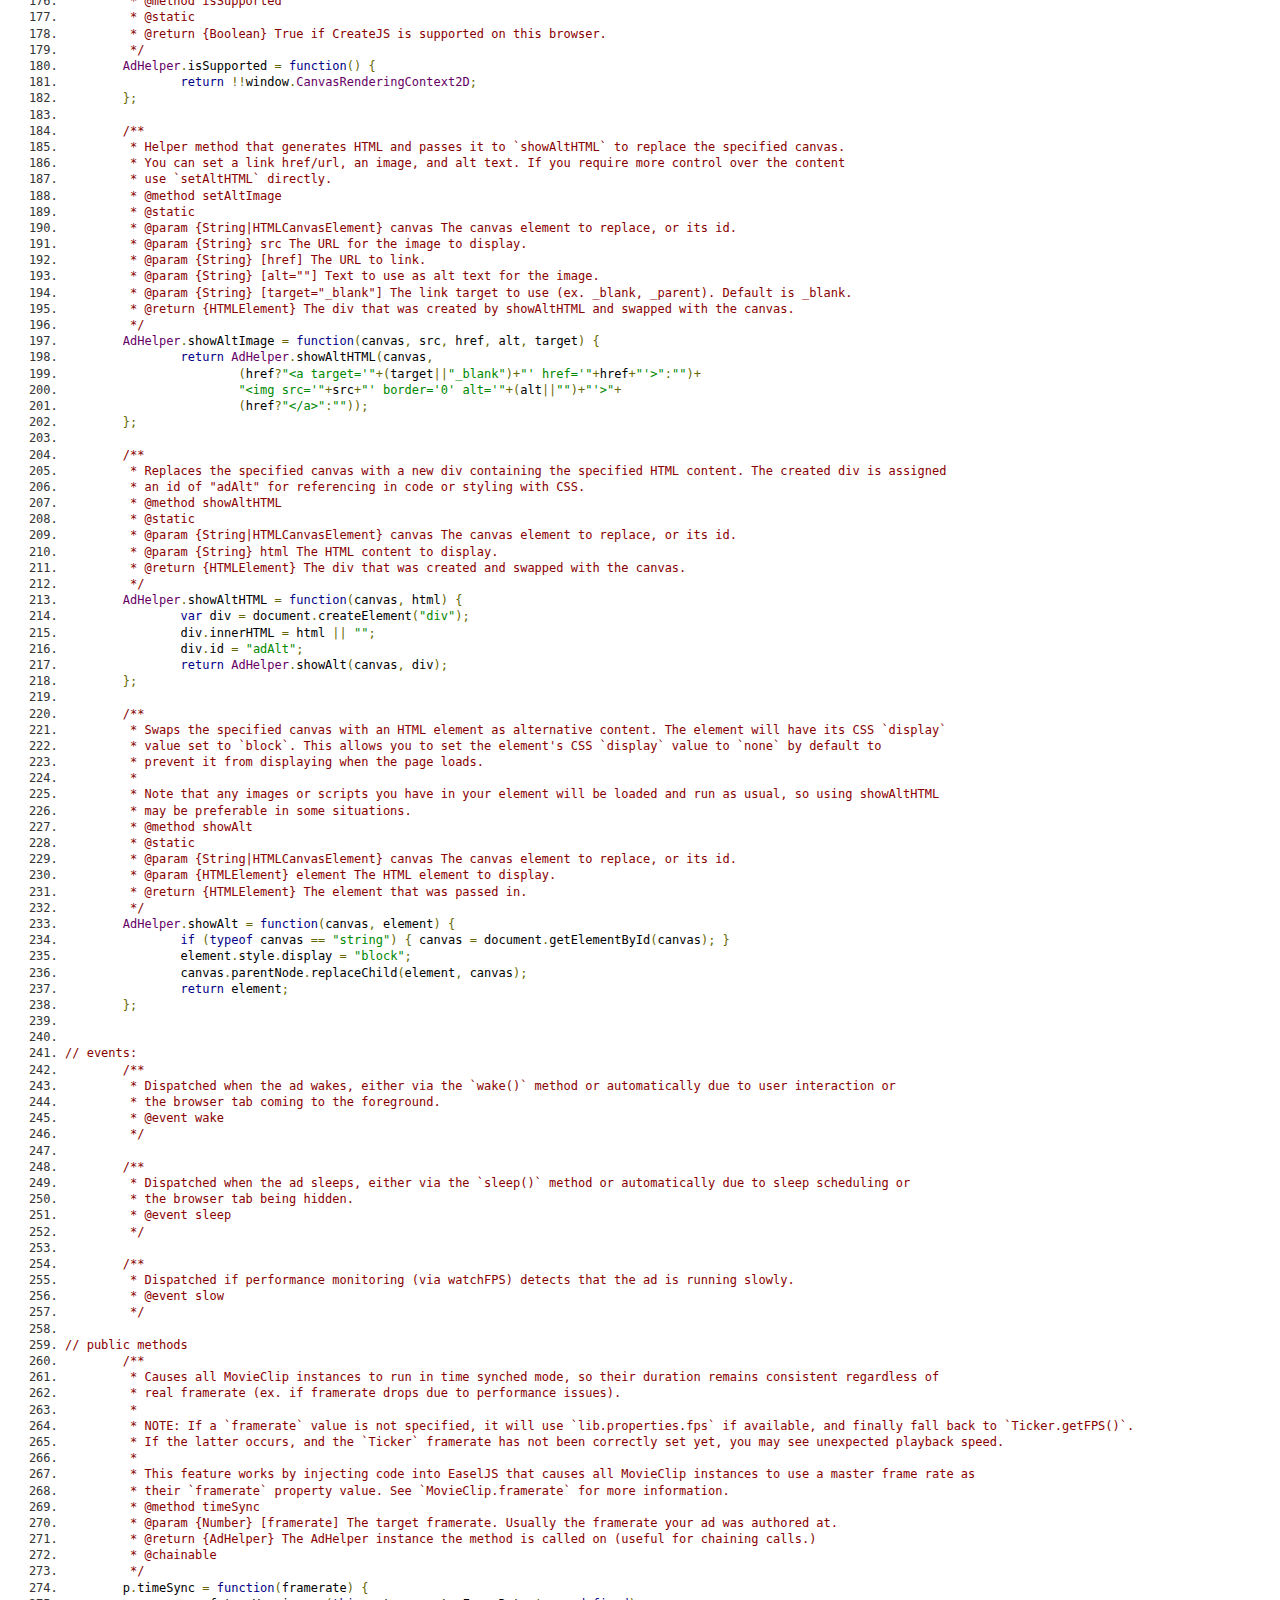
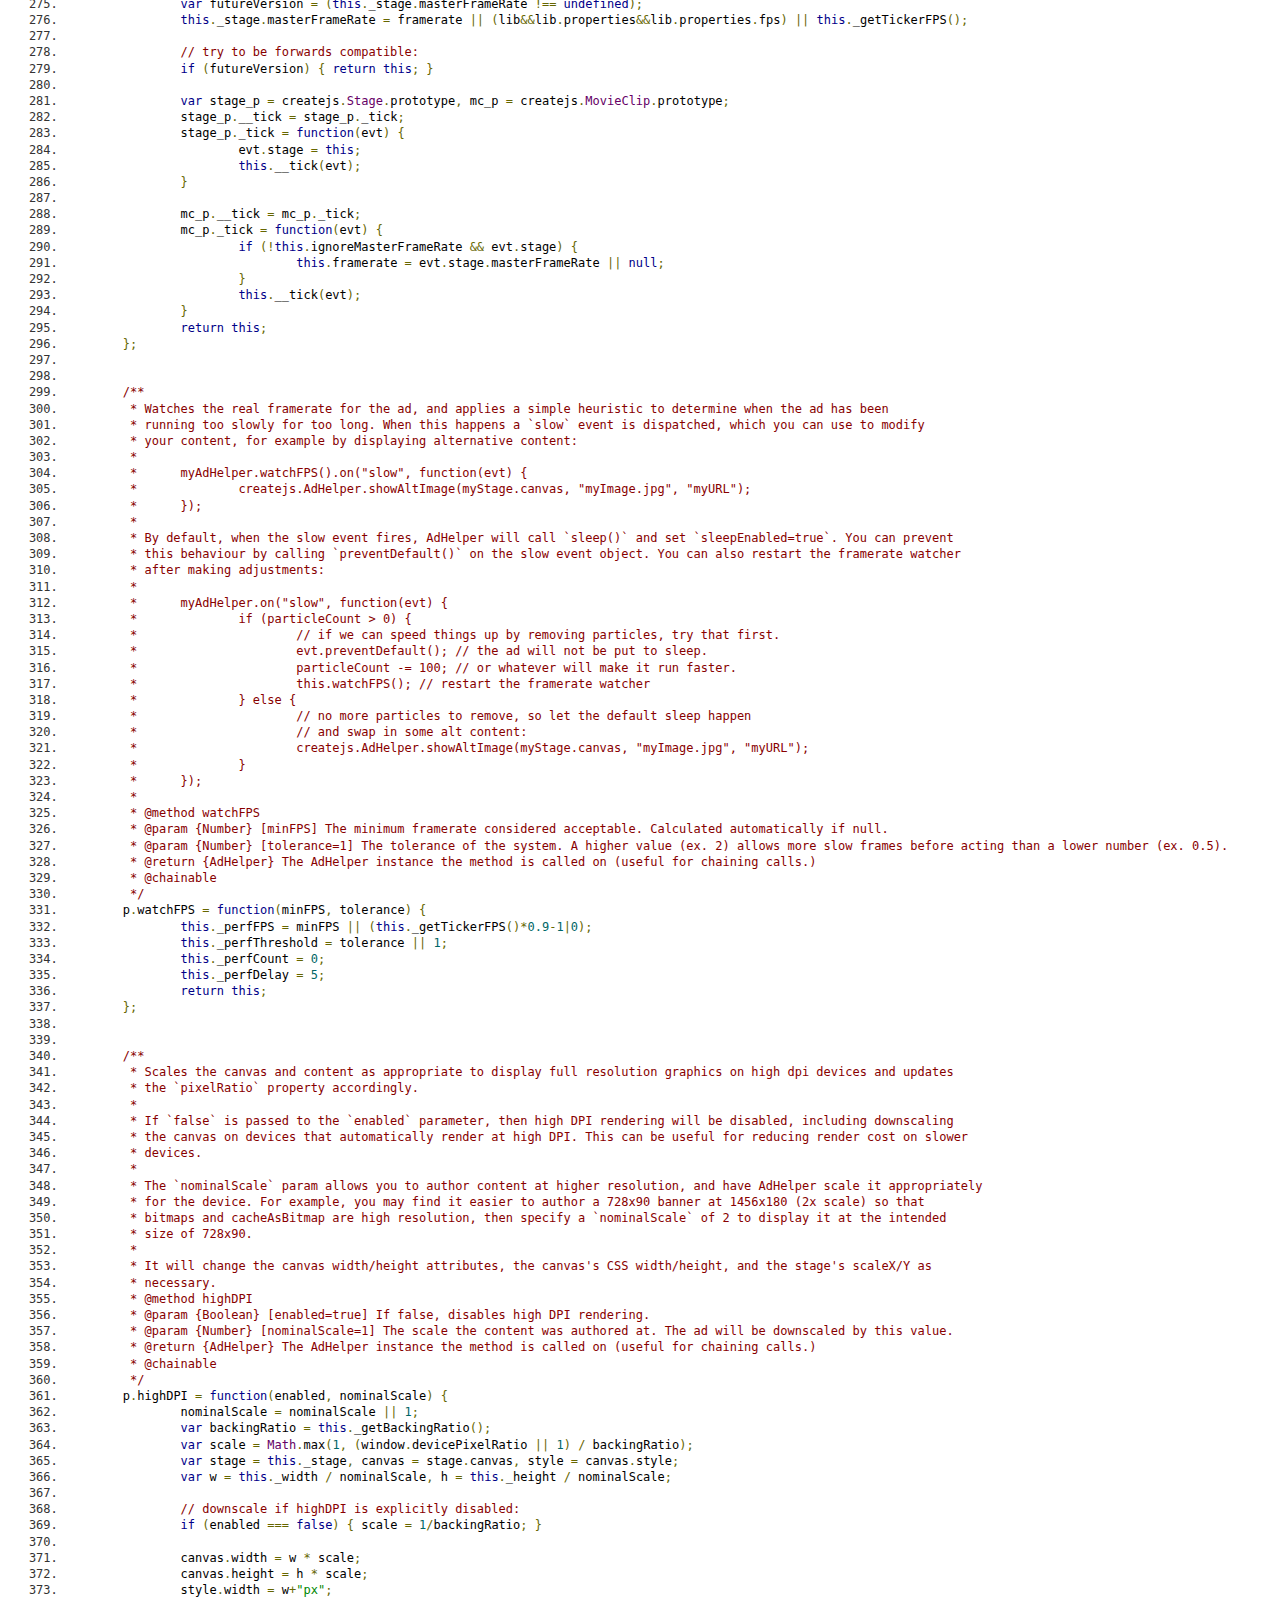
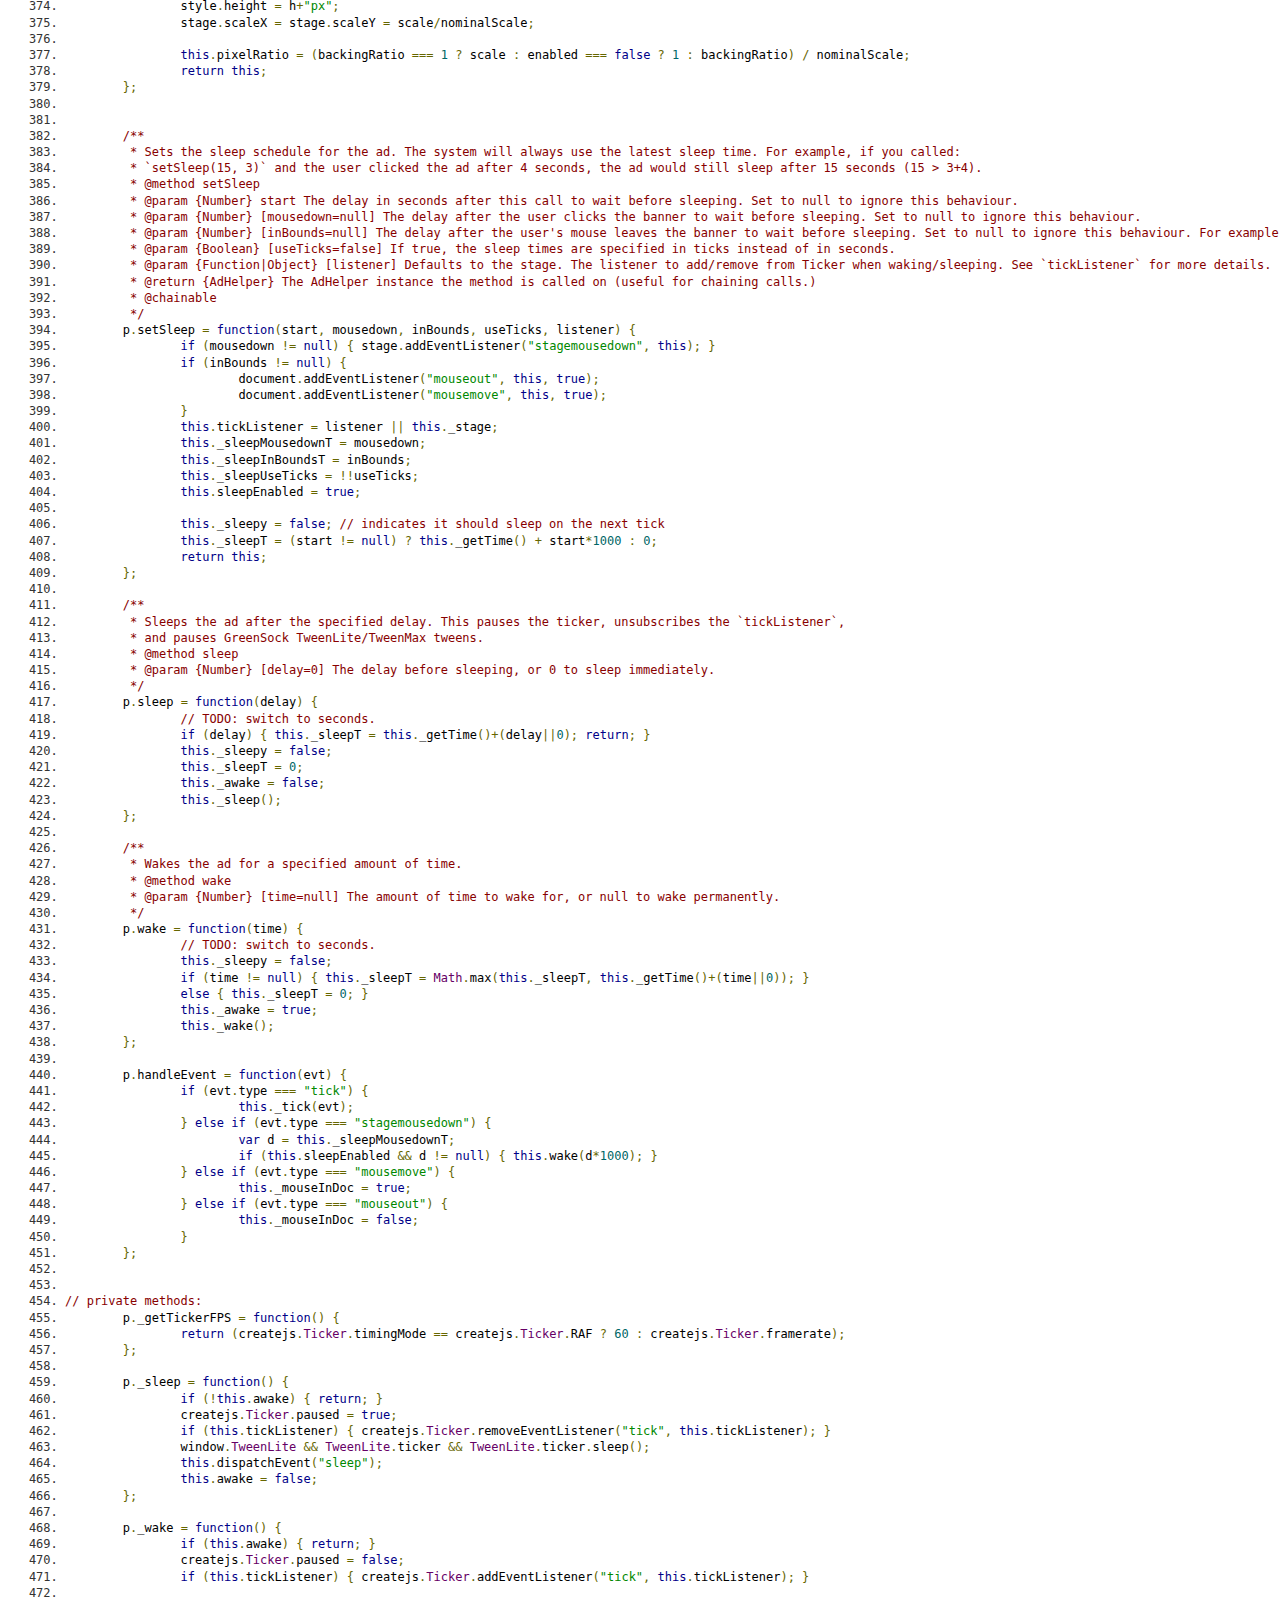
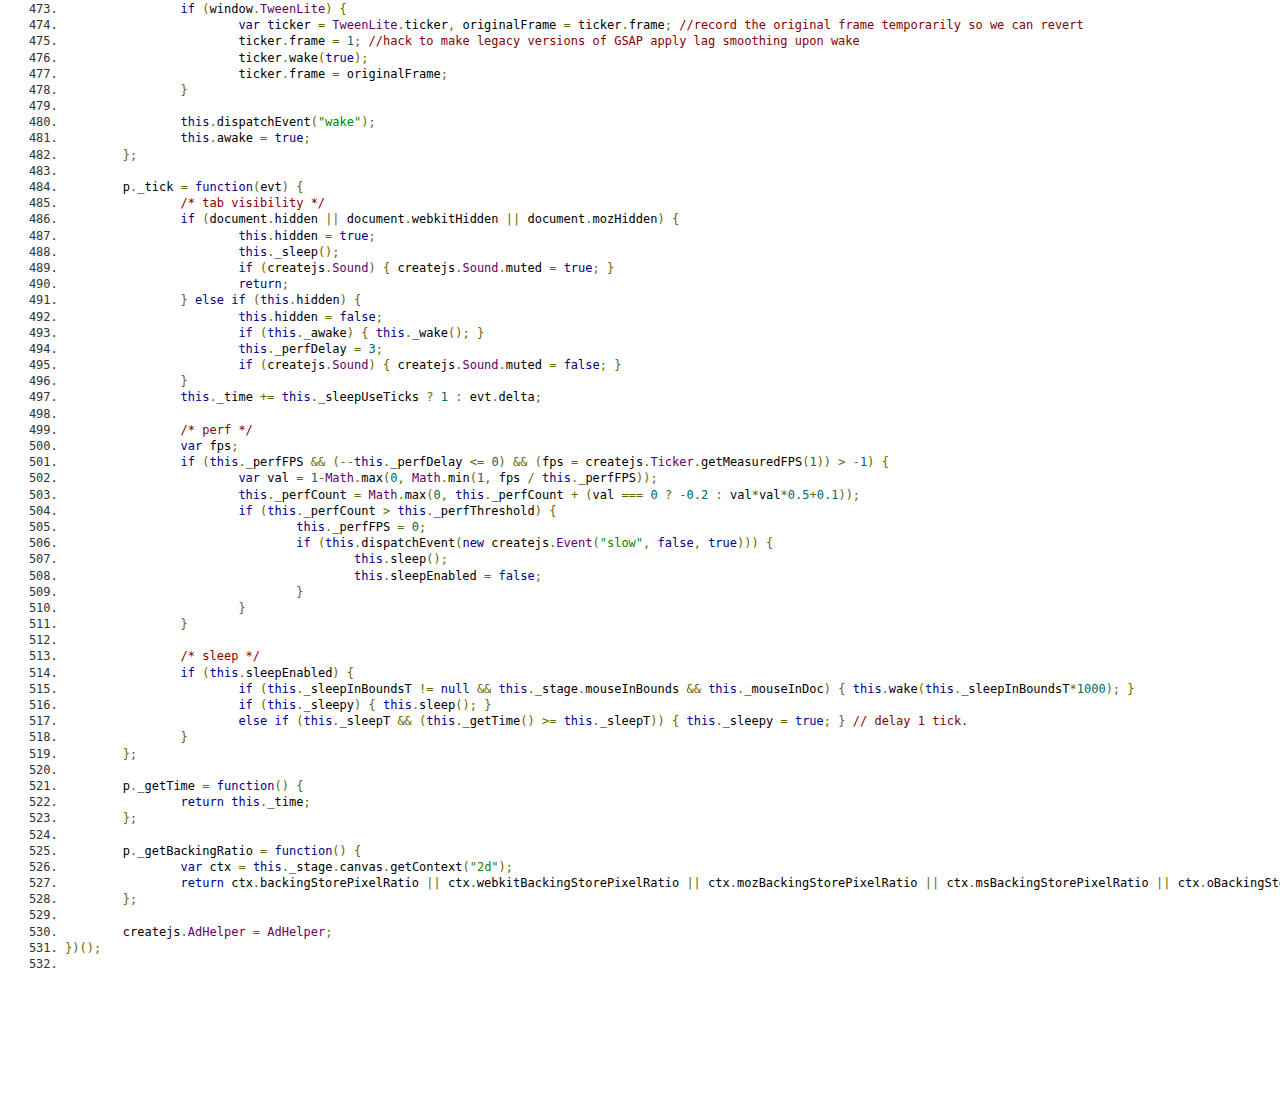
<file: AdHelper/docs/files/_Users_grant_Documents_JS_CreateJS_html5ads_AdHelper_AdHelper.js.html>
<!DOCTYPE html>
<html lang="en">
<head>
    <meta charset="utf-8">
    <title>/Users/grant/Documents/JS/CreateJS_html5ads/AdHelper/AdHelper.js</title>
    <link rel="stylesheet" href="http://yui.yahooapis.com/3.9.1/build/cssgrids/cssgrids-min.css">
    <link rel="stylesheet" href="../assets/vendor/prettify/prettify-min.css">
    <link rel="stylesheet" href="../assets/css/main.css" id="site_styles">
    <link rel="shortcut icon" type="image/png" href="../assets/favicon.png">
    <script src="http://yui.yahooapis.com/combo?3.9.1/build/yui/yui-min.js"></script>
</head>
<body class="yui3-skin-sam">

<div id="doc">
    <div id="hd" class="yui3-g header">
        <div class="yui3-u-3-4">
            
                <h1><img src="../assets/css/logo.png" title=""></h1>
            
        </div>
        <div class="yui3-u-1-4 version">
            <em>API Docs for: </em>
        </div>
    </div>
    <div id="bd" class="yui3-g">

        <div class="yui3-u-1-4">
            <div id="docs-sidebar" class="sidebar apidocs">
                <div id="api-list">
    <h2 class="off-left">APIs</h2>
    <div id="api-tabview" class="tabview">
        <ul class="tabs">
            <li><a href="#api-classes">Classes</a></li>
            <li><a href="#api-modules">Modules</a></li>
        </ul>

        <div id="api-tabview-filter">
            <input type="search" id="api-filter" placeholder="Type to filter APIs">
        </div>

        <div id="api-tabview-panel">
            <ul id="api-classes" class="apis classes">
            
                <li><a href="../classes/AdHelper.html">AdHelper</a></li>
            
            </ul>

            <ul id="api-modules" class="apis modules">
            
            </ul>
        </div>
    </div>
</div>

            </div>
        </div>
        <div class="yui3-u-3-4">
                <div id="api-options">
        Show:
        <label for="api-show-inherited">
            <input type="checkbox" id="api-show-inherited" checked>
            Inherited
        </label>

        <label for="api-show-protected">
            <input type="checkbox" id="api-show-protected">
            Protected
        </label>

        <label for="api-show-private">
            <input type="checkbox" id="api-show-private">
            Private
        </label>
        <label for="api-show-deprecated">
            <input type="checkbox" id="api-show-deprecated">
            Deprecated
        </label>

    </div>


            <div class="apidocs">
                <div id="docs-main">
                    <div class="content">
                        <h1 class="file-heading">File: /Users/grant/Documents/JS/CreateJS_html5ads/AdHelper/AdHelper.js</h1>

<div class="file">
    <pre class="code prettyprint linenums">
/*
 * AdHelper
 * Visit http://createjs.com/ for documentation, updates and examples.
 *
 *
 * Copyright (c) 2015 gskinner.com, inc.
 *
 * Permission is hereby granted, free of charge, to any person
 * obtaining a copy of this software and associated documentation
 * files (the &quot;Software&quot;), to deal in the Software without
 * restriction, including without limitation the rights to use,
 * copy, modify, merge, publish, distribute, sublicense, and/or sell
 * copies of the Software, and to permit persons to whom the
 * Software is furnished to do so, subject to the following
 * conditions:
 *
 * The above copyright notice and this permission notice shall be
 * included in all copies or substantial portions of the Software.
 *
 * THE SOFTWARE IS PROVIDED &quot;AS IS&quot;, WITHOUT WARRANTY OF ANY KIND,
 * EXPRESS OR IMPLIED, INCLUDING BUT NOT LIMITED TO THE WARRANTIES
 * OF MERCHANTABILITY, FITNESS FOR A PARTICULAR PURPOSE AND
 * NONINFRINGEMENT. IN NO EVENT SHALL THE AUTHORS OR COPYRIGHT
 * HOLDERS BE LIABLE FOR ANY CLAIM, DAMAGES OR OTHER LIABILITY,
 * WHETHER IN AN ACTION OF CONTRACT, TORT OR OTHERWISE, ARISING
 * FROM, OUT OF OR IN CONNECTION WITH THE SOFTWARE OR THE USE OR
 * OTHER DEALINGS IN THE SOFTWARE.
 */

// namespace:
this.createjs = this.createjs || {};

(function(){
&quot;use strict&quot;;
	
// constructor
	/**
	 * &lt;strong&gt;NOTE: This class is specifically designed to work in an advertising environment, where the ad is isolated
	 * to its own iframe. It can cause problems if there are multiple CreateJS experiences in the same document.&lt;/strong&gt;
	 * 
	 * Class that provides a number of helpful capabilities for online advertisements such as:&lt;ul&gt;
	 * &lt;li&gt; detect if CreateJS is supported in the current browser
	 * &lt;li&gt; display alternate content
	 * &lt;li&gt; sleep/pause and mute the ad while it&#x27;s in a background tab
	 * &lt;li&gt; sleep/pause after a delay &amp; wake on interaction
	 * &lt;li&gt; watch framerate and sleep the ad if it is running slowly
	 * &lt;li&gt; time-sync playback to maintain duration even when framerate is slow
	 * &lt;li&gt; ensure full resolution graphics on high DPI screens
	 * &lt;/ul&gt;
	 * These features work together. For example, sleep time will be deferred and performance
	 * measurements will be halted when an ad is paused due to being in a background tab.
	 * 
	 * Background tab detection is enabled automatically, and works in all browsers that support the page visibility API. This includes all
	 * modern browsers except IE &lt;10, Opera Mini, and the Android Browser &lt;4.4. Note that audio is currently muted, not
	 * paused, which can cause audio to become desynched. Use the &quot;sleep&quot; and &quot;wake&quot; events to pause/resume your audio
	 * if this is a problem.
	 * 
	 * Most methods can be chained to allow single line initialization. For example, this would
	 * create an ad helper that sleeps after 15s, and has alt content:
	 * 
	 * 	var ad = new AdHelper(myStage).setSleep(15).highDPI();
	 * 	ad.on(&quot;sleep&quot;, handleSleep, this);
	 * 
	 * @class AdHelper
	 * @param {Stage} stage The target Stage object.
	 * @extends EventDispatcher
	 */
	function AdHelper(stage) {
		this._stage = stage; // up here because its used by pixelRatio.
		
	// public properties:
		/**
		 * This listener will be removed from the Ticker when the ad sleeps, and added back when it wakes.
		 * By default this will be the stage, to stop updates when sleeping, however if you define your own tick
		 * handler that subsequently calls &#x60;stage.update&#x60; you should specify it instead.
		 * 
		 * Your listener can alternatively check the &#x60;paused&#x60; property on tick events, which will be true when the
		 * ad is asleep.
		 * 
		 * &lt;strong&gt;NOTE: if using &#x60;on&#x60; to add your tick listener, make sure to use the generated listener object as
		 * the tickListener. Example:&lt;/strong&gt;
		 * 
		 * 	var listener = createjs.Ticker.on(&quot;tick&quot;, myTickFunction, scope);
		 * 	myAdHelper.setSleep(15, 3, 0, listener);
		 * 
		 * @property tickListener
		 * @type {Function|Object}
		 */
		this.tickListener = null;
		
		/**
		 * True when awake, false when sleeping.
		 * @property awake
		 * @type {Boolean}
		 * @readonly
		 */
		this.awake = true;
		
		/**
		 * Disables sleep if false. Set to true automatically when &#x60;setSleep()&#x60; is called.
		 * @property sleepEnabled
		 * @type {Boolean}
		 * @default false
		 */
		this.sleepEnabled = false;
		
		/**
		 * True when the ad is hidden (ex. in a background tab).
		 * @property hidden
		 * @type {Boolean}
		 * @readonly
		 */
		this.hidden = false;
		
		/**
		 * Returns the pixel ratio that is being used to draw the canvas on a high dpi device. On browsers that
		 * automatically utilize high dpi backing stores (like Safari), this returns the backingStorePixelRatio. For
		 * other browsers, this returns 1 by default. This is also affected by the &#x60;nominalScale&#x60; passed to &#x60;highDPI()&#x60;.
		 * 
		 * If you call the &#x60;highDPI()&#x60; method, then &#x60;pixelRatio&#x60; will be set to the resulting scale.
		 * 
		 * This value is primarily useful for loading appropriately sized bitmap images.
		 * 
		 * 	myAdHelper.highDPI();
		 * 	if (myAdHelper.pixelRatio &gt; 1.5) {
		 * 		// load high res images.
		 * 	} else {
		 * 		// load low res images.
		 * 	}
		 * @property pixelRatio
		 * @type {Number}
		 * @readonly
		 */
		this.pixelRatio = this._getBackingRatio();
		
	// private properties:
		this._time = 0;
		
		this._awake = true; // whether the ad should be awake ignoring tab visibility
		this._sleepy = false; // indicates it should sleep on the next tick
		this._sleepT = 0; // time to go to sleep
		this._sleepMousedownT = null; // time before sleep if user clicks on the stage
		this._sleepInBoundsT = null; // time before sleep if the mouse is in bounds
		this._sleepUseTicks = false; // must be set in props if using startDelay
		this._mouseInDoc = false; // iframes can break stage.mouseInBounds
		
		this._perfDelay = 0; // wait a few ticks before measuring performance
		this._perfCount = 0;
		this._perfThreshold = 0;
		this._perfFPS = 0;
		
		this._width = stage.canvas.width; // for use with highDPI in case of multiple calls.
		this._height = stage.canvas.height;
		
		createjs.Ticker.on(&quot;tick&quot;, this);
	}
	var p = AdHelper.prototype;
	if (createjs.EventDispatcher) { p = AdHelper.prototype = new createjs.EventDispatcher(); }
	
	
// public static methods:
	/**
	 * Returns true if CreateJS is supported on this browser. For example, this can be used in conjunction with the
	 * &#x60;showAlt&#x60; methods to display alternate content when the CreateJS banner is not supported. You should run this
	 * check before initializing the ad. For example:
	 * 
	 * 	function init() {
	 * 		if (!createjs.AdHelper.isSupported()) {
	 * 			// not supported, show alt content, and skip everything else.
	 * 			createjs.AdHelper.showAltImage(&quot;myImage.jpg&quot;, &quot;url&quot;);
	 * 			return;
	 * 		}
	 * 		// supported, so continue with normal init...
	 * 	}
	 * 
	 * @method isSupported
	 * @static
	 * @return {Boolean} True if CreateJS is supported on this browser.
	 */
	AdHelper.isSupported = function() {
		return !!window.CanvasRenderingContext2D;
	};
	
	/**
	 * Helper method that generates HTML and passes it to &#x60;showAltHTML&#x60; to replace the specified canvas.
	 * You can set a link href/url, an image, and alt text. If you require more control over the content
	 * use &#x60;setAltHTML&#x60; directly.
	 * @method setAltImage
	 * @static
	 * @param {String|HTMLCanvasElement} canvas The canvas element to replace, or its id.
	 * @param {String} src The URL for the image to display.
	 * @param {String} [href] The URL to link.
	 * @param {String} [alt=&quot;&quot;] Text to use as alt text for the image.
	 * @param {String} [target=&quot;_blank&quot;] The link target to use (ex. _blank, _parent). Default is _blank.
	 * @return {HTMLElement} The div that was created by showAltHTML and swapped with the canvas.
	 */
	AdHelper.showAltImage = function(canvas, src, href, alt, target) {
		return AdHelper.showAltHTML(canvas,
			(href?&quot;&lt;a target=&#x27;&quot;+(target||&quot;_blank&quot;)+&quot;&#x27; href=&#x27;&quot;+href+&quot;&#x27;&gt;&quot;:&quot;&quot;)+ 
			&quot;&lt;img src=&#x27;&quot;+src+&quot;&#x27; border=&#x27;0&#x27; alt=&#x27;&quot;+(alt||&quot;&quot;)+&quot;&#x27;&gt;&quot;+
			(href?&quot;&lt;/a&gt;&quot;:&quot;&quot;));
	};
	
	/**
	 * Replaces the specified canvas with a new div containing the specified HTML content. The created div is assigned
	 * an id of &quot;adAlt&quot; for referencing in code or styling with CSS.
	 * @method showAltHTML
	 * @static
	 * @param {String|HTMLCanvasElement} canvas The canvas element to replace, or its id.
	 * @param {String} html The HTML content to display.
	 * @return {HTMLElement} The div that was created and swapped with the canvas.
	 */
	AdHelper.showAltHTML = function(canvas, html) {
		var div = document.createElement(&quot;div&quot;);
		div.innerHTML = html || &quot;&quot;;
		div.id = &quot;adAlt&quot;;
		return AdHelper.showAlt(canvas, div);
	};
	
	/**
	 * Swaps the specified canvas with an HTML element as alternative content. The element will have its CSS &#x60;display&#x60;
	 * value set to &#x60;block&#x60;. This allows you to set the element&#x27;s CSS &#x60;display&#x60; value to &#x60;none&#x60; by default to
	 * prevent it from displaying when the page loads.
	 * 
	 * Note that any images or scripts you have in your element will be loaded and run as usual, so using showAltHTML
	 * may be preferable in some situations.
	 * @method showAlt
	 * @static
	 * @param {String|HTMLCanvasElement} canvas The canvas element to replace, or its id.
	 * @param {HTMLElement} element The HTML element to display.
	 * @return {HTMLElement} The element that was passed in.
	 */
	AdHelper.showAlt = function(canvas, element) {
		if (typeof canvas == &quot;string&quot;) { canvas = document.getElementById(canvas); }
		element.style.display = &quot;block&quot;;
		canvas.parentNode.replaceChild(element, canvas);
		return element;
	};
	
	
// events:
	/**
	 * Dispatched when the ad wakes, either via the &#x60;wake()&#x60; method or automatically due to user interaction or
	 * the browser tab coming to the foreground.
	 * @event wake
	 */
	 
	/**
	 * Dispatched when the ad sleeps, either via the &#x60;sleep()&#x60; method or automatically due to sleep scheduling or
	 * the browser tab being hidden.
	 * @event sleep
	 */
	 
	/**
	 * Dispatched if performance monitoring (via watchFPS) detects that the ad is running slowly.
	 * @event slow
	 */

// public methods
	/**
	 * Causes all MovieClip instances to run in time synched mode, so their duration remains consistent regardless of
	 * real framerate (ex. if framerate drops due to performance issues).
	 * 
	 * NOTE: If a &#x60;framerate&#x60; value is not specified, it will use &#x60;lib.properties.fps&#x60; if available, and finally fall back to &#x60;Ticker.getFPS()&#x60;.
	 * If the latter occurs, and the &#x60;Ticker&#x60; framerate has not been correctly set yet, you may see unexpected playback speed.
	 * 
	 * This feature works by injecting code into EaselJS that causes all MovieClip instances to use a master frame rate as
	 * their &#x60;framerate&#x60; property value. See &#x60;MovieClip.framerate&#x60; for more information.
	 * @method timeSync
	 * @param {Number} [framerate] The target framerate. Usually the framerate your ad was authored at.
	 * @return {AdHelper} The AdHelper instance the method is called on (useful for chaining calls.)
	 * @chainable
	 */
	p.timeSync = function(framerate) {
		var futureVersion = (this._stage.masterFrameRate !== undefined);
		this._stage.masterFrameRate = framerate || (lib&amp;&amp;lib.properties&amp;&amp;lib.properties.fps) || this._getTickerFPS();
		
		// try to be forwards compatible:
		if (futureVersion) { return this; }
		
		var stage_p = createjs.Stage.prototype, mc_p = createjs.MovieClip.prototype;
		stage_p.__tick = stage_p._tick;
		stage_p._tick = function(evt) {
			evt.stage = this;
			this.__tick(evt);
		}
		
		mc_p.__tick = mc_p._tick;
		mc_p._tick = function(evt) {
			if (!this.ignoreMasterFrameRate &amp;&amp; evt.stage) {
				this.framerate = evt.stage.masterFrameRate || null;
			}
			this.__tick(evt);
		}
		return this;
	};
	
	
	/**
	 * Watches the real framerate for the ad, and applies a simple heuristic to determine when the ad has been
	 * running too slowly for too long. When this happens a &#x60;slow&#x60; event is dispatched, which you can use to modify
	 * your content, for example by displaying alternative content:
	 * 
	 * 	myAdHelper.watchFPS().on(&quot;slow&quot;, function(evt) {
	 * 		createjs.AdHelper.showAltImage(myStage.canvas, &quot;myImage.jpg&quot;, &quot;myURL&quot;);
	 * 	});
	 * 
	 * By default, when the slow event fires, AdHelper will call &#x60;sleep()&#x60; and set &#x60;sleepEnabled=true&#x60;. You can prevent
	 * this behaviour by calling &#x60;preventDefault()&#x60; on the slow event object. You can also restart the framerate watcher
	 * after making adjustments:
	 * 
	 * 	myAdHelper.on(&quot;slow&quot;, function(evt) {
	 * 		if (particleCount &gt; 0) {
	 * 			// if we can speed things up by removing particles, try that first.
	 * 			evt.preventDefault(); // the ad will not be put to sleep.
	 * 			particleCount -= 100; // or whatever will make it run faster.
	 * 			this.watchFPS(); // restart the framerate watcher
	 * 		} else {
	 * 			// no more particles to remove, so let the default sleep happen
	 * 			// and swap in some alt content:
	 * 			createjs.AdHelper.showAltImage(myStage.canvas, &quot;myImage.jpg&quot;, &quot;myURL&quot;);
	 * 		}
	 * 	});
	 * 
	 * @method watchFPS
	 * @param {Number} [minFPS] The minimum framerate considered acceptable. Calculated automatically if null.
	 * @param {Number} [tolerance=1] The tolerance of the system. A higher value (ex. 2) allows more slow frames before acting than a lower number (ex. 0.5).
	 * @return {AdHelper} The AdHelper instance the method is called on (useful for chaining calls.)
	 * @chainable
	 */
	p.watchFPS = function(minFPS, tolerance) {
		this._perfFPS = minFPS || (this._getTickerFPS()*0.9-1|0);
		this._perfThreshold = tolerance || 1;
		this._perfCount = 0;
		this._perfDelay = 5;
		return this;
	};
	
	
	/**
	 * Scales the canvas and content as appropriate to display full resolution graphics on high dpi devices and updates 
	 * the &#x60;pixelRatio&#x60; property accordingly.
	 * 
	 * If &#x60;false&#x60; is passed to the &#x60;enabled&#x60; parameter, then high DPI rendering will be disabled, including downscaling
	 * the canvas on devices that automatically render at high DPI. This can be useful for reducing render cost on slower
	 * devices.
	 * 
	 * The &#x60;nominalScale&#x60; param allows you to author content at higher resolution, and have AdHelper scale it appropriately
	 * for the device. For example, you may find it easier to author a 728x90 banner at 1456x180 (2x scale) so that
	 * bitmaps and cacheAsBitmap are high resolution, then specify a &#x60;nominalScale&#x60; of 2 to display it at the intended
	 * size of 728x90.
	 * 
	 * It will change the canvas width/height attributes, the canvas&#x27;s CSS width/height, and the stage&#x27;s scaleX/Y as
	 * necessary.
	 * @method highDPI
	 * @param {Boolean} [enabled=true] If false, disables high DPI rendering.
	 * @param {Number} [nominalScale=1] The scale the content was authored at. The ad will be downscaled by this value.
	 * @return {AdHelper} The AdHelper instance the method is called on (useful for chaining calls.)
	 * @chainable
	 */
	p.highDPI = function(enabled, nominalScale) {
		nominalScale = nominalScale || 1;
		var backingRatio = this._getBackingRatio();
		var scale = Math.max(1, (window.devicePixelRatio || 1) / backingRatio);
		var stage = this._stage, canvas = stage.canvas, style = canvas.style;
		var w = this._width / nominalScale, h = this._height / nominalScale;
		
		// downscale if highDPI is explicitly disabled:
		if (enabled === false) { scale = 1/backingRatio; }
		
		canvas.width = w * scale;
		canvas.height = h * scale;
		style.width = w+&quot;px&quot;;
		style.height = h+&quot;px&quot;;
		stage.scaleX = stage.scaleY = scale/nominalScale;
		
		this.pixelRatio = (backingRatio === 1 ? scale : enabled === false ? 1 : backingRatio) / nominalScale;
		return this;
	};
	
	
	/**
	 * Sets the sleep schedule for the ad. The system will always use the latest sleep time. For example, if you called:
	 * &#x60;setSleep(15, 3)&#x60; and the user clicked the ad after 4 seconds, the ad would still sleep after 15 seconds (15 &gt; 3+4).
	 * @method setSleep
	 * @param {Number} start The delay in seconds after this call to wait before sleeping. Set to null to ignore this behaviour.
	 * @param {Number} [mousedown=null] The delay after the user clicks the banner to wait before sleeping. Set to null to ignore this behaviour.
	 * @param {Number} [inBounds=null] The delay after the user&#x27;s mouse leaves the banner to wait before sleeping. Set to null to ignore this behaviour. For example, set to 0 to wake when the mouse enters, and sleep immediately when it leaves.
	 * @param {Boolean} [useTicks=false] If true, the sleep times are specified in ticks instead of in seconds.
	 * @param {Function|Object} [listener] Defaults to the stage. The listener to add/remove from Ticker when waking/sleeping. See &#x60;tickListener&#x60; for more details.
	 * @return {AdHelper} The AdHelper instance the method is called on (useful for chaining calls.)
	 * @chainable
	 */
	p.setSleep = function(start, mousedown, inBounds, useTicks, listener) {
		if (mousedown != null) { stage.addEventListener(&quot;stagemousedown&quot;, this); }
		if (inBounds != null) {
			document.addEventListener(&quot;mouseout&quot;, this, true);
			document.addEventListener(&quot;mousemove&quot;, this, true);
		}
		this.tickListener = listener || this._stage;
		this._sleepMousedownT = mousedown;
		this._sleepInBoundsT = inBounds;
		this._sleepUseTicks = !!useTicks;
		this.sleepEnabled = true;
		
		this._sleepy = false; // indicates it should sleep on the next tick
		this._sleepT = (start != null) ? this._getTime() + start*1000 : 0;
		return this;
	};
	
	/**
	 * Sleeps the ad after the specified delay. This pauses the ticker, unsubscribes the &#x60;tickListener&#x60;,
	 * and pauses GreenSock TweenLite/TweenMax tweens.
	 * @method sleep
	 * @param {Number} [delay=0] The delay before sleeping, or 0 to sleep immediately.
	 */
	p.sleep = function(delay) {
		// TODO: switch to seconds.
		if (delay) { this._sleepT = this._getTime()+(delay||0); return; }
		this._sleepy = false;
		this._sleepT = 0;
		this._awake = false;
		this._sleep();
	};
	
	/**
	 * Wakes the ad for a specified amount of time.
	 * @method wake
	 * @param {Number} [time=null] The amount of time to wake for, or null to wake permanently.
	 */
	p.wake = function(time) {
		// TODO: switch to seconds.
		this._sleepy = false;
		if (time != null) { this._sleepT = Math.max(this._sleepT, this._getTime()+(time||0)); }
		else { this._sleepT = 0; }
		this._awake = true;
		this._wake();
	};
	
	p.handleEvent = function(evt) {
		if (evt.type === &quot;tick&quot;) {
			this._tick(evt);
		} else if (evt.type === &quot;stagemousedown&quot;) {
			var d = this._sleepMousedownT;
			if (this.sleepEnabled &amp;&amp; d != null) { this.wake(d*1000); }
		} else if (evt.type === &quot;mousemove&quot;) {
			this._mouseInDoc = true;
		} else if (evt.type === &quot;mouseout&quot;) {
			this._mouseInDoc = false;
		}
	};

	
// private methods:
	p._getTickerFPS = function() {
		return (createjs.Ticker.timingMode == createjs.Ticker.RAF ? 60 : createjs.Ticker.framerate);
	};
	
	p._sleep = function() {
		if (!this.awake) { return; }
		createjs.Ticker.paused = true;
		if (this.tickListener) { createjs.Ticker.removeEventListener(&quot;tick&quot;, this.tickListener); }
		window.TweenLite &amp;&amp; TweenLite.ticker &amp;&amp; TweenLite.ticker.sleep();
		this.dispatchEvent(&quot;sleep&quot;);
		this.awake = false;
	};
	
	p._wake = function() {
		if (this.awake) { return; }
		createjs.Ticker.paused = false;
		if (this.tickListener) { createjs.Ticker.addEventListener(&quot;tick&quot;, this.tickListener); }
		
		if (window.TweenLite) {
			var ticker = TweenLite.ticker, originalFrame = ticker.frame; //record the original frame temporarily so we can revert
			ticker.frame = 1; //hack to make legacy versions of GSAP apply lag smoothing upon wake
			ticker.wake(true);
			ticker.frame = originalFrame;
		}
		
		this.dispatchEvent(&quot;wake&quot;);
		this.awake = true;
	};

	p._tick = function(evt) {
		/* tab visibility */
		if (document.hidden || document.webkitHidden || document.mozHidden) {
			this.hidden = true;
			this._sleep();
			if (createjs.Sound) { createjs.Sound.muted = true; }
			return;
		} else if (this.hidden) {
			this.hidden = false;
			if (this._awake) { this._wake(); }
			this._perfDelay = 3;
			if (createjs.Sound) { createjs.Sound.muted = false; }
		}
		this._time += this._sleepUseTicks ? 1 : evt.delta;
		
		/* perf */
		var fps;
		if (this._perfFPS &amp;&amp; (--this._perfDelay &lt;= 0) &amp;&amp; (fps = createjs.Ticker.getMeasuredFPS(1)) &gt; -1) {
			var val = 1-Math.max(0, Math.min(1, fps / this._perfFPS));
			this._perfCount = Math.max(0, this._perfCount + (val === 0 ? -0.2 : val*val*0.5+0.1));
			if (this._perfCount &gt; this._perfThreshold) {
				this._perfFPS = 0;
				if (this.dispatchEvent(new createjs.Event(&quot;slow&quot;, false, true))) {
					this.sleep();
					this.sleepEnabled = false;
				}
			}
		}
		
		/* sleep */
		if (this.sleepEnabled) {
			if (this._sleepInBoundsT != null &amp;&amp; this._stage.mouseInBounds &amp;&amp; this._mouseInDoc) { this.wake(this._sleepInBoundsT*1000); }
			if (this._sleepy) { this.sleep(); }
			else if (this._sleepT &amp;&amp; (this._getTime() &gt;= this._sleepT)) { this._sleepy = true; } // delay 1 tick.
		}
	};
	
	p._getTime = function() {
		return this._time;
	};
	
	p._getBackingRatio = function() {
		var ctx = this._stage.canvas.getContext(&quot;2d&quot;);
		return ctx.backingStorePixelRatio || ctx.webkitBackingStorePixelRatio || ctx.mozBackingStorePixelRatio || ctx.msBackingStorePixelRatio || ctx.oBackingStorePixelRatio || 1;
	};

	createjs.AdHelper = AdHelper;
})();
    </pre>
</div>

                    </div>
                </div>
            </div>
        </div>
    </div>
</div>
<script src="../assets/vendor/prettify/prettify-min.js"></script>
<script>prettyPrint();</script>
<script src="../assets/js/yui-prettify.js"></script>
<script src="../assets/../api.js"></script>
<script src="../assets/js/api-filter.js"></script>
<script src="../assets/js/api-list.js"></script>
<script src="../assets/js/api-search.js"></script>
<script src="../assets/js/apidocs.js"></script>
</body>
</html>
</file>
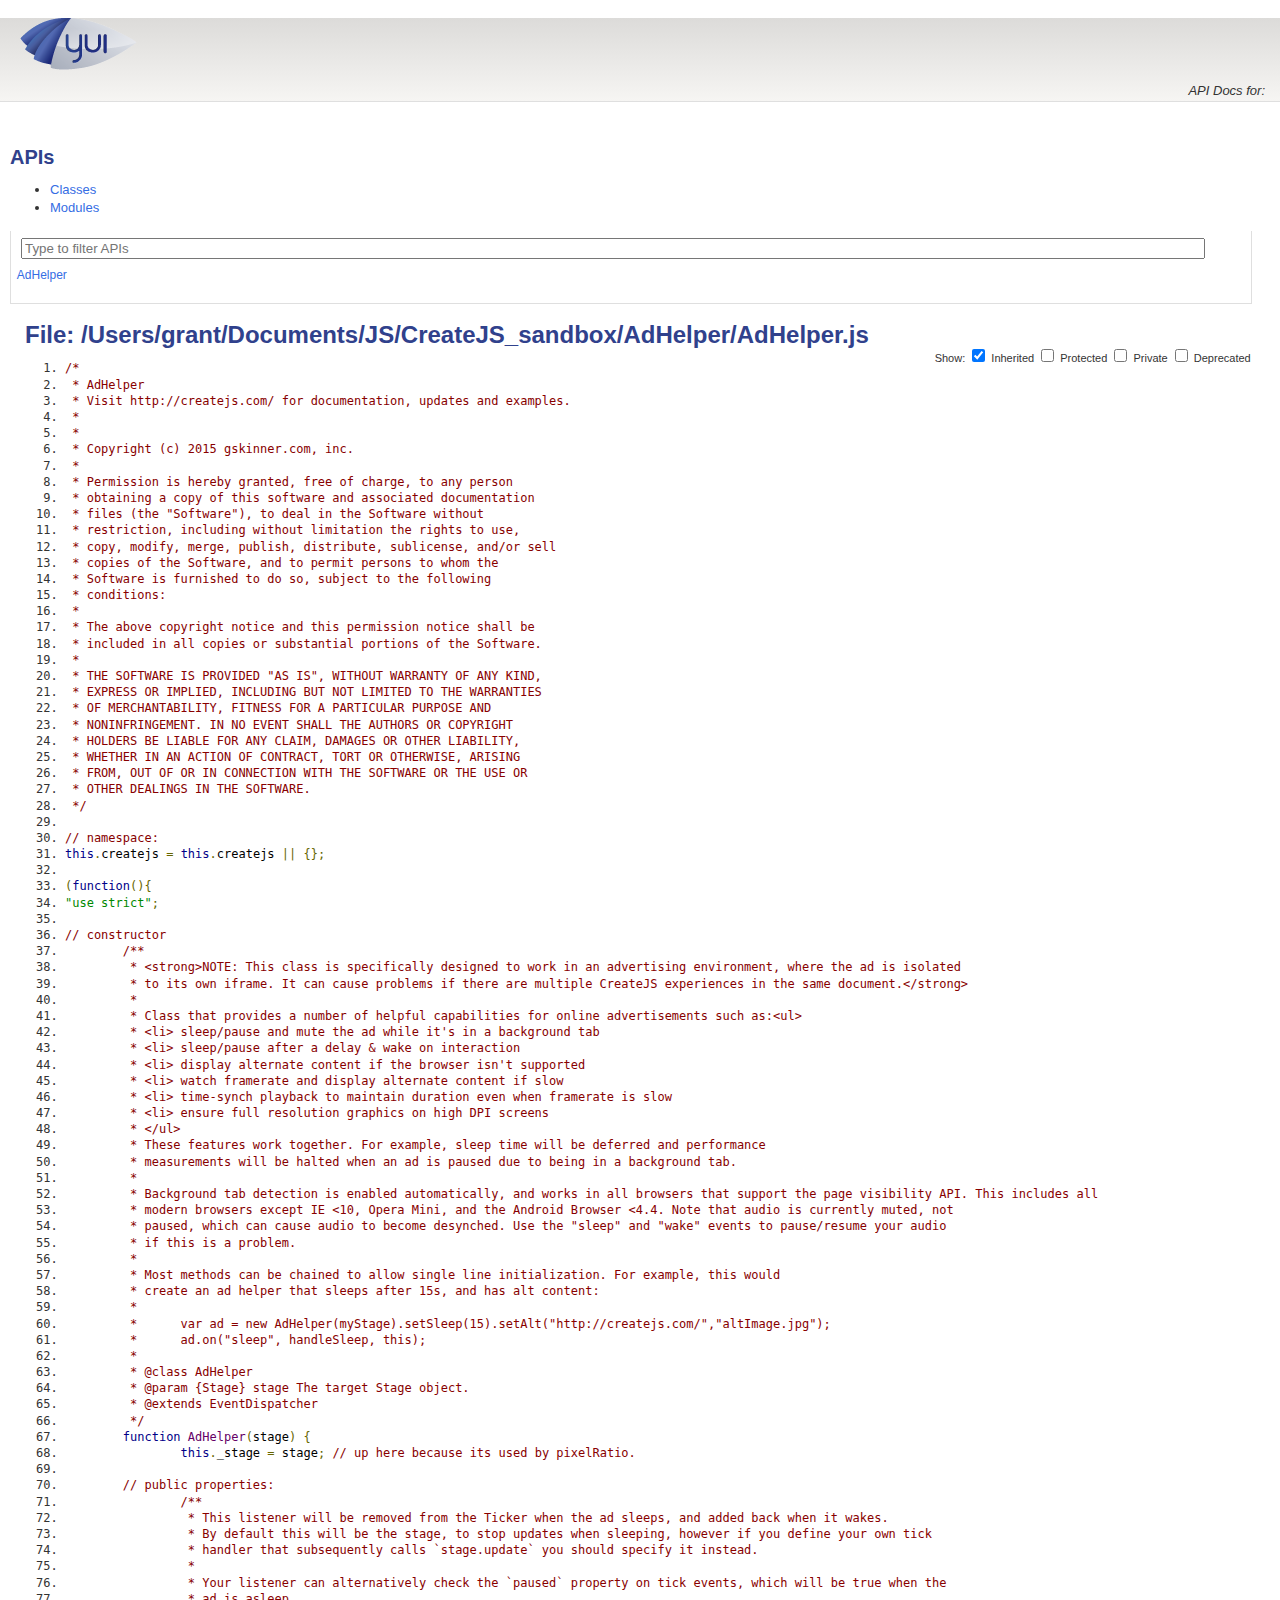
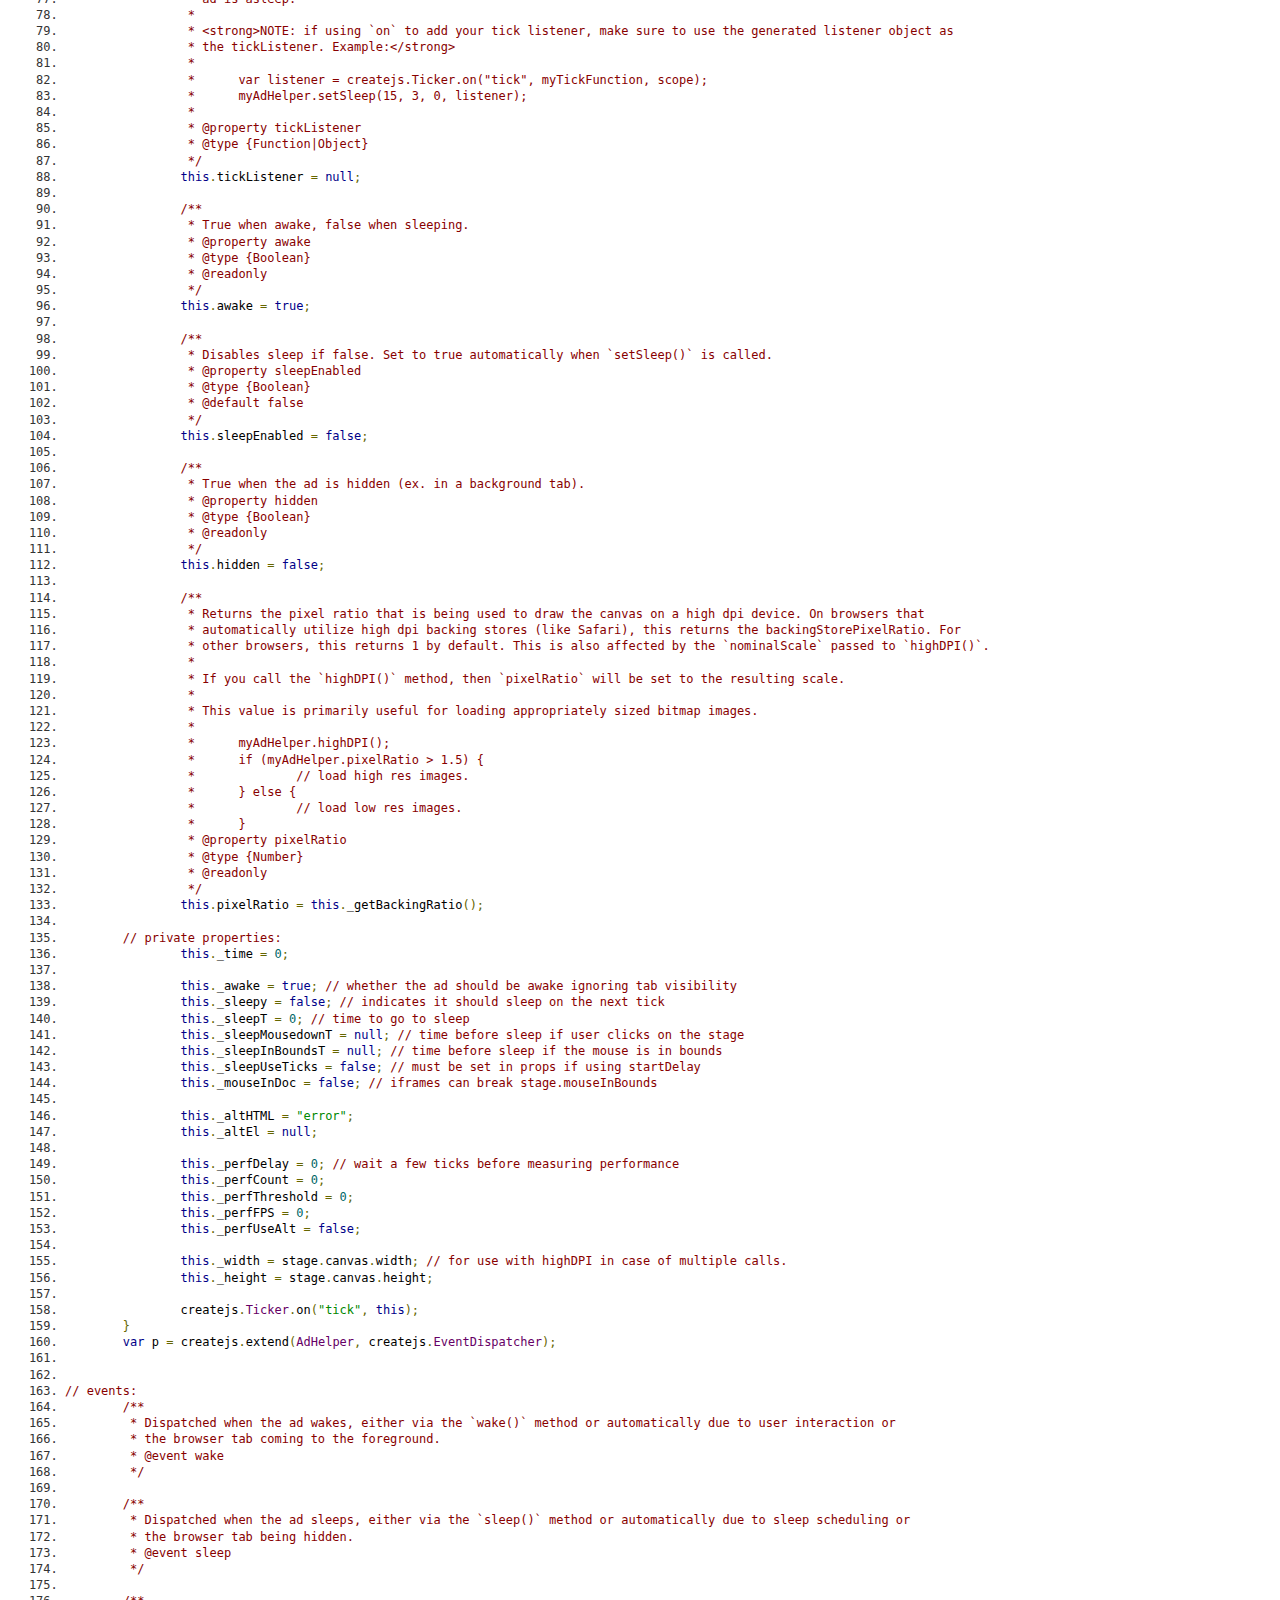
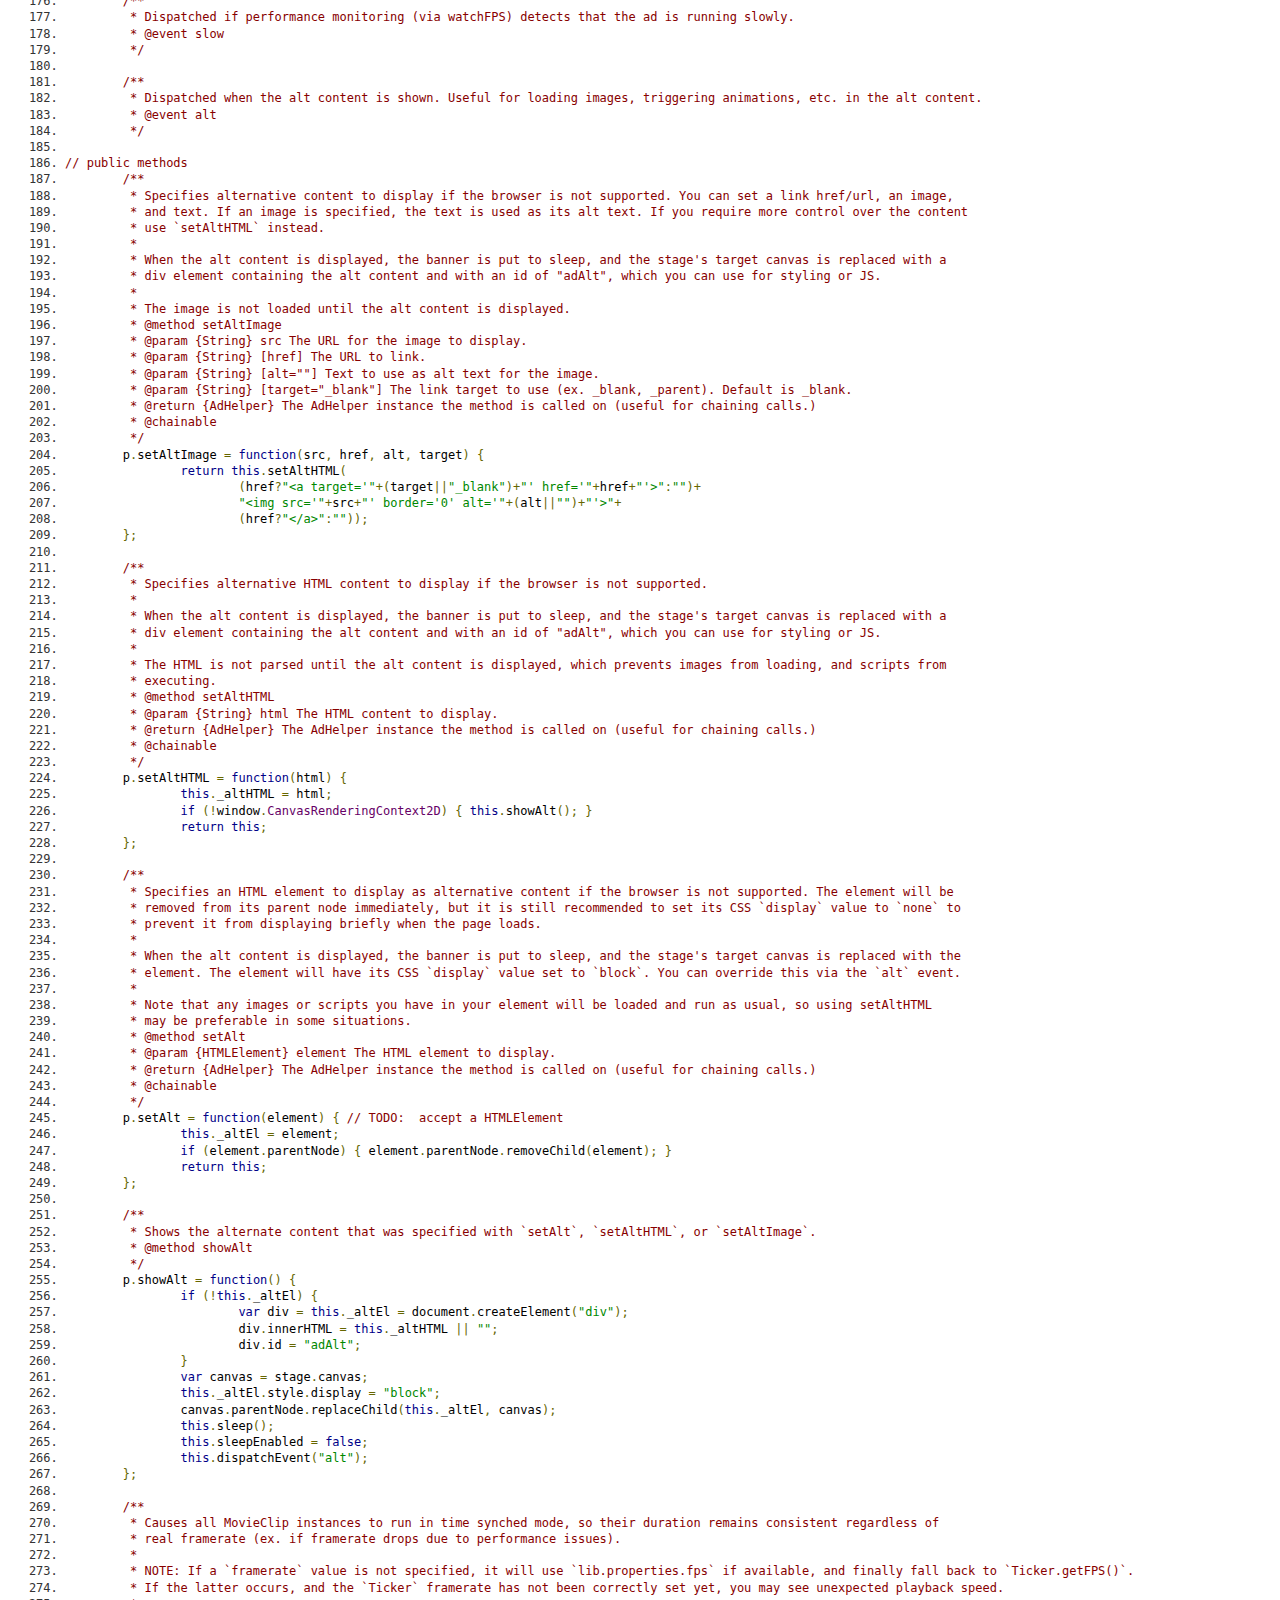
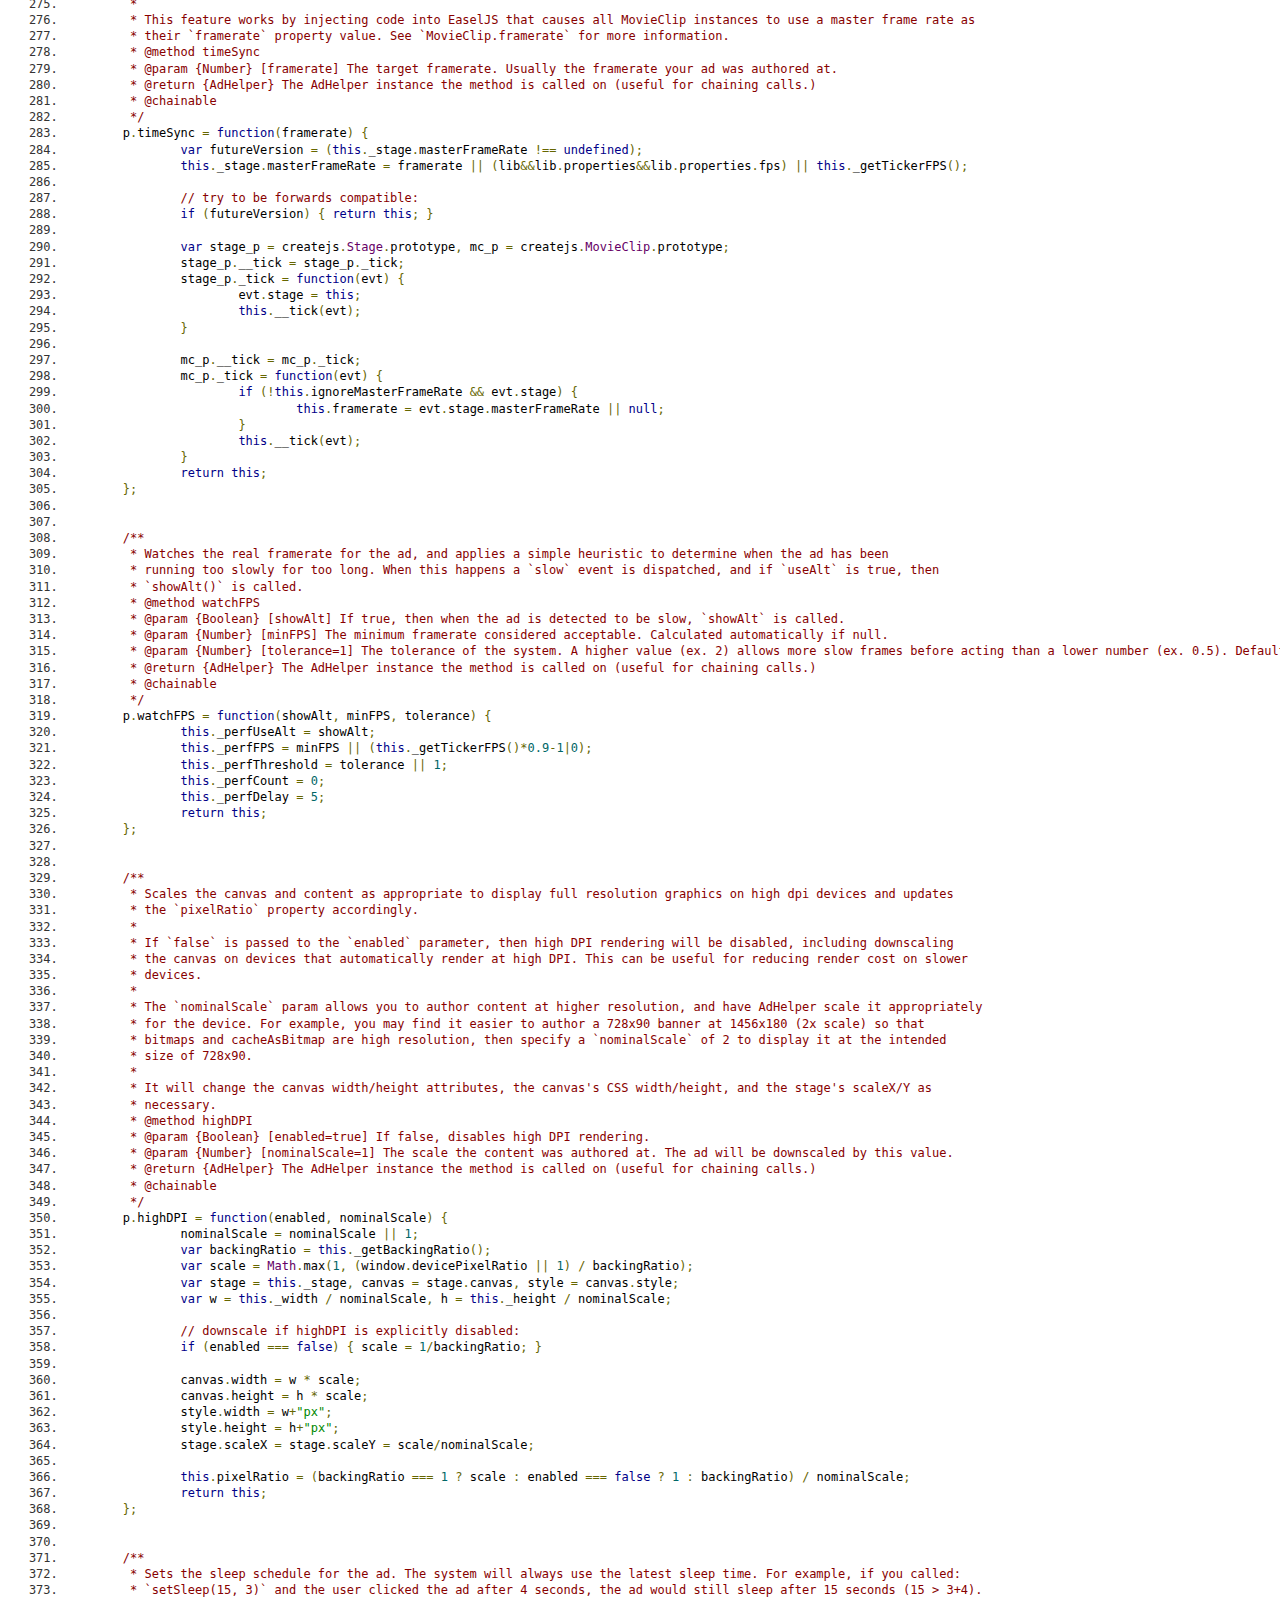
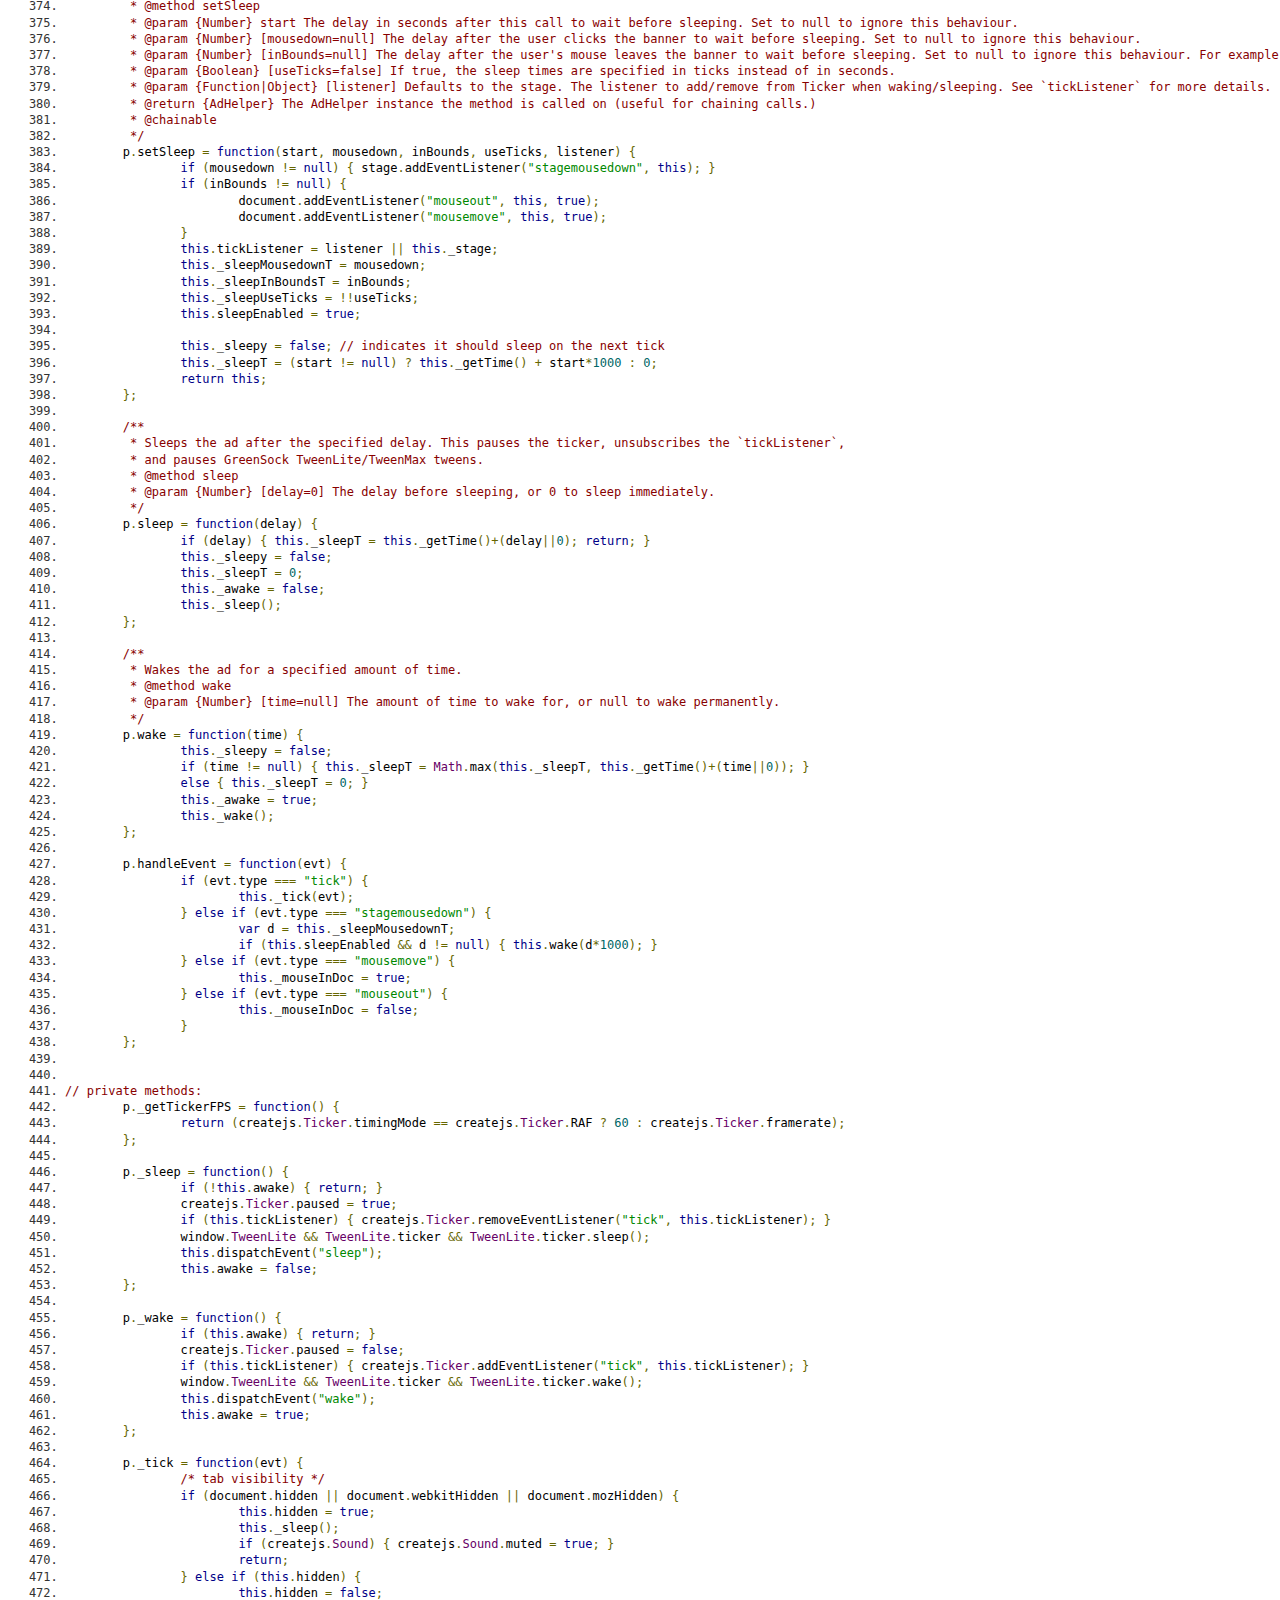
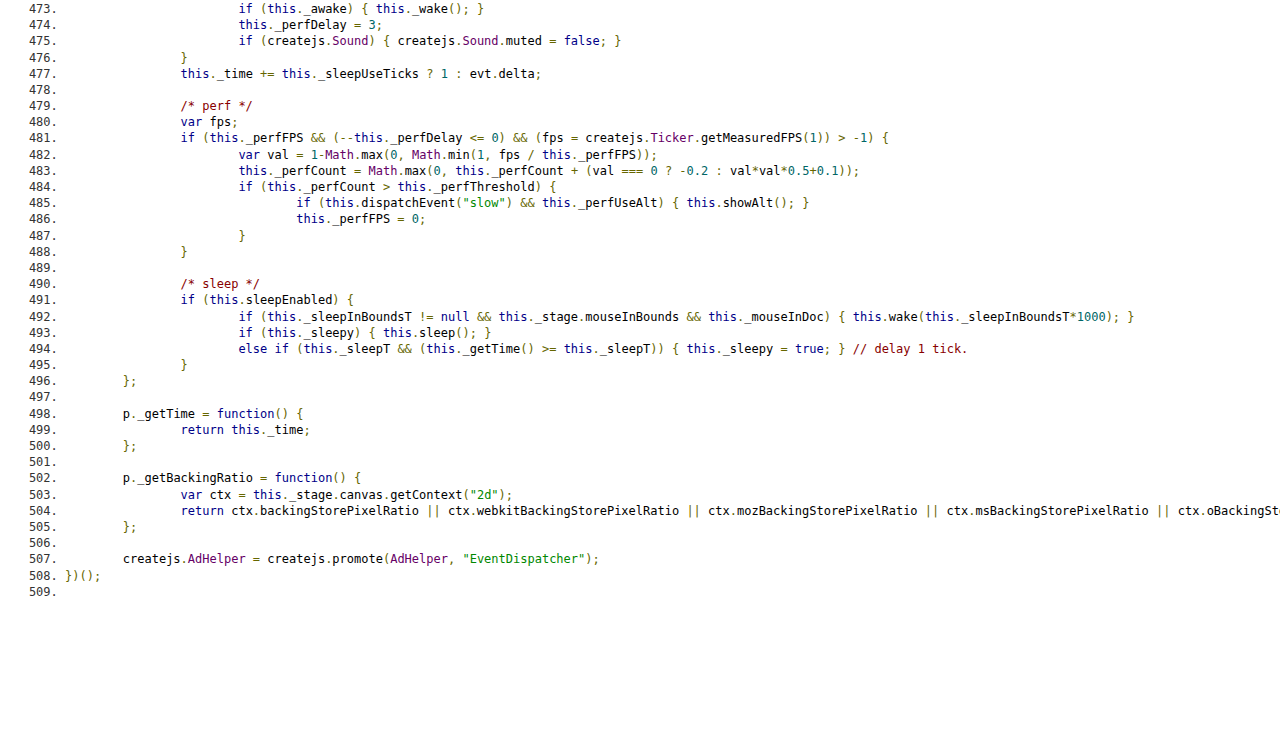
<file: AdHelper/docs/files/_Users_grant_Documents_JS_CreateJS_sandbox_AdHelper_AdHelper.js.html>
<!DOCTYPE html>
<html lang="en">
<head>
    <meta charset="utf-8">
    <title>/Users/grant/Documents/JS/CreateJS_sandbox/AdHelper/AdHelper.js</title>
    <link rel="stylesheet" href="http://yui.yahooapis.com/3.9.1/build/cssgrids/cssgrids-min.css">
    <link rel="stylesheet" href="../assets/vendor/prettify/prettify-min.css">
    <link rel="stylesheet" href="../assets/css/main.css" id="site_styles">
    <link rel="shortcut icon" type="image/png" href="../assets/favicon.png">
    <script src="http://yui.yahooapis.com/combo?3.9.1/build/yui/yui-min.js"></script>
</head>
<body class="yui3-skin-sam">

<div id="doc">
    <div id="hd" class="yui3-g header">
        <div class="yui3-u-3-4">
            
                <h1><img src="../assets/css/logo.png" title=""></h1>
            
        </div>
        <div class="yui3-u-1-4 version">
            <em>API Docs for: </em>
        </div>
    </div>
    <div id="bd" class="yui3-g">

        <div class="yui3-u-1-4">
            <div id="docs-sidebar" class="sidebar apidocs">
                <div id="api-list">
    <h2 class="off-left">APIs</h2>
    <div id="api-tabview" class="tabview">
        <ul class="tabs">
            <li><a href="#api-classes">Classes</a></li>
            <li><a href="#api-modules">Modules</a></li>
        </ul>

        <div id="api-tabview-filter">
            <input type="search" id="api-filter" placeholder="Type to filter APIs">
        </div>

        <div id="api-tabview-panel">
            <ul id="api-classes" class="apis classes">
            
                <li><a href="../classes/AdHelper.html">AdHelper</a></li>
            
            </ul>

            <ul id="api-modules" class="apis modules">
            
            </ul>
        </div>
    </div>
</div>

            </div>
        </div>
        <div class="yui3-u-3-4">
                <div id="api-options">
        Show:
        <label for="api-show-inherited">
            <input type="checkbox" id="api-show-inherited" checked>
            Inherited
        </label>

        <label for="api-show-protected">
            <input type="checkbox" id="api-show-protected">
            Protected
        </label>

        <label for="api-show-private">
            <input type="checkbox" id="api-show-private">
            Private
        </label>
        <label for="api-show-deprecated">
            <input type="checkbox" id="api-show-deprecated">
            Deprecated
        </label>

    </div>


            <div class="apidocs">
                <div id="docs-main">
                    <div class="content">
                        <h1 class="file-heading">File: /Users/grant/Documents/JS/CreateJS_sandbox/AdHelper/AdHelper.js</h1>

<div class="file">
    <pre class="code prettyprint linenums">
/*
 * AdHelper
 * Visit http://createjs.com/ for documentation, updates and examples.
 *
 *
 * Copyright (c) 2015 gskinner.com, inc.
 *
 * Permission is hereby granted, free of charge, to any person
 * obtaining a copy of this software and associated documentation
 * files (the &quot;Software&quot;), to deal in the Software without
 * restriction, including without limitation the rights to use,
 * copy, modify, merge, publish, distribute, sublicense, and/or sell
 * copies of the Software, and to permit persons to whom the
 * Software is furnished to do so, subject to the following
 * conditions:
 *
 * The above copyright notice and this permission notice shall be
 * included in all copies or substantial portions of the Software.
 *
 * THE SOFTWARE IS PROVIDED &quot;AS IS&quot;, WITHOUT WARRANTY OF ANY KIND,
 * EXPRESS OR IMPLIED, INCLUDING BUT NOT LIMITED TO THE WARRANTIES
 * OF MERCHANTABILITY, FITNESS FOR A PARTICULAR PURPOSE AND
 * NONINFRINGEMENT. IN NO EVENT SHALL THE AUTHORS OR COPYRIGHT
 * HOLDERS BE LIABLE FOR ANY CLAIM, DAMAGES OR OTHER LIABILITY,
 * WHETHER IN AN ACTION OF CONTRACT, TORT OR OTHERWISE, ARISING
 * FROM, OUT OF OR IN CONNECTION WITH THE SOFTWARE OR THE USE OR
 * OTHER DEALINGS IN THE SOFTWARE.
 */

// namespace:
this.createjs = this.createjs || {};

(function(){
&quot;use strict&quot;;
	
// constructor
	/**
	 * &lt;strong&gt;NOTE: This class is specifically designed to work in an advertising environment, where the ad is isolated
	 * to its own iframe. It can cause problems if there are multiple CreateJS experiences in the same document.&lt;/strong&gt;
	 * 
	 * Class that provides a number of helpful capabilities for online advertisements such as:&lt;ul&gt;
	 * &lt;li&gt; sleep/pause and mute the ad while it&#x27;s in a background tab
	 * &lt;li&gt; sleep/pause after a delay &amp; wake on interaction
	 * &lt;li&gt; display alternate content if the browser isn&#x27;t supported
	 * &lt;li&gt; watch framerate and display alternate content if slow
	 * &lt;li&gt; time-synch playback to maintain duration even when framerate is slow
	 * &lt;li&gt; ensure full resolution graphics on high DPI screens
	 * &lt;/ul&gt;
	 * These features work together. For example, sleep time will be deferred and performance
	 * measurements will be halted when an ad is paused due to being in a background tab.
	 * 
	 * Background tab detection is enabled automatically, and works in all browsers that support the page visibility API. This includes all
	 * modern browsers except IE &lt;10, Opera Mini, and the Android Browser &lt;4.4. Note that audio is currently muted, not
	 * paused, which can cause audio to become desynched. Use the &quot;sleep&quot; and &quot;wake&quot; events to pause/resume your audio
	 * if this is a problem.
	 * 
	 * Most methods can be chained to allow single line initialization. For example, this would
	 * create an ad helper that sleeps after 15s, and has alt content:
	 * 
	 * 	var ad = new AdHelper(myStage).setSleep(15).setAlt(&quot;http://createjs.com/&quot;,&quot;altImage.jpg&quot;);
	 * 	ad.on(&quot;sleep&quot;, handleSleep, this);
	 * 
	 * @class AdHelper
	 * @param {Stage} stage The target Stage object.
	 * @extends EventDispatcher
	 */
	function AdHelper(stage) {
		this._stage = stage; // up here because its used by pixelRatio.
		
	// public properties:
		/**
		 * This listener will be removed from the Ticker when the ad sleeps, and added back when it wakes.
		 * By default this will be the stage, to stop updates when sleeping, however if you define your own tick
		 * handler that subsequently calls &#x60;stage.update&#x60; you should specify it instead.
		 * 
		 * Your listener can alternatively check the &#x60;paused&#x60; property on tick events, which will be true when the
		 * ad is asleep.
		 * 
		 * &lt;strong&gt;NOTE: if using &#x60;on&#x60; to add your tick listener, make sure to use the generated listener object as
		 * the tickListener. Example:&lt;/strong&gt;
		 * 
		 * 	var listener = createjs.Ticker.on(&quot;tick&quot;, myTickFunction, scope);
		 * 	myAdHelper.setSleep(15, 3, 0, listener);
		 * 
		 * @property tickListener
		 * @type {Function|Object}
		 */
		this.tickListener = null;
		
		/**
		 * True when awake, false when sleeping.
		 * @property awake
		 * @type {Boolean}
		 * @readonly
		 */
		this.awake = true;
		
		/**
		 * Disables sleep if false. Set to true automatically when &#x60;setSleep()&#x60; is called.
		 * @property sleepEnabled
		 * @type {Boolean}
		 * @default false
		 */
		this.sleepEnabled = false;
		
		/**
		 * True when the ad is hidden (ex. in a background tab).
		 * @property hidden
		 * @type {Boolean}
		 * @readonly
		 */
		this.hidden = false;
		
		/**
		 * Returns the pixel ratio that is being used to draw the canvas on a high dpi device. On browsers that
		 * automatically utilize high dpi backing stores (like Safari), this returns the backingStorePixelRatio. For
		 * other browsers, this returns 1 by default. This is also affected by the &#x60;nominalScale&#x60; passed to &#x60;highDPI()&#x60;.
		 * 
		 * If you call the &#x60;highDPI()&#x60; method, then &#x60;pixelRatio&#x60; will be set to the resulting scale.
		 * 
		 * This value is primarily useful for loading appropriately sized bitmap images.
		 * 
		 * 	myAdHelper.highDPI();
		 * 	if (myAdHelper.pixelRatio &gt; 1.5) {
		 * 		// load high res images.
		 * 	} else {
		 * 		// load low res images.
		 * 	}
		 * @property pixelRatio
		 * @type {Number}
		 * @readonly
		 */
		this.pixelRatio = this._getBackingRatio();
		
	// private properties:
		this._time = 0;
		
		this._awake = true; // whether the ad should be awake ignoring tab visibility
		this._sleepy = false; // indicates it should sleep on the next tick
		this._sleepT = 0; // time to go to sleep
		this._sleepMousedownT = null; // time before sleep if user clicks on the stage
		this._sleepInBoundsT = null; // time before sleep if the mouse is in bounds
		this._sleepUseTicks = false; // must be set in props if using startDelay
		this._mouseInDoc = false; // iframes can break stage.mouseInBounds
		
		this._altHTML = &quot;error&quot;;
		this._altEl = null;
		
		this._perfDelay = 0; // wait a few ticks before measuring performance
		this._perfCount = 0;
		this._perfThreshold = 0;
		this._perfFPS = 0;
		this._perfUseAlt = false;
		
		this._width = stage.canvas.width; // for use with highDPI in case of multiple calls.
		this._height = stage.canvas.height;
		
		createjs.Ticker.on(&quot;tick&quot;, this);
	}
	var p = createjs.extend(AdHelper, createjs.EventDispatcher);
	
	
// events:
	/**
	 * Dispatched when the ad wakes, either via the &#x60;wake()&#x60; method or automatically due to user interaction or
	 * the browser tab coming to the foreground.
	 * @event wake
	 */
	 
	/**
	 * Dispatched when the ad sleeps, either via the &#x60;sleep()&#x60; method or automatically due to sleep scheduling or
	 * the browser tab being hidden.
	 * @event sleep
	 */
	 
	/**
	 * Dispatched if performance monitoring (via watchFPS) detects that the ad is running slowly.
	 * @event slow
	 */
	 
	/**
	 * Dispatched when the alt content is shown. Useful for loading images, triggering animations, etc. in the alt content.
	 * @event alt
	 */

// public methods
	/**
	 * Specifies alternative content to display if the browser is not supported. You can set a link href/url, an image,
	 * and text. If an image is specified, the text is used as its alt text. If you require more control over the content
	 * use &#x60;setAltHTML&#x60; instead.
	 * 
	 * When the alt content is displayed, the banner is put to sleep, and the stage&#x27;s target canvas is replaced with a
	 * div element containing the alt content and with an id of &quot;adAlt&quot;, which you can use for styling or JS.
	 * 
	 * The image is not loaded until the alt content is displayed.
	 * @method setAltImage
	 * @param {String} src The URL for the image to display.
	 * @param {String} [href] The URL to link.
	 * @param {String} [alt=&quot;&quot;] Text to use as alt text for the image.
	 * @param {String} [target=&quot;_blank&quot;] The link target to use (ex. _blank, _parent). Default is _blank.
	 * @return {AdHelper} The AdHelper instance the method is called on (useful for chaining calls.)
	 * @chainable
	 */
	p.setAltImage = function(src, href, alt, target) {
		return this.setAltHTML(
			(href?&quot;&lt;a target=&#x27;&quot;+(target||&quot;_blank&quot;)+&quot;&#x27; href=&#x27;&quot;+href+&quot;&#x27;&gt;&quot;:&quot;&quot;)+ 
			&quot;&lt;img src=&#x27;&quot;+src+&quot;&#x27; border=&#x27;0&#x27; alt=&#x27;&quot;+(alt||&quot;&quot;)+&quot;&#x27;&gt;&quot;+
			(href?&quot;&lt;/a&gt;&quot;:&quot;&quot;));
	};
	
	/**
	 * Specifies alternative HTML content to display if the browser is not supported.
	 * 
	 * When the alt content is displayed, the banner is put to sleep, and the stage&#x27;s target canvas is replaced with a
	 * div element containing the alt content and with an id of &quot;adAlt&quot;, which you can use for styling or JS.
	 * 
	 * The HTML is not parsed until the alt content is displayed, which prevents images from loading, and scripts from
	 * executing.
	 * @method setAltHTML
	 * @param {String} html The HTML content to display.
	 * @return {AdHelper} The AdHelper instance the method is called on (useful for chaining calls.)
	 * @chainable
	 */
	p.setAltHTML = function(html) {
		this._altHTML = html;
		if (!window.CanvasRenderingContext2D) { this.showAlt(); }
		return this;
	};
	
	/**
	 * Specifies an HTML element to display as alternative content if the browser is not supported. The element will be
	 * removed from its parent node immediately, but it is still recommended to set its CSS &#x60;display&#x60; value to &#x60;none&#x60; to
	 * prevent it from displaying briefly when the page loads.
	 * 
	 * When the alt content is displayed, the banner is put to sleep, and the stage&#x27;s target canvas is replaced with the
	 * element. The element will have its CSS &#x60;display&#x60; value set to &#x60;block&#x60;. You can override this via the &#x60;alt&#x60; event.
	 * 
	 * Note that any images or scripts you have in your element will be loaded and run as usual, so using setAltHTML
	 * may be preferable in some situations.
	 * @method setAlt
	 * @param {HTMLElement} element The HTML element to display.
	 * @return {AdHelper} The AdHelper instance the method is called on (useful for chaining calls.)
	 * @chainable
	 */
	p.setAlt = function(element) { // TODO:  accept a HTMLElement
		this._altEl = element;
		if (element.parentNode) { element.parentNode.removeChild(element); }
		return this;
	};
	
	/**
	 * Shows the alternate content that was specified with &#x60;setAlt&#x60;, &#x60;setAltHTML&#x60;, or &#x60;setAltImage&#x60;.
	 * @method showAlt
	 */
	p.showAlt = function() {
		if (!this._altEl) {
			var div = this._altEl = document.createElement(&quot;div&quot;);
			div.innerHTML = this._altHTML || &quot;&quot;;
			div.id = &quot;adAlt&quot;;
		}
		var canvas = stage.canvas;
		this._altEl.style.display = &quot;block&quot;;
		canvas.parentNode.replaceChild(this._altEl, canvas);
		this.sleep();
		this.sleepEnabled = false;
		this.dispatchEvent(&quot;alt&quot;);
	};
	
	/**
	 * Causes all MovieClip instances to run in time synched mode, so their duration remains consistent regardless of
	 * real framerate (ex. if framerate drops due to performance issues).
	 * 
	 * NOTE: If a &#x60;framerate&#x60; value is not specified, it will use &#x60;lib.properties.fps&#x60; if available, and finally fall back to &#x60;Ticker.getFPS()&#x60;.
	 * If the latter occurs, and the &#x60;Ticker&#x60; framerate has not been correctly set yet, you may see unexpected playback speed.
	 * 
	 * This feature works by injecting code into EaselJS that causes all MovieClip instances to use a master frame rate as
	 * their &#x60;framerate&#x60; property value. See &#x60;MovieClip.framerate&#x60; for more information.
	 * @method timeSync
	 * @param {Number} [framerate] The target framerate. Usually the framerate your ad was authored at.
	 * @return {AdHelper} The AdHelper instance the method is called on (useful for chaining calls.)
	 * @chainable
	 */
	p.timeSync = function(framerate) {
		var futureVersion = (this._stage.masterFrameRate !== undefined);
		this._stage.masterFrameRate = framerate || (lib&amp;&amp;lib.properties&amp;&amp;lib.properties.fps) || this._getTickerFPS();
		
		// try to be forwards compatible:
		if (futureVersion) { return this; }
		
		var stage_p = createjs.Stage.prototype, mc_p = createjs.MovieClip.prototype;
		stage_p.__tick = stage_p._tick;
		stage_p._tick = function(evt) {
			evt.stage = this;
			this.__tick(evt);
		}
		
		mc_p.__tick = mc_p._tick;
		mc_p._tick = function(evt) {
			if (!this.ignoreMasterFrameRate &amp;&amp; evt.stage) {
				this.framerate = evt.stage.masterFrameRate || null;
			}
			this.__tick(evt);
		}
		return this;
	};
	
	
	/**
	 * Watches the real framerate for the ad, and applies a simple heuristic to determine when the ad has been
	 * running too slowly for too long. When this happens a &#x60;slow&#x60; event is dispatched, and if &#x60;useAlt&#x60; is true, then
	 * &#x60;showAlt()&#x60; is called.
	 * @method watchFPS
	 * @param {Boolean} [showAlt] If true, then when the ad is detected to be slow, &#x60;showAlt&#x60; is called.
	 * @param {Number} [minFPS] The minimum framerate considered acceptable. Calculated automatically if null.
	 * @param {Number} [tolerance=1] The tolerance of the system. A higher value (ex. 2) allows more slow frames before acting than a lower number (ex. 0.5). Default is 1.
	 * @return {AdHelper} The AdHelper instance the method is called on (useful for chaining calls.)
	 * @chainable
	 */
	p.watchFPS = function(showAlt, minFPS, tolerance) {
		this._perfUseAlt = showAlt;
		this._perfFPS = minFPS || (this._getTickerFPS()*0.9-1|0);
		this._perfThreshold = tolerance || 1;
		this._perfCount = 0;
		this._perfDelay = 5;
		return this;
	};
	
	
	/**
	 * Scales the canvas and content as appropriate to display full resolution graphics on high dpi devices and updates 
	 * the &#x60;pixelRatio&#x60; property accordingly.
	 * 
	 * If &#x60;false&#x60; is passed to the &#x60;enabled&#x60; parameter, then high DPI rendering will be disabled, including downscaling
	 * the canvas on devices that automatically render at high DPI. This can be useful for reducing render cost on slower
	 * devices.
	 * 
	 * The &#x60;nominalScale&#x60; param allows you to author content at higher resolution, and have AdHelper scale it appropriately
	 * for the device. For example, you may find it easier to author a 728x90 banner at 1456x180 (2x scale) so that
	 * bitmaps and cacheAsBitmap are high resolution, then specify a &#x60;nominalScale&#x60; of 2 to display it at the intended
	 * size of 728x90.
	 * 
	 * It will change the canvas width/height attributes, the canvas&#x27;s CSS width/height, and the stage&#x27;s scaleX/Y as
	 * necessary.
	 * @method highDPI
	 * @param {Boolean} [enabled=true] If false, disables high DPI rendering.
	 * @param {Number} [nominalScale=1] The scale the content was authored at. The ad will be downscaled by this value.
	 * @return {AdHelper} The AdHelper instance the method is called on (useful for chaining calls.)
	 * @chainable
	 */
	p.highDPI = function(enabled, nominalScale) {
		nominalScale = nominalScale || 1;
		var backingRatio = this._getBackingRatio();
		var scale = Math.max(1, (window.devicePixelRatio || 1) / backingRatio);
		var stage = this._stage, canvas = stage.canvas, style = canvas.style;
		var w = this._width / nominalScale, h = this._height / nominalScale;
		
		// downscale if highDPI is explicitly disabled:
		if (enabled === false) { scale = 1/backingRatio; }
		
		canvas.width = w * scale;
		canvas.height = h * scale;
		style.width = w+&quot;px&quot;;
		style.height = h+&quot;px&quot;;
		stage.scaleX = stage.scaleY = scale/nominalScale;
		
		this.pixelRatio = (backingRatio === 1 ? scale : enabled === false ? 1 : backingRatio) / nominalScale;
		return this;
	};
	
	
	/**
	 * Sets the sleep schedule for the ad. The system will always use the latest sleep time. For example, if you called:
	 * &#x60;setSleep(15, 3)&#x60; and the user clicked the ad after 4 seconds, the ad would still sleep after 15 seconds (15 &gt; 3+4).
	 * @method setSleep
	 * @param {Number} start The delay in seconds after this call to wait before sleeping. Set to null to ignore this behaviour.
	 * @param {Number} [mousedown=null] The delay after the user clicks the banner to wait before sleeping. Set to null to ignore this behaviour.
	 * @param {Number} [inBounds=null] The delay after the user&#x27;s mouse leaves the banner to wait before sleeping. Set to null to ignore this behaviour. For example, set to 0 to wake when the mouse enters, and sleep immediately when it leaves.
	 * @param {Boolean} [useTicks=false] If true, the sleep times are specified in ticks instead of in seconds.
	 * @param {Function|Object} [listener] Defaults to the stage. The listener to add/remove from Ticker when waking/sleeping. See &#x60;tickListener&#x60; for more details.
	 * @return {AdHelper} The AdHelper instance the method is called on (useful for chaining calls.)
	 * @chainable
	 */
	p.setSleep = function(start, mousedown, inBounds, useTicks, listener) {
		if (mousedown != null) { stage.addEventListener(&quot;stagemousedown&quot;, this); }
		if (inBounds != null) {
			document.addEventListener(&quot;mouseout&quot;, this, true);
			document.addEventListener(&quot;mousemove&quot;, this, true);
		}
		this.tickListener = listener || this._stage;
		this._sleepMousedownT = mousedown;
		this._sleepInBoundsT = inBounds;
		this._sleepUseTicks = !!useTicks;
		this.sleepEnabled = true;
		
		this._sleepy = false; // indicates it should sleep on the next tick
		this._sleepT = (start != null) ? this._getTime() + start*1000 : 0;
		return this;
	};
	
	/**
	 * Sleeps the ad after the specified delay. This pauses the ticker, unsubscribes the &#x60;tickListener&#x60;,
	 * and pauses GreenSock TweenLite/TweenMax tweens.
	 * @method sleep
	 * @param {Number} [delay=0] The delay before sleeping, or 0 to sleep immediately.
	 */
	p.sleep = function(delay) {
		if (delay) { this._sleepT = this._getTime()+(delay||0); return; }
		this._sleepy = false;
		this._sleepT = 0;
		this._awake = false;
		this._sleep();
	};
	
	/**
	 * Wakes the ad for a specified amount of time.
	 * @method wake
	 * @param {Number} [time=null] The amount of time to wake for, or null to wake permanently.
	 */
	p.wake = function(time) {
		this._sleepy = false;
		if (time != null) { this._sleepT = Math.max(this._sleepT, this._getTime()+(time||0)); }
		else { this._sleepT = 0; }
		this._awake = true;
		this._wake();
	};
	
	p.handleEvent = function(evt) {
		if (evt.type === &quot;tick&quot;) {
			this._tick(evt);
		} else if (evt.type === &quot;stagemousedown&quot;) {
			var d = this._sleepMousedownT;
			if (this.sleepEnabled &amp;&amp; d != null) { this.wake(d*1000); }
		} else if (evt.type === &quot;mousemove&quot;) {
			this._mouseInDoc = true;
		} else if (evt.type === &quot;mouseout&quot;) {
			this._mouseInDoc = false;
		}
	};

	
// private methods:
	p._getTickerFPS = function() {
		return (createjs.Ticker.timingMode == createjs.Ticker.RAF ? 60 : createjs.Ticker.framerate);
	};
	
	p._sleep = function() {
		if (!this.awake) { return; }
		createjs.Ticker.paused = true;
		if (this.tickListener) { createjs.Ticker.removeEventListener(&quot;tick&quot;, this.tickListener); }
		window.TweenLite &amp;&amp; TweenLite.ticker &amp;&amp; TweenLite.ticker.sleep();
		this.dispatchEvent(&quot;sleep&quot;);
		this.awake = false;
	};
	
	p._wake = function() {
		if (this.awake) { return; }
		createjs.Ticker.paused = false;
		if (this.tickListener) { createjs.Ticker.addEventListener(&quot;tick&quot;, this.tickListener); }
		window.TweenLite &amp;&amp; TweenLite.ticker &amp;&amp; TweenLite.ticker.wake();
		this.dispatchEvent(&quot;wake&quot;);
		this.awake = true;
	};

	p._tick = function(evt) {
		/* tab visibility */
		if (document.hidden || document.webkitHidden || document.mozHidden) {
			this.hidden = true;
			this._sleep();
			if (createjs.Sound) { createjs.Sound.muted = true; }
			return;
		} else if (this.hidden) {
			this.hidden = false;
			if (this._awake) { this._wake(); }
			this._perfDelay = 3;
			if (createjs.Sound) { createjs.Sound.muted = false; }
		}
		this._time += this._sleepUseTicks ? 1 : evt.delta;
		
		/* perf */
		var fps;
		if (this._perfFPS &amp;&amp; (--this._perfDelay &lt;= 0) &amp;&amp; (fps = createjs.Ticker.getMeasuredFPS(1)) &gt; -1) {
			var val = 1-Math.max(0, Math.min(1, fps / this._perfFPS));
			this._perfCount = Math.max(0, this._perfCount + (val === 0 ? -0.2 : val*val*0.5+0.1));
			if (this._perfCount &gt; this._perfThreshold) {
				if (this.dispatchEvent(&quot;slow&quot;) &amp;&amp; this._perfUseAlt) { this.showAlt(); }
				this._perfFPS = 0;
			}
		}
		
		/* sleep */
		if (this.sleepEnabled) {
			if (this._sleepInBoundsT != null &amp;&amp; this._stage.mouseInBounds &amp;&amp; this._mouseInDoc) { this.wake(this._sleepInBoundsT*1000); }
			if (this._sleepy) { this.sleep(); }
			else if (this._sleepT &amp;&amp; (this._getTime() &gt;= this._sleepT)) { this._sleepy = true; } // delay 1 tick.
		}
	};
	
	p._getTime = function() {
		return this._time;
	};
	
	p._getBackingRatio = function() {
		var ctx = this._stage.canvas.getContext(&quot;2d&quot;);
		return ctx.backingStorePixelRatio || ctx.webkitBackingStorePixelRatio || ctx.mozBackingStorePixelRatio || ctx.msBackingStorePixelRatio || ctx.oBackingStorePixelRatio || 1;
	};

	createjs.AdHelper = createjs.promote(AdHelper, &quot;EventDispatcher&quot;);
})();
    </pre>
</div>

                    </div>
                </div>
            </div>
        </div>
    </div>
</div>
<script src="../assets/vendor/prettify/prettify-min.js"></script>
<script>prettyPrint();</script>
<script src="../assets/js/yui-prettify.js"></script>
<script src="../assets/../api.js"></script>
<script src="../assets/js/api-filter.js"></script>
<script src="../assets/js/api-list.js"></script>
<script src="../assets/js/api-search.js"></script>
<script src="../assets/js/apidocs.js"></script>
</body>
</html>
</file>
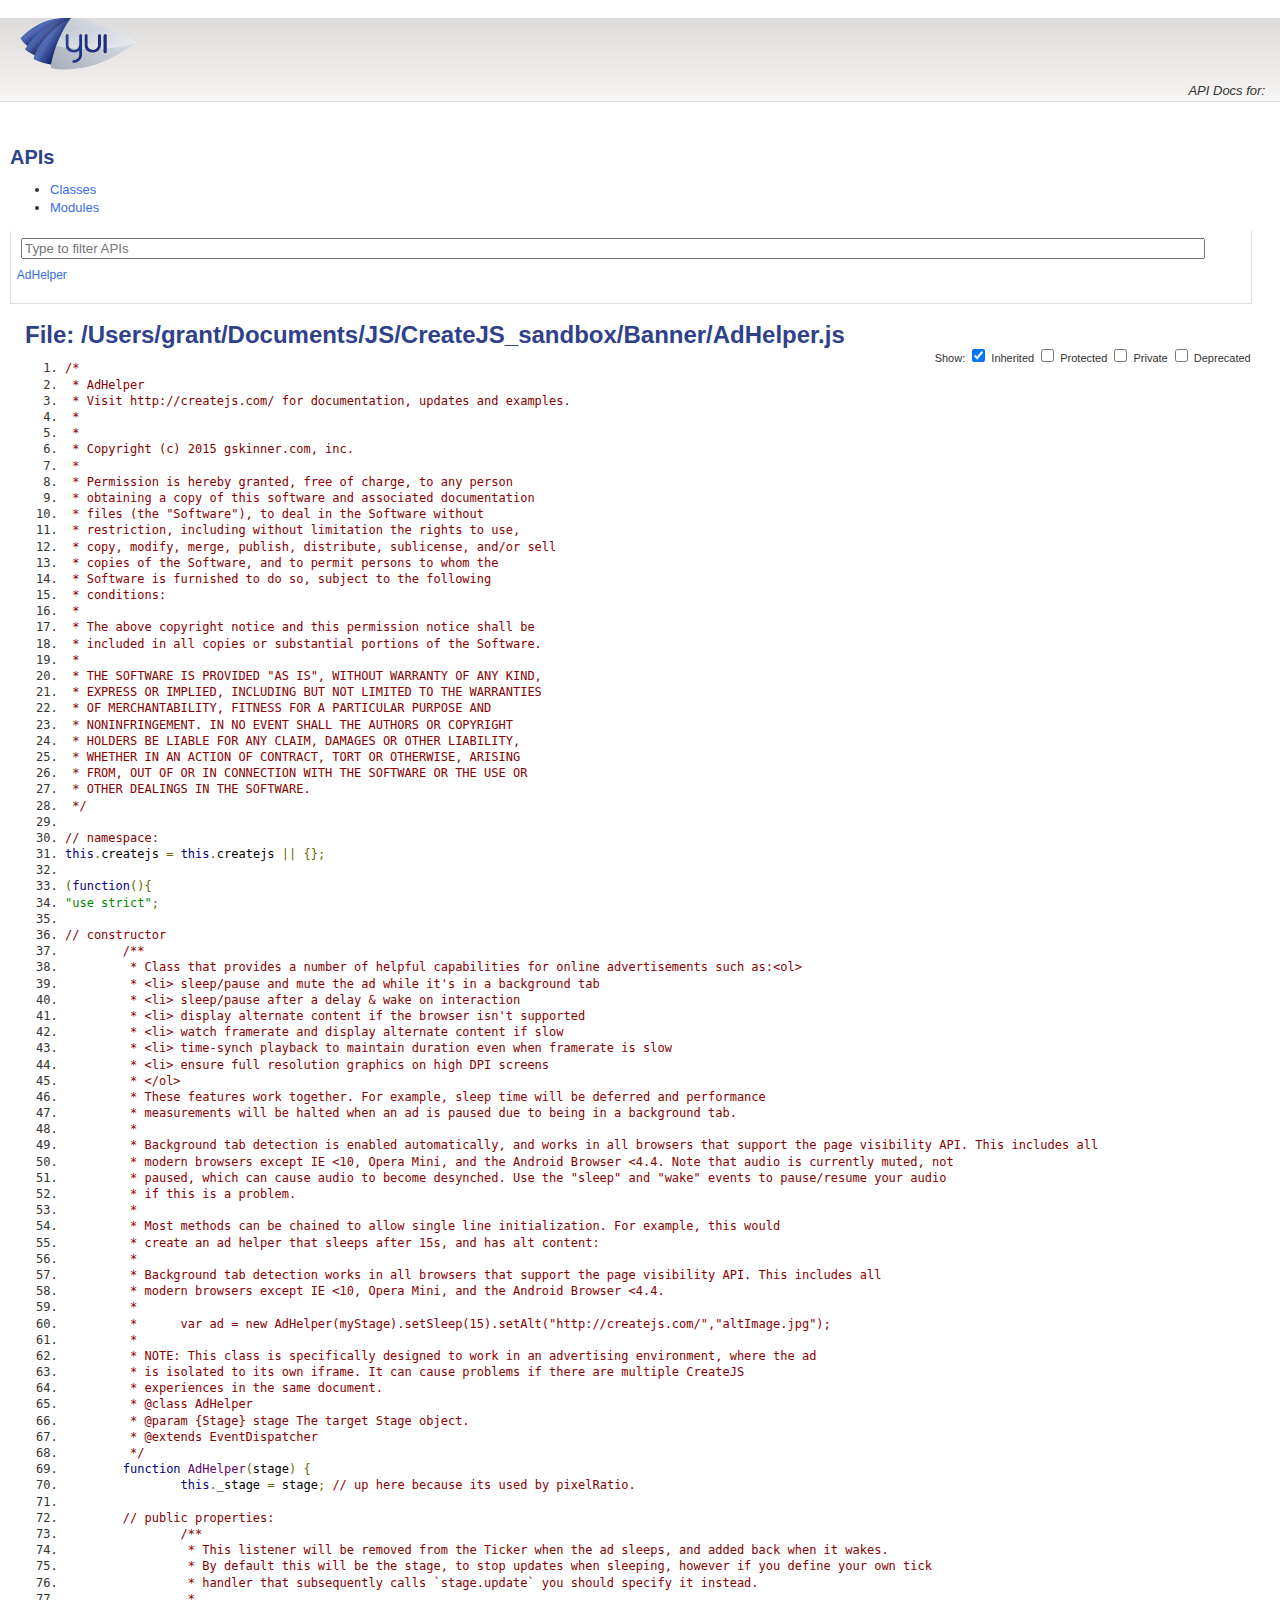
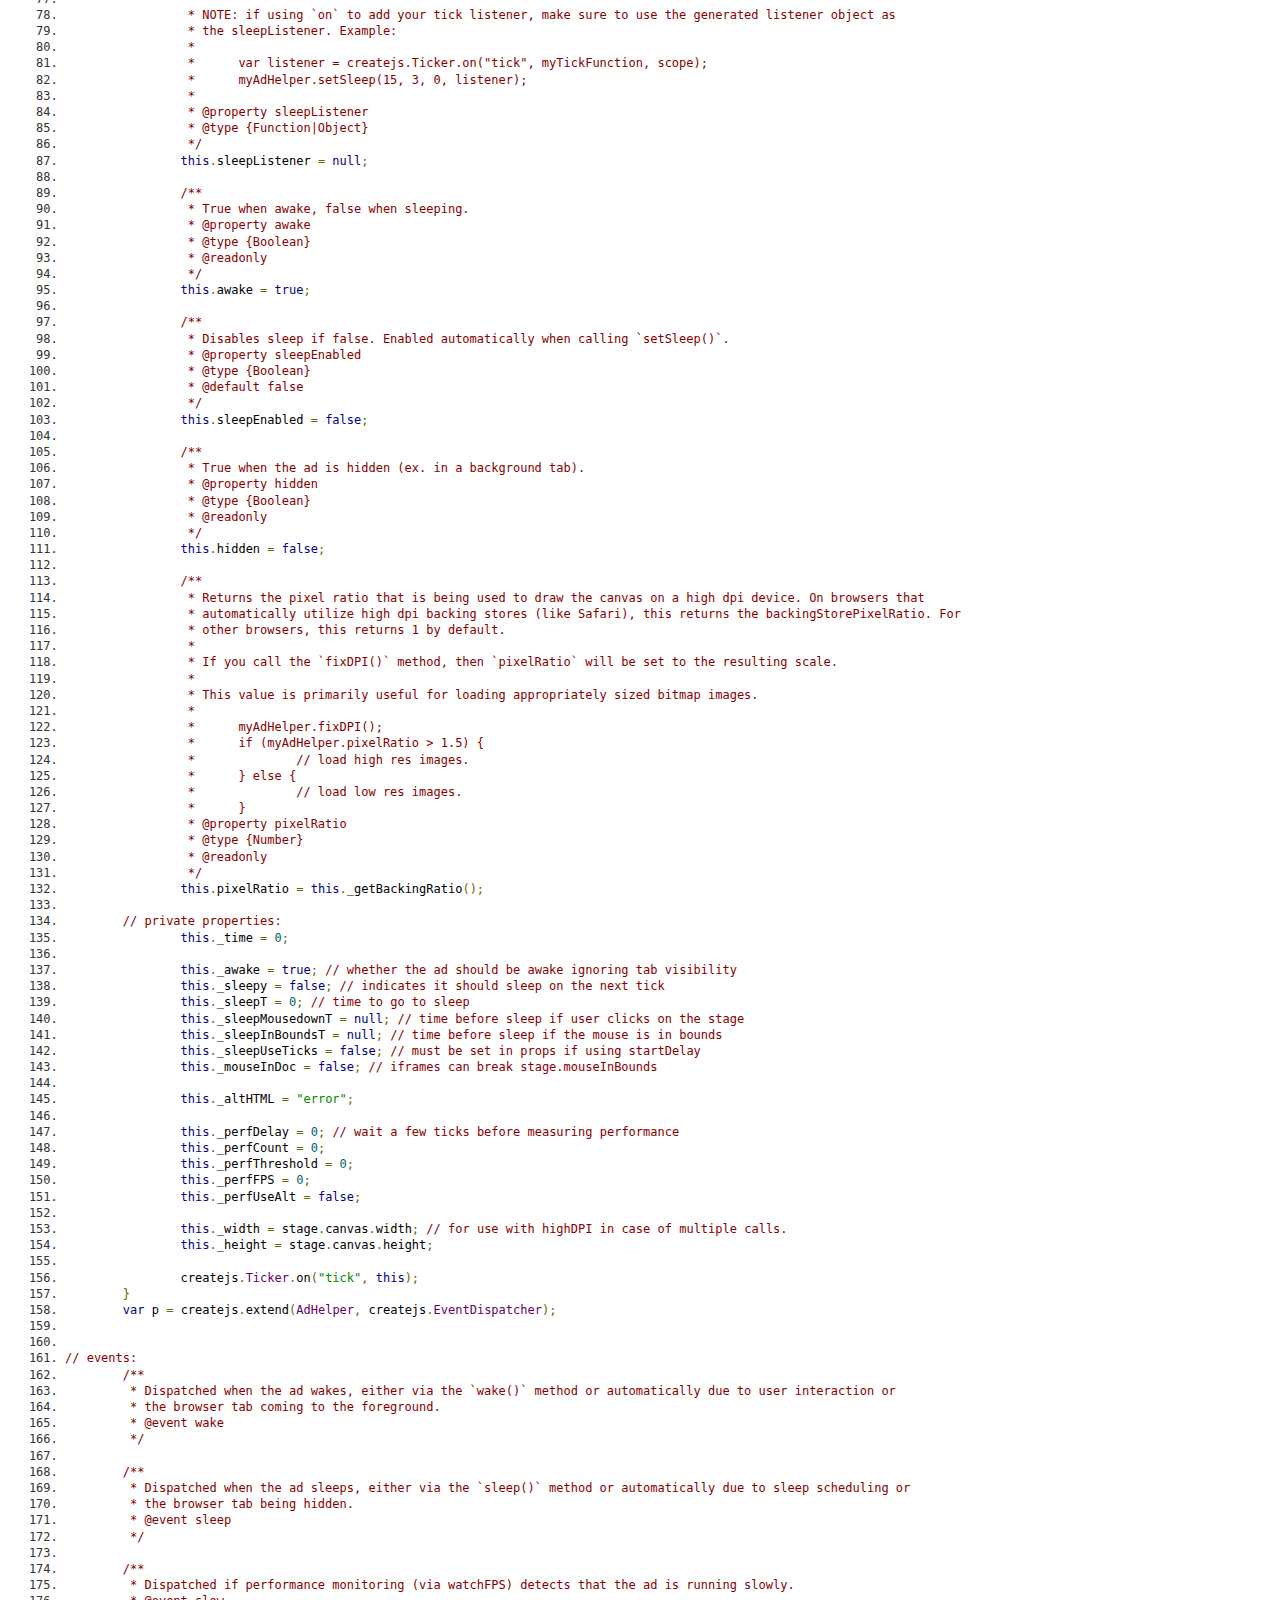
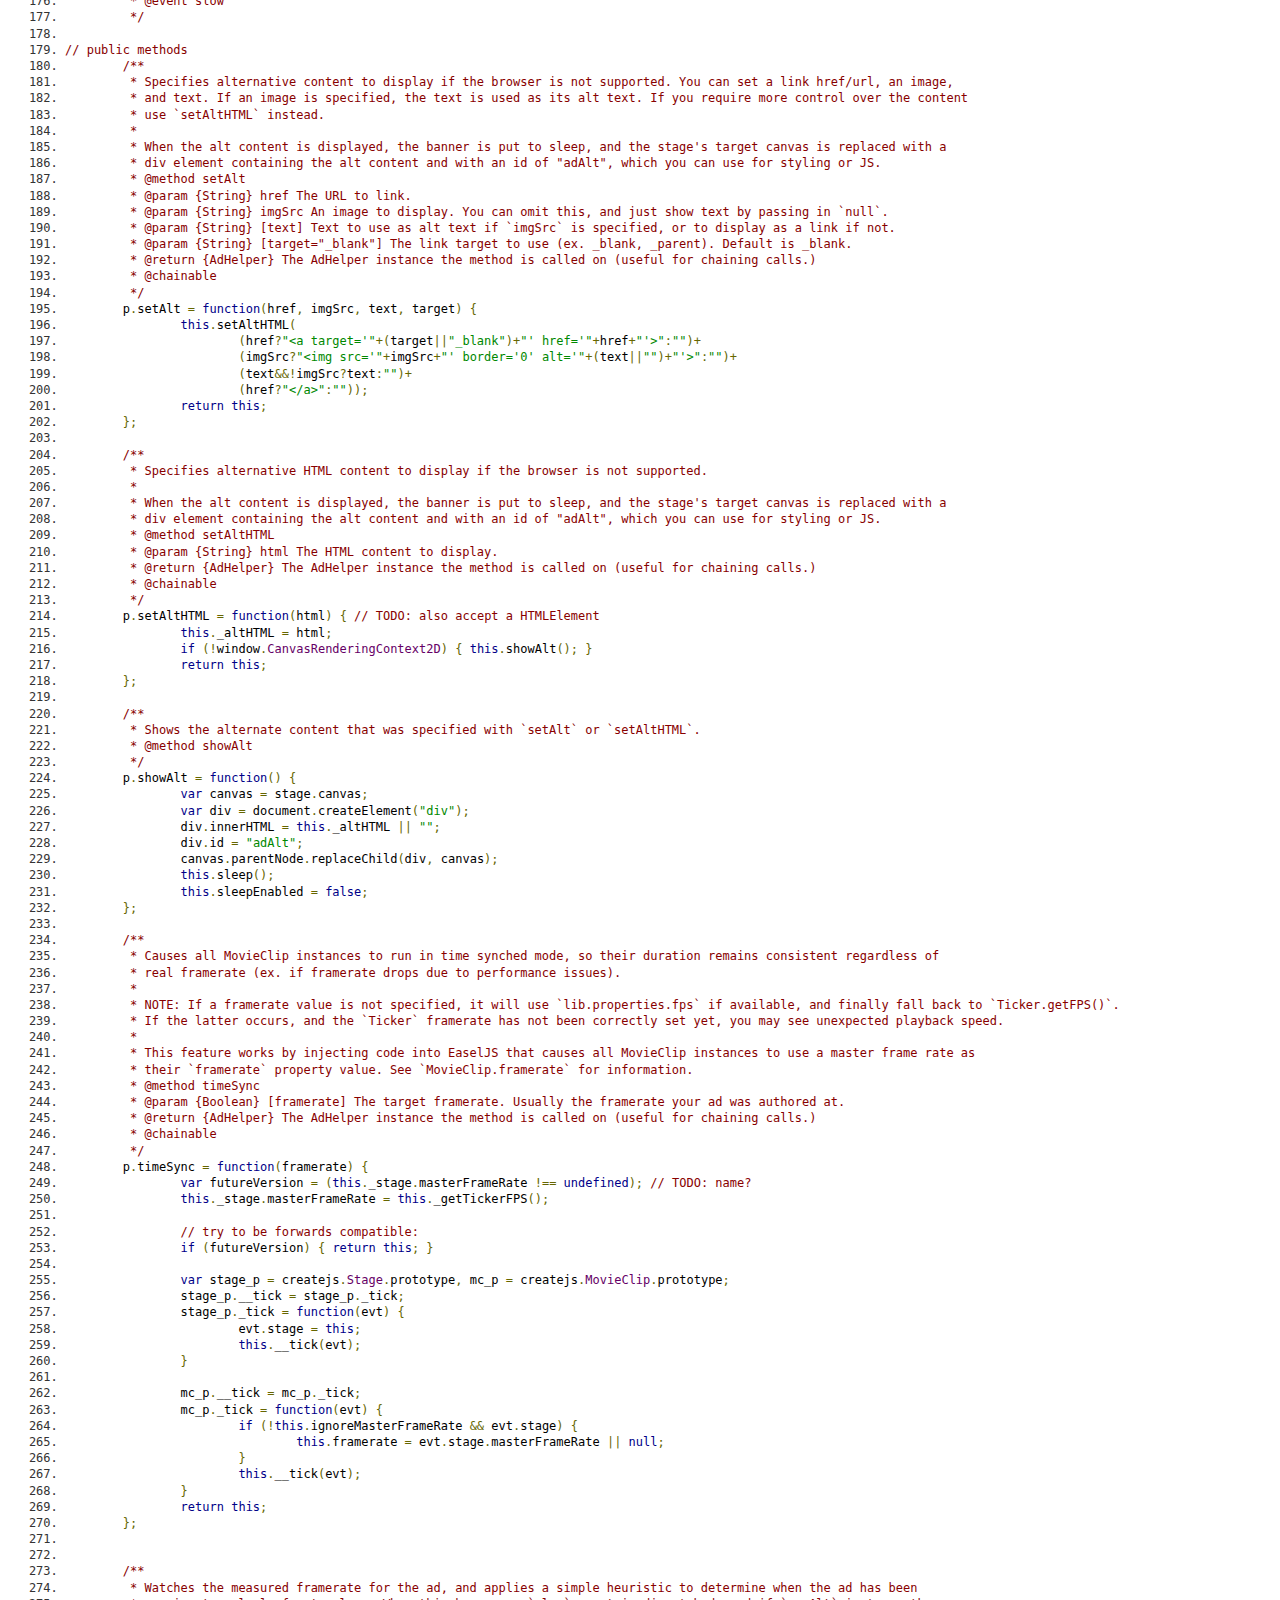
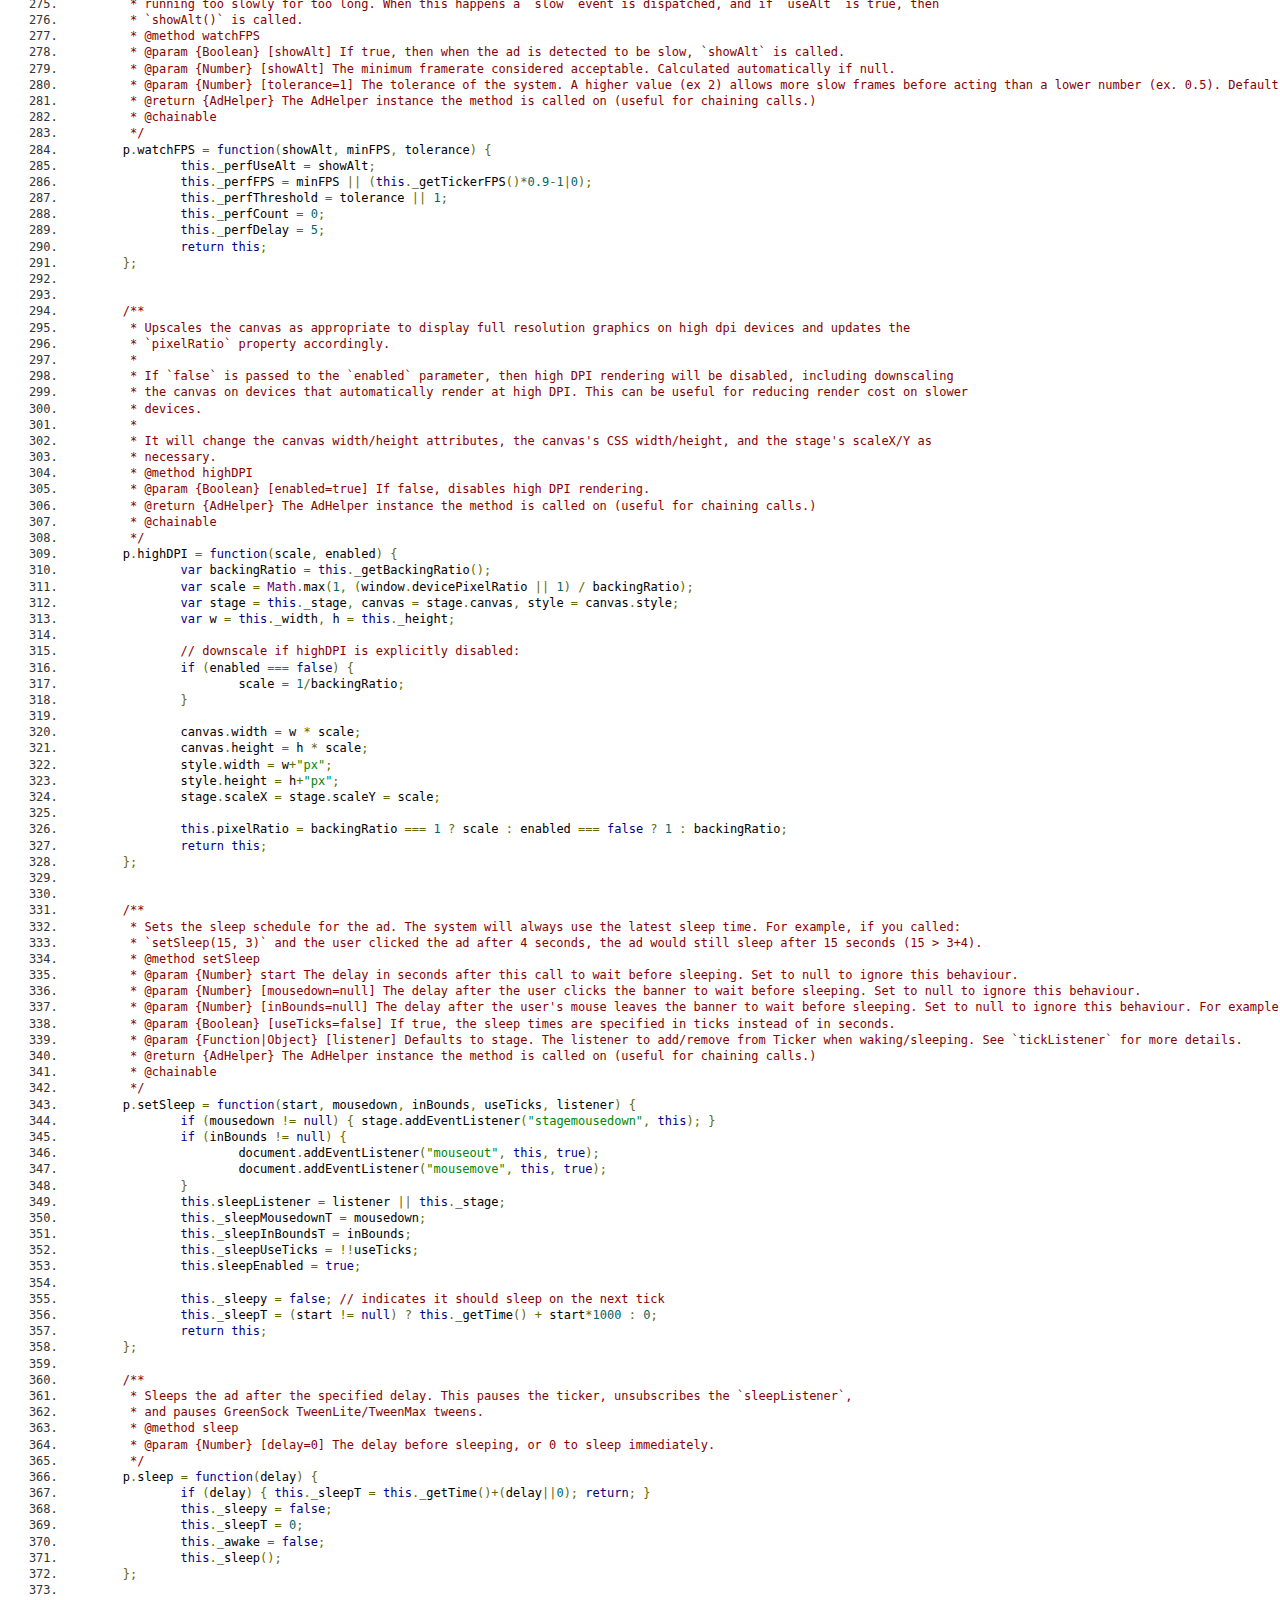
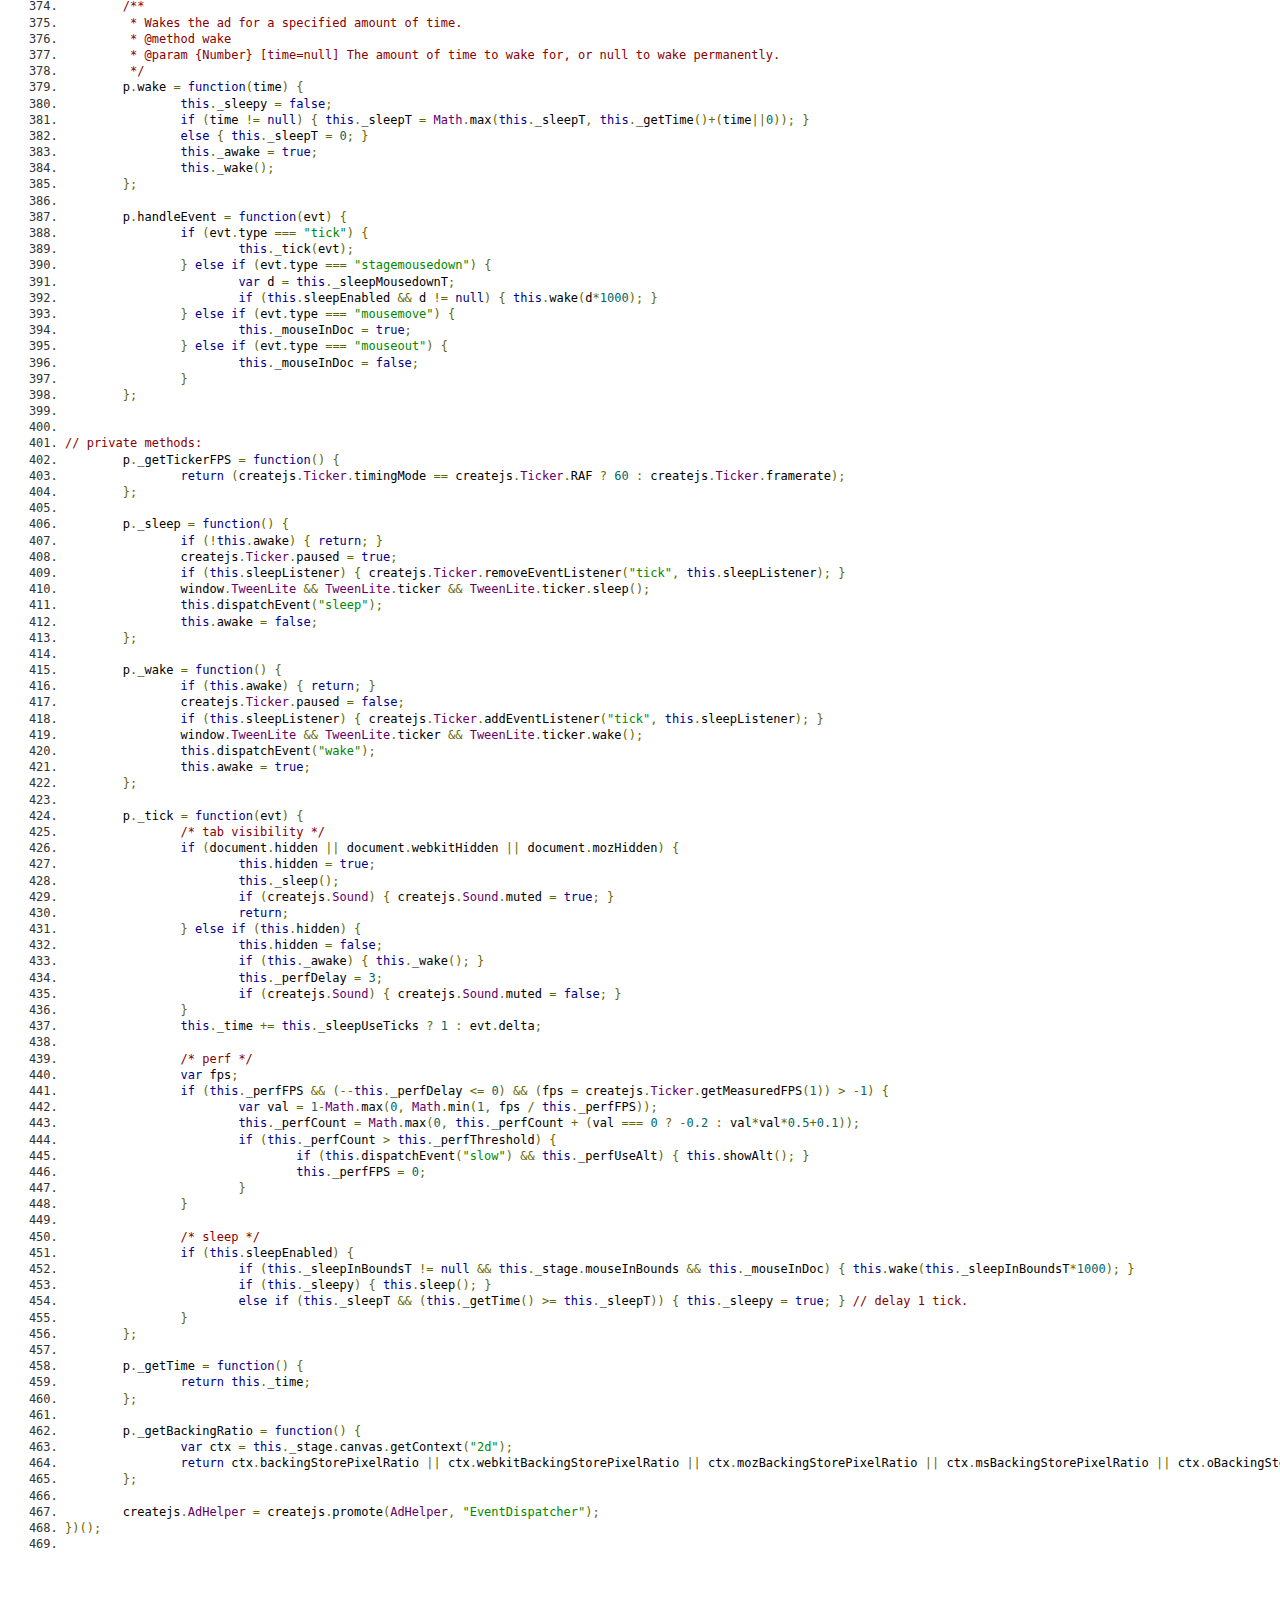
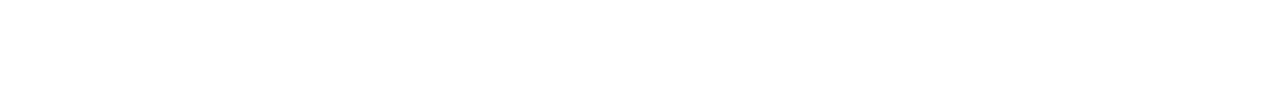
<file: AdHelper/docs/files/_Users_grant_Documents_JS_CreateJS_sandbox_Banner_AdHelper.js.html>
<!DOCTYPE html>
<html lang="en">
<head>
    <meta charset="utf-8">
    <title>/Users/grant/Documents/JS/CreateJS_sandbox/Banner/AdHelper.js</title>
    <link rel="stylesheet" href="http://yui.yahooapis.com/3.9.1/build/cssgrids/cssgrids-min.css">
    <link rel="stylesheet" href="../assets/vendor/prettify/prettify-min.css">
    <link rel="stylesheet" href="../assets/css/main.css" id="site_styles">
    <link rel="shortcut icon" type="image/png" href="../assets/favicon.png">
    <script src="http://yui.yahooapis.com/combo?3.9.1/build/yui/yui-min.js"></script>
</head>
<body class="yui3-skin-sam">

<div id="doc">
    <div id="hd" class="yui3-g header">
        <div class="yui3-u-3-4">
            
                <h1><img src="../assets/css/logo.png" title=""></h1>
            
        </div>
        <div class="yui3-u-1-4 version">
            <em>API Docs for: </em>
        </div>
    </div>
    <div id="bd" class="yui3-g">

        <div class="yui3-u-1-4">
            <div id="docs-sidebar" class="sidebar apidocs">
                <div id="api-list">
    <h2 class="off-left">APIs</h2>
    <div id="api-tabview" class="tabview">
        <ul class="tabs">
            <li><a href="#api-classes">Classes</a></li>
            <li><a href="#api-modules">Modules</a></li>
        </ul>

        <div id="api-tabview-filter">
            <input type="search" id="api-filter" placeholder="Type to filter APIs">
        </div>

        <div id="api-tabview-panel">
            <ul id="api-classes" class="apis classes">
            
                <li><a href="../classes/AdHelper.html">AdHelper</a></li>
            
            </ul>

            <ul id="api-modules" class="apis modules">
            
            </ul>
        </div>
    </div>
</div>

            </div>
        </div>
        <div class="yui3-u-3-4">
                <div id="api-options">
        Show:
        <label for="api-show-inherited">
            <input type="checkbox" id="api-show-inherited" checked>
            Inherited
        </label>

        <label for="api-show-protected">
            <input type="checkbox" id="api-show-protected">
            Protected
        </label>

        <label for="api-show-private">
            <input type="checkbox" id="api-show-private">
            Private
        </label>
        <label for="api-show-deprecated">
            <input type="checkbox" id="api-show-deprecated">
            Deprecated
        </label>

    </div>


            <div class="apidocs">
                <div id="docs-main">
                    <div class="content">
                        <h1 class="file-heading">File: /Users/grant/Documents/JS/CreateJS_sandbox/Banner/AdHelper.js</h1>

<div class="file">
    <pre class="code prettyprint linenums">
/*
 * AdHelper
 * Visit http://createjs.com/ for documentation, updates and examples.
 *
 *
 * Copyright (c) 2015 gskinner.com, inc.
 *
 * Permission is hereby granted, free of charge, to any person
 * obtaining a copy of this software and associated documentation
 * files (the &quot;Software&quot;), to deal in the Software without
 * restriction, including without limitation the rights to use,
 * copy, modify, merge, publish, distribute, sublicense, and/or sell
 * copies of the Software, and to permit persons to whom the
 * Software is furnished to do so, subject to the following
 * conditions:
 *
 * The above copyright notice and this permission notice shall be
 * included in all copies or substantial portions of the Software.
 *
 * THE SOFTWARE IS PROVIDED &quot;AS IS&quot;, WITHOUT WARRANTY OF ANY KIND,
 * EXPRESS OR IMPLIED, INCLUDING BUT NOT LIMITED TO THE WARRANTIES
 * OF MERCHANTABILITY, FITNESS FOR A PARTICULAR PURPOSE AND
 * NONINFRINGEMENT. IN NO EVENT SHALL THE AUTHORS OR COPYRIGHT
 * HOLDERS BE LIABLE FOR ANY CLAIM, DAMAGES OR OTHER LIABILITY,
 * WHETHER IN AN ACTION OF CONTRACT, TORT OR OTHERWISE, ARISING
 * FROM, OUT OF OR IN CONNECTION WITH THE SOFTWARE OR THE USE OR
 * OTHER DEALINGS IN THE SOFTWARE.
 */

// namespace:
this.createjs = this.createjs || {};

(function(){
&quot;use strict&quot;;
	
// constructor
	/**
	 * Class that provides a number of helpful capabilities for online advertisements such as:&lt;ol&gt;
	 * &lt;li&gt; sleep/pause and mute the ad while it&#x27;s in a background tab
	 * &lt;li&gt; sleep/pause after a delay &amp; wake on interaction
	 * &lt;li&gt; display alternate content if the browser isn&#x27;t supported
	 * &lt;li&gt; watch framerate and display alternate content if slow
	 * &lt;li&gt; time-synch playback to maintain duration even when framerate is slow
	 * &lt;li&gt; ensure full resolution graphics on high DPI screens
	 * &lt;/ol&gt;
	 * These features work together. For example, sleep time will be deferred and performance
	 * measurements will be halted when an ad is paused due to being in a background tab.
	 * 
	 * Background tab detection is enabled automatically, and works in all browsers that support the page visibility API. This includes all
	 * modern browsers except IE &lt;10, Opera Mini, and the Android Browser &lt;4.4. Note that audio is currently muted, not
	 * paused, which can cause audio to become desynched. Use the &quot;sleep&quot; and &quot;wake&quot; events to pause/resume your audio
	 * if this is a problem.
	 * 
	 * Most methods can be chained to allow single line initialization. For example, this would
	 * create an ad helper that sleeps after 15s, and has alt content:
	 * 
	 * Background tab detection works in all browsers that support the page visibility API. This includes all
	 * modern browsers except IE &lt;10, Opera Mini, and the Android Browser &lt;4.4.
	 * 
	 * 	var ad = new AdHelper(myStage).setSleep(15).setAlt(&quot;http://createjs.com/&quot;,&quot;altImage.jpg&quot;);
	 * 
	 * NOTE: This class is specifically designed to work in an advertising environment, where the ad
	 * is isolated to its own iframe. It can cause problems if there are multiple CreateJS
	 * experiences in the same document.
	 * @class AdHelper
	 * @param {Stage} stage The target Stage object.
	 * @extends EventDispatcher
	 */
	function AdHelper(stage) {
		this._stage = stage; // up here because its used by pixelRatio.
		
	// public properties:
		/**
		 * This listener will be removed from the Ticker when the ad sleeps, and added back when it wakes.
		 * By default this will be the stage, to stop updates when sleeping, however if you define your own tick
		 * handler that subsequently calls &#x60;stage.update&#x60; you should specify it instead.
		 * 
		 * NOTE: if using &#x60;on&#x60; to add your tick listener, make sure to use the generated listener object as
		 * the sleepListener. Example:
		 * 
		 * 	var listener = createjs.Ticker.on(&quot;tick&quot;, myTickFunction, scope);
		 * 	myAdHelper.setSleep(15, 3, 0, listener);
		 * 
		 * @property sleepListener
		 * @type {Function|Object}
		 */
		this.sleepListener = null;
		
		/**
		 * True when awake, false when sleeping.
		 * @property awake
		 * @type {Boolean}
		 * @readonly
		 */
		this.awake = true;
		
		/**
		 * Disables sleep if false. Enabled automatically when calling &#x60;setSleep()&#x60;.
		 * @property sleepEnabled
		 * @type {Boolean}
		 * @default false
		 */
		this.sleepEnabled = false;
		
		/**
		 * True when the ad is hidden (ex. in a background tab).
		 * @property hidden
		 * @type {Boolean}
		 * @readonly
		 */
		this.hidden = false;
		
		/**
		 * Returns the pixel ratio that is being used to draw the canvas on a high dpi device. On browsers that
		 * automatically utilize high dpi backing stores (like Safari), this returns the backingStorePixelRatio. For
		 * other browsers, this returns 1 by default.
		 * 
		 * If you call the &#x60;fixDPI()&#x60; method, then &#x60;pixelRatio&#x60; will be set to the resulting scale.
		 * 
		 * This value is primarily useful for loading appropriately sized bitmap images.
		 * 
		 * 	myAdHelper.fixDPI();
		 * 	if (myAdHelper.pixelRatio &gt; 1.5) {
		 * 		// load high res images.
		 * 	} else {
		 * 		// load low res images.
		 * 	}
		 * @property pixelRatio
		 * @type {Number}
		 * @readonly
		 */
		this.pixelRatio = this._getBackingRatio();
		
	// private properties:
		this._time = 0;
		
		this._awake = true; // whether the ad should be awake ignoring tab visibility
		this._sleepy = false; // indicates it should sleep on the next tick
		this._sleepT = 0; // time to go to sleep
		this._sleepMousedownT = null; // time before sleep if user clicks on the stage
		this._sleepInBoundsT = null; // time before sleep if the mouse is in bounds
		this._sleepUseTicks = false; // must be set in props if using startDelay
		this._mouseInDoc = false; // iframes can break stage.mouseInBounds
		
		this._altHTML = &quot;error&quot;;
		
		this._perfDelay = 0; // wait a few ticks before measuring performance
		this._perfCount = 0;
		this._perfThreshold = 0;
		this._perfFPS = 0;
		this._perfUseAlt = false;
		
		this._width = stage.canvas.width; // for use with highDPI in case of multiple calls.
		this._height = stage.canvas.height;
		
		createjs.Ticker.on(&quot;tick&quot;, this);
	}
	var p = createjs.extend(AdHelper, createjs.EventDispatcher);
	
	
// events:
	/**
	 * Dispatched when the ad wakes, either via the &#x60;wake()&#x60; method or automatically due to user interaction or
	 * the browser tab coming to the foreground.
	 * @event wake
	 */
	 
	/**
	 * Dispatched when the ad sleeps, either via the &#x60;sleep()&#x60; method or automatically due to sleep scheduling or
	 * the browser tab being hidden.
	 * @event sleep
	 */
	 
	/**
	 * Dispatched if performance monitoring (via watchFPS) detects that the ad is running slowly.
	 * @event slow
	 */

// public methods
	/**
	 * Specifies alternative content to display if the browser is not supported. You can set a link href/url, an image,
	 * and text. If an image is specified, the text is used as its alt text. If you require more control over the content
	 * use &#x60;setAltHTML&#x60; instead.
	 * 
	 * When the alt content is displayed, the banner is put to sleep, and the stage&#x27;s target canvas is replaced with a
	 * div element containing the alt content and with an id of &quot;adAlt&quot;, which you can use for styling or JS.
	 * @method setAlt
	 * @param {String} href The URL to link.
	 * @param {String} imgSrc An image to display. You can omit this, and just show text by passing in &#x60;null&#x60;.
	 * @param {String} [text] Text to use as alt text if &#x60;imgSrc&#x60; is specified, or to display as a link if not.
	 * @param {String} [target=&quot;_blank&quot;] The link target to use (ex. _blank, _parent). Default is _blank.
	 * @return {AdHelper} The AdHelper instance the method is called on (useful for chaining calls.)
	 * @chainable
	 */
	p.setAlt = function(href, imgSrc, text, target) {
		this.setAltHTML(
			(href?&quot;&lt;a target=&#x27;&quot;+(target||&quot;_blank&quot;)+&quot;&#x27; href=&#x27;&quot;+href+&quot;&#x27;&gt;&quot;:&quot;&quot;)+ 
			(imgSrc?&quot;&lt;img src=&#x27;&quot;+imgSrc+&quot;&#x27; border=&#x27;0&#x27; alt=&#x27;&quot;+(text||&quot;&quot;)+&quot;&#x27;&gt;&quot;:&quot;&quot;)+
			(text&amp;&amp;!imgSrc?text:&quot;&quot;)+
			(href?&quot;&lt;/a&gt;&quot;:&quot;&quot;));
		return this;
	};
	
	/**
	 * Specifies alternative HTML content to display if the browser is not supported.
	 * 
	 * When the alt content is displayed, the banner is put to sleep, and the stage&#x27;s target canvas is replaced with a
	 * div element containing the alt content and with an id of &quot;adAlt&quot;, which you can use for styling or JS.
	 * @method setAltHTML
	 * @param {String} html The HTML content to display.
	 * @return {AdHelper} The AdHelper instance the method is called on (useful for chaining calls.)
	 * @chainable
	 */
	p.setAltHTML = function(html) { // TODO: also accept a HTMLElement
		this._altHTML = html;
		if (!window.CanvasRenderingContext2D) { this.showAlt(); }
		return this;
	};
	
	/**
	 * Shows the alternate content that was specified with &#x60;setAlt&#x60; or &#x60;setAltHTML&#x60;.
	 * @method showAlt
	 */
	p.showAlt = function() {
		var canvas = stage.canvas;
		var div = document.createElement(&quot;div&quot;);
		div.innerHTML = this._altHTML || &quot;&quot;;
		div.id = &quot;adAlt&quot;;
		canvas.parentNode.replaceChild(div, canvas);
		this.sleep();
		this.sleepEnabled = false;
	};
	
	/**
	 * Causes all MovieClip instances to run in time synched mode, so their duration remains consistent regardless of
	 * real framerate (ex. if framerate drops due to performance issues).
	 * 
	 * NOTE: If a framerate value is not specified, it will use &#x60;lib.properties.fps&#x60; if available, and finally fall back to &#x60;Ticker.getFPS()&#x60;.
	 * If the latter occurs, and the &#x60;Ticker&#x60; framerate has not been correctly set yet, you may see unexpected playback speed.
	 * 
	 * This feature works by injecting code into EaselJS that causes all MovieClip instances to use a master frame rate as
	 * their &#x60;framerate&#x60; property value. See &#x60;MovieClip.framerate&#x60; for information.
	 * @method timeSync
	 * @param {Boolean} [framerate] The target framerate. Usually the framerate your ad was authored at.
	 * @return {AdHelper} The AdHelper instance the method is called on (useful for chaining calls.)
	 * @chainable
	 */
	p.timeSync = function(framerate) {
		var futureVersion = (this._stage.masterFrameRate !== undefined); // TODO: name?
		this._stage.masterFrameRate = this._getTickerFPS();
		
		// try to be forwards compatible:
		if (futureVersion) { return this; }
		
		var stage_p = createjs.Stage.prototype, mc_p = createjs.MovieClip.prototype;
		stage_p.__tick = stage_p._tick;
		stage_p._tick = function(evt) {
			evt.stage = this;
			this.__tick(evt);
		}
		
		mc_p.__tick = mc_p._tick;
		mc_p._tick = function(evt) {
			if (!this.ignoreMasterFrameRate &amp;&amp; evt.stage) {
				this.framerate = evt.stage.masterFrameRate || null;
			}
			this.__tick(evt);
		}
		return this;
	};
	
	
	/**
	 * Watches the measured framerate for the ad, and applies a simple heuristic to determine when the ad has been
	 * running too slowly for too long. When this happens a &#x60;slow&#x60; event is dispatched, and if &#x60;useAlt&#x60; is true, then
	 * &#x60;showAlt()&#x60; is called.
	 * @method watchFPS
	 * @param {Boolean} [showAlt] If true, then when the ad is detected to be slow, &#x60;showAlt&#x60; is called.
	 * @param {Number} [showAlt] The minimum framerate considered acceptable. Calculated automatically if null.
	 * @param {Number} [tolerance=1] The tolerance of the system. A higher value (ex 2) allows more slow frames before acting than a lower number (ex. 0.5). Default is 1.
	 * @return {AdHelper} The AdHelper instance the method is called on (useful for chaining calls.)
	 * @chainable
	 */
	p.watchFPS = function(showAlt, minFPS, tolerance) {
		this._perfUseAlt = showAlt;
		this._perfFPS = minFPS || (this._getTickerFPS()*0.9-1|0);
		this._perfThreshold = tolerance || 1;
		this._perfCount = 0;
		this._perfDelay = 5;
		return this;
	};
	
	
	/**
	 * Upscales the canvas as appropriate to display full resolution graphics on high dpi devices and updates the
	 * &#x60;pixelRatio&#x60; property accordingly.
	 * 
	 * If &#x60;false&#x60; is passed to the &#x60;enabled&#x60; parameter, then high DPI rendering will be disabled, including downscaling
	 * the canvas on devices that automatically render at high DPI. This can be useful for reducing render cost on slower
	 * devices.
	 * 
	 * It will change the canvas width/height attributes, the canvas&#x27;s CSS width/height, and the stage&#x27;s scaleX/Y as
	 * necessary.
	 * @method highDPI
	 * @param {Boolean} [enabled=true] If false, disables high DPI rendering.
	 * @return {AdHelper} The AdHelper instance the method is called on (useful for chaining calls.)
	 * @chainable
	 */
	p.highDPI = function(scale, enabled) {
		var backingRatio = this._getBackingRatio();
		var scale = Math.max(1, (window.devicePixelRatio || 1) / backingRatio);
		var stage = this._stage, canvas = stage.canvas, style = canvas.style;
		var w = this._width, h = this._height;
		
		// downscale if highDPI is explicitly disabled:
		if (enabled === false) {
			scale = 1/backingRatio;
		}
		
		canvas.width = w * scale;
		canvas.height = h * scale;
		style.width = w+&quot;px&quot;;
		style.height = h+&quot;px&quot;;
		stage.scaleX = stage.scaleY = scale;
		
		this.pixelRatio = backingRatio === 1 ? scale : enabled === false ? 1 : backingRatio;
		return this;
	};
	
	
	/**
	 * Sets the sleep schedule for the ad. The system will always use the latest sleep time. For example, if you called:
	 * &#x60;setSleep(15, 3)&#x60; and the user clicked the ad after 4 seconds, the ad would still sleep after 15 seconds (15 &gt; 3+4).
	 * @method setSleep
	 * @param {Number} start The delay in seconds after this call to wait before sleeping. Set to null to ignore this behaviour.
	 * @param {Number} [mousedown=null] The delay after the user clicks the banner to wait before sleeping. Set to null to ignore this behaviour.
	 * @param {Number} [inBounds=null] The delay after the user&#x27;s mouse leaves the banner to wait before sleeping. Set to null to ignore this behaviour. For example, set to 0 to wake when the mouse enters, and sleep immediately when it leaves.
	 * @param {Boolean} [useTicks=false] If true, the sleep times are specified in ticks instead of in seconds.
	 * @param {Function|Object} [listener] Defaults to stage. The listener to add/remove from Ticker when waking/sleeping. See &#x60;tickListener&#x60; for more details.
	 * @return {AdHelper} The AdHelper instance the method is called on (useful for chaining calls.)
	 * @chainable
	 */
	p.setSleep = function(start, mousedown, inBounds, useTicks, listener) {
		if (mousedown != null) { stage.addEventListener(&quot;stagemousedown&quot;, this); }
		if (inBounds != null) {
			document.addEventListener(&quot;mouseout&quot;, this, true);
			document.addEventListener(&quot;mousemove&quot;, this, true);
		}
		this.sleepListener = listener || this._stage;
		this._sleepMousedownT = mousedown;
		this._sleepInBoundsT = inBounds;
		this._sleepUseTicks = !!useTicks;
		this.sleepEnabled = true;
		
		this._sleepy = false; // indicates it should sleep on the next tick
		this._sleepT = (start != null) ? this._getTime() + start*1000 : 0;
		return this;
	};
	
	/**
	 * Sleeps the ad after the specified delay. This pauses the ticker, unsubscribes the &#x60;sleepListener&#x60;,
	 * and pauses GreenSock TweenLite/TweenMax tweens.
	 * @method sleep
	 * @param {Number} [delay=0] The delay before sleeping, or 0 to sleep immediately.
	 */
	p.sleep = function(delay) {
		if (delay) { this._sleepT = this._getTime()+(delay||0); return; }
		this._sleepy = false;
		this._sleepT = 0;
		this._awake = false;
		this._sleep();
	};
	
	/**
	 * Wakes the ad for a specified amount of time.
	 * @method wake
	 * @param {Number} [time=null] The amount of time to wake for, or null to wake permanently.
	 */
	p.wake = function(time) {
		this._sleepy = false;
		if (time != null) { this._sleepT = Math.max(this._sleepT, this._getTime()+(time||0)); }
		else { this._sleepT = 0; }
		this._awake = true;
		this._wake();
	};
	
	p.handleEvent = function(evt) {
		if (evt.type === &quot;tick&quot;) {
			this._tick(evt);
		} else if (evt.type === &quot;stagemousedown&quot;) {
			var d = this._sleepMousedownT;
			if (this.sleepEnabled &amp;&amp; d != null) { this.wake(d*1000); }
		} else if (evt.type === &quot;mousemove&quot;) {
			this._mouseInDoc = true;
		} else if (evt.type === &quot;mouseout&quot;) {
			this._mouseInDoc = false;
		}
	};

	
// private methods:
	p._getTickerFPS = function() {
		return (createjs.Ticker.timingMode == createjs.Ticker.RAF ? 60 : createjs.Ticker.framerate);
	};
	
	p._sleep = function() {
		if (!this.awake) { return; }
		createjs.Ticker.paused = true;
		if (this.sleepListener) { createjs.Ticker.removeEventListener(&quot;tick&quot;, this.sleepListener); }
		window.TweenLite &amp;&amp; TweenLite.ticker &amp;&amp; TweenLite.ticker.sleep();
		this.dispatchEvent(&quot;sleep&quot;);
		this.awake = false;
	};
	
	p._wake = function() {
		if (this.awake) { return; }
		createjs.Ticker.paused = false;
		if (this.sleepListener) { createjs.Ticker.addEventListener(&quot;tick&quot;, this.sleepListener); }
		window.TweenLite &amp;&amp; TweenLite.ticker &amp;&amp; TweenLite.ticker.wake();
		this.dispatchEvent(&quot;wake&quot;);
		this.awake = true;
	};

	p._tick = function(evt) {
		/* tab visibility */
		if (document.hidden || document.webkitHidden || document.mozHidden) {
			this.hidden = true;
			this._sleep();
			if (createjs.Sound) { createjs.Sound.muted = true; }
			return;
		} else if (this.hidden) {
			this.hidden = false;
			if (this._awake) { this._wake(); }
			this._perfDelay = 3;
			if (createjs.Sound) { createjs.Sound.muted = false; }
		}
		this._time += this._sleepUseTicks ? 1 : evt.delta;
		
		/* perf */
		var fps;
		if (this._perfFPS &amp;&amp; (--this._perfDelay &lt;= 0) &amp;&amp; (fps = createjs.Ticker.getMeasuredFPS(1)) &gt; -1) {
			var val = 1-Math.max(0, Math.min(1, fps / this._perfFPS));
			this._perfCount = Math.max(0, this._perfCount + (val === 0 ? -0.2 : val*val*0.5+0.1));
			if (this._perfCount &gt; this._perfThreshold) {
				if (this.dispatchEvent(&quot;slow&quot;) &amp;&amp; this._perfUseAlt) { this.showAlt(); }
				this._perfFPS = 0;
			}
		}
		
		/* sleep */
		if (this.sleepEnabled) {
			if (this._sleepInBoundsT != null &amp;&amp; this._stage.mouseInBounds &amp;&amp; this._mouseInDoc) { this.wake(this._sleepInBoundsT*1000); }
			if (this._sleepy) { this.sleep(); }
			else if (this._sleepT &amp;&amp; (this._getTime() &gt;= this._sleepT)) { this._sleepy = true; } // delay 1 tick.
		}
	};
	
	p._getTime = function() {
		return this._time;
	};
	
	p._getBackingRatio = function() {
		var ctx = this._stage.canvas.getContext(&quot;2d&quot;);
		return ctx.backingStorePixelRatio || ctx.webkitBackingStorePixelRatio || ctx.mozBackingStorePixelRatio || ctx.msBackingStorePixelRatio || ctx.oBackingStorePixelRatio || 1;
	};

	createjs.AdHelper = createjs.promote(AdHelper, &quot;EventDispatcher&quot;);
})();
    </pre>
</div>

                    </div>
                </div>
            </div>
        </div>
    </div>
</div>
<script src="../assets/vendor/prettify/prettify-min.js"></script>
<script>prettyPrint();</script>
<script src="../assets/js/yui-prettify.js"></script>
<script src="../assets/../api.js"></script>
<script src="../assets/js/api-filter.js"></script>
<script src="../assets/js/api-list.js"></script>
<script src="../assets/js/api-search.js"></script>
<script src="../assets/js/apidocs.js"></script>
</body>
</html>
</file>
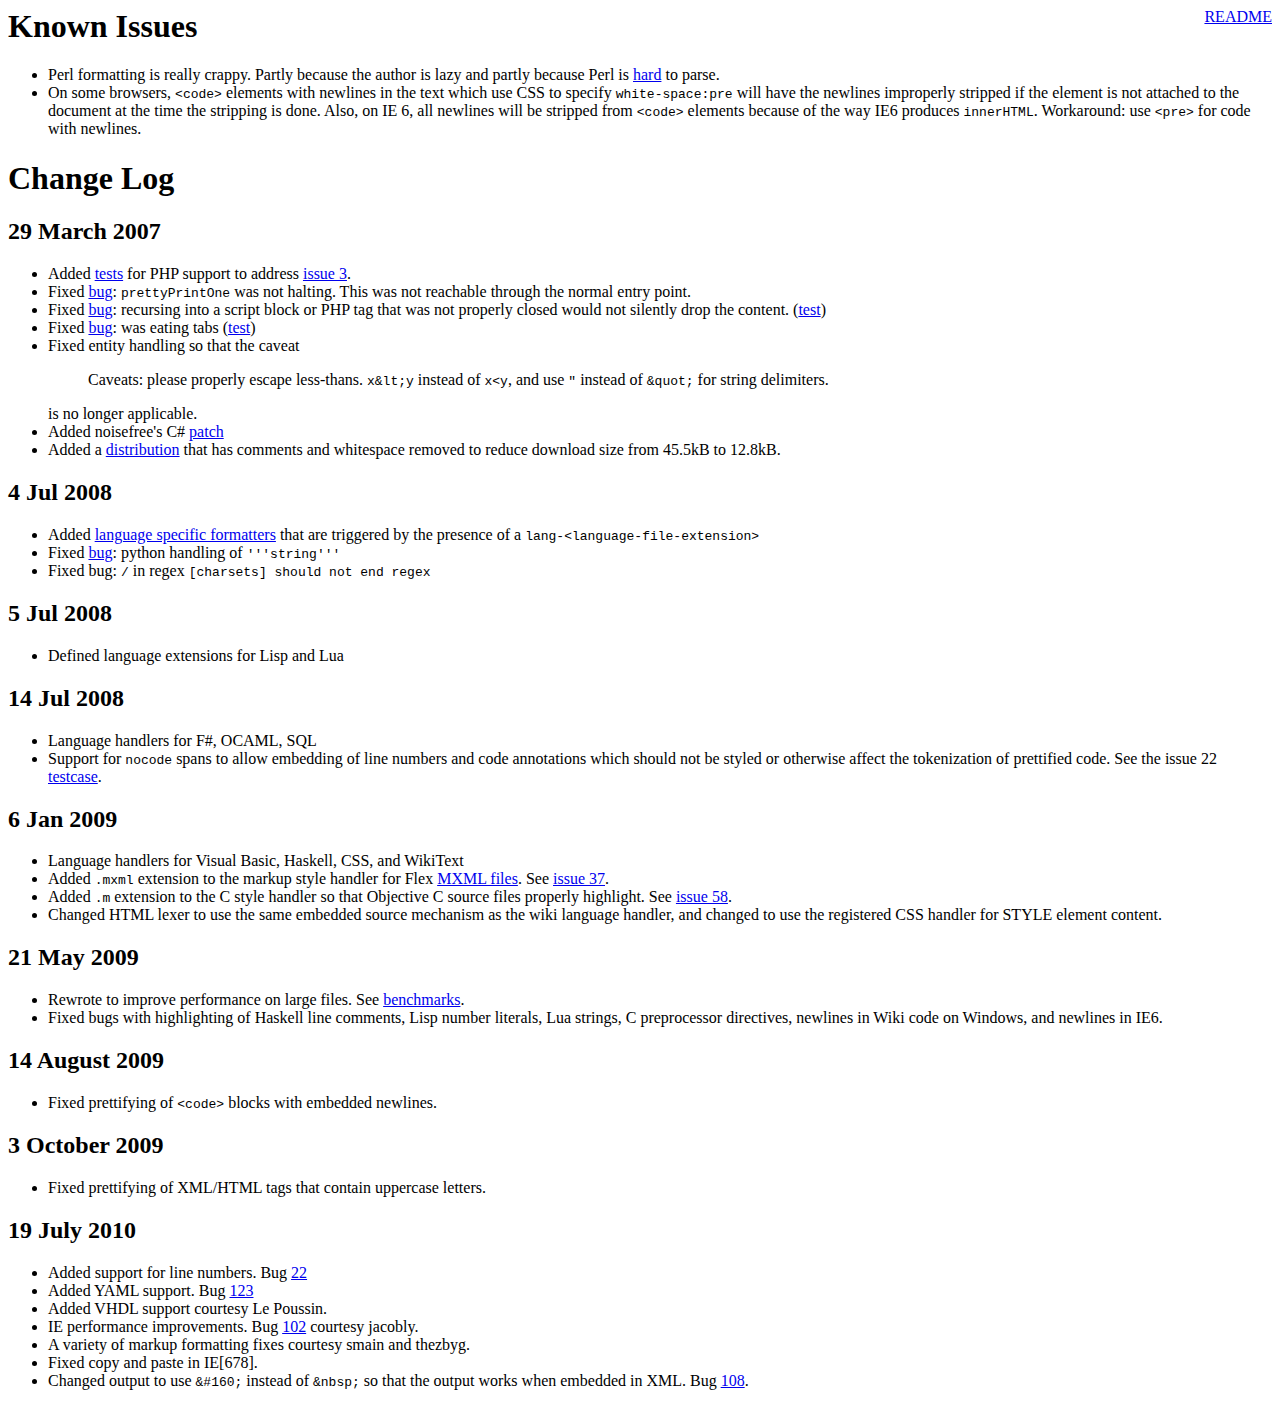
<file: AdHelper/docs/assets/vendor/prettify/CHANGES.html>
<html>
  <head>
    <meta http-equiv="Content-Type" content="text/html; charset=UTF-8">
    <title>Change Log</title>
  </head>
  <body bgcolor="white">
    <a style="float:right" href="README.html">README</a>

    <h1>Known Issues</h1>
    <ul>
      <li>Perl formatting is really crappy.  Partly because the author is lazy and
      partly because Perl is
      <a href="http://www.perlmonks.org/?node_id=663393">hard</a> to parse.
      <li>On some browsers, <code>&lt;code&gt;</code> elements with newlines in the text
      which use CSS to specify <code>white-space:pre</code> will have the newlines
      improperly stripped if the element is not attached to the document at the time
      the stripping is done.  Also, on IE 6, all newlines will be stripped from
      <code>&lt;code&gt;</code> elements because of the way IE6 produces
      <code>innerHTML</code>.  Workaround: use <code>&lt;pre&gt;</code> for code with
      newlines.
    </ul>

    <h1>Change Log</h1>
    <h2>29 March 2007</h2>
    <ul>
      <li>Added <a href="tests/prettify_test.html#PHP">tests</a> for PHP support
        to address 
      <a href="http://code.google.com/p/google-code-prettify/issues/detail?id=3"
       >issue 3</a>.
      <li>Fixed
      <a href="http://code.google.com/p/google-code-prettify/issues/detail?id=6"
       >bug</a>: <code>prettyPrintOne</code> was not halting.  This was not
        reachable through the normal entry point.
      <li>Fixed
      <a href="http://code.google.com/p/google-code-prettify/issues/detail?id=4"
       >bug</a>: recursing into a script block or PHP tag that was not properly
        closed would not silently drop the content.
        (<a href="tests/prettify_test.html#issue4">test</a>)
      <li>Fixed
      <a href="http://code.google.com/p/google-code-prettify/issues/detail?id=8"
       >bug</a>: was eating tabs
        (<a href="tests/prettify_test.html#issue8">test</a>)
      <li>Fixed entity handling so that the caveat
        <blockquote>
          <p>Caveats: please properly escape less-thans.  <tt>x&amp;lt;y</tt>
          instead of <tt>x&lt;y</tt>, and use <tt>&quot;</tt> instead of 
          <tt>&amp;quot;</tt> for string delimiters.</p>
        </blockquote>
        is no longer applicable.
      <li>Added noisefree's C#
      <a href="http://code.google.com/p/google-code-prettify/issues/detail?id=4"
       >patch</a>
      <li>Added a <a href="http://google-code-prettify.googlecode.com/files/prettify-small.zip">distribution</a> that has comments and
        whitespace removed to reduce download size from 45.5kB to 12.8kB.
    </ul>
    <h2>4 Jul 2008</h2>
    <ul>
      <li>Added <a href="http://code.google.com/p/google-code-prettify/issues/detail?id=17">language specific formatters</a> that are triggered by the presence
      of a <code>lang-&lt;language-file-extension&gt;</code></li>
      <li>Fixed <a href="http://code.google.com/p/google-code-prettify/issues/detail?id=29">bug</a>: python handling of <code>'''string'''</code>
      <li>Fixed bug: <code>/</code> in regex <code>[charsets] should not end regex</code>
    </ul>
    <h2>5 Jul 2008</h2>
    <ul>
      <li>Defined language extensions for Lisp and Lua</code>
    </ul>
    <h2>14 Jul 2008</h2>
    <ul>
      <li>Language handlers for F#, OCAML, SQL</code>
      <li>Support for <code>nocode</code> spans to allow embedding of line
      numbers and code annotations which should not be styled or otherwise
      affect the tokenization of prettified code.
      See the issue 22
      <a href="tests/prettify_test.html#issue22">testcase</a>.</code>
    </ul>
    <h2>6 Jan 2009</h2>
    <ul>
      <li>Language handlers for Visual Basic, Haskell, CSS, and WikiText</li>
      <li>Added <tt>.mxml</tt> extension to the markup style handler for
        Flex <a href="http://en.wikipedia.org/wiki/MXML">MXML files</a>.  See
        <a
        href="http://code.google.com/p/google-code-prettify/issues/detail?id=37"
        >issue 37</a>.
      <li>Added <tt>.m</tt> extension to the C style handler so that Objective
        C source files properly highlight.  See
        <a
        href="http://code.google.com/p/google-code-prettify/issues/detail?id=58"
       >issue 58</a>.
      <li>Changed HTML lexer to use the same embedded source mechanism as the
        wiki language handler, and changed to use the registered
        CSS handler for STYLE element content.
    </ul>
    <h2>21 May 2009</h2>
    <ul>
      <li>Rewrote to improve performance on large files.
        See <a href="http://mikesamuel.blogspot.com/2009/05/efficient-parsing-in-javascript.html">benchmarks</a>.</li>
      <li>Fixed bugs with highlighting of Haskell line comments, Lisp
        number literals, Lua strings, C preprocessor directives,
        newlines in Wiki code on Windows, and newlines in IE6.</li>
    </ul>
    <h2>14 August 2009</h2>
    <ul>
      <li>Fixed prettifying of <code>&lt;code&gt;</code> blocks with embedded newlines.
    </ul>
    <h2>3 October 2009</h2>
    <ul>
      <li>Fixed prettifying of XML/HTML tags that contain uppercase letters.
    </ul>
    <h2>19 July 2010</h2>
    <ul>
      <li>Added support for line numbers.  Bug
        <a href="http://code.google.com/p/google-code-prettify/issues/detail?id=22"
         >22</a></li>
      <li>Added YAML support.  Bug
        <a href="http://code.google.com/p/google-code-prettify/issues/detail?id=123"
         >123</a></li>
      <li>Added VHDL support courtesy Le Poussin.</li>
      <li>IE performance improvements.  Bug
        <a href="http://code.google.com/p/google-code-prettify/issues/detail?id=102"
         >102</a> courtesy jacobly.</li>
      <li>A variety of markup formatting fixes courtesy smain and thezbyg.</li>
      <li>Fixed copy and paste in IE[678].
      <li>Changed output to use <code>&amp;#160;</code> instead of
        <code>&amp;nbsp;</code> so that the output works when embedded in XML.
        Bug
        <a href="http://code.google.com/p/google-code-prettify/issues/detail?id=108"
         >108</a>.</li>
    </ul>
  </body>
</html>
</file>
<file: assets/styles.css>
@import url(https://fonts.googleapis.com/css?family=Titillium+Web:400,600);
@import url(https://fonts.googleapis.com/css?family=Source+Code+Pro:600);

body {
	font-family: 'Titillium Web', Arial, sans-serif;
	font-size: 14pt;
	line-height: 1.5em;
	background: #f6f6f6;
	margin:0;
}

img {
	width: 100%;
}

article {
	padding: 4.5em;
	padding-top: 1em;
	max-width: 42em;
	background: #FFF;
	color: #222;
	margin: auto;
	box-shadow: 1px 1px 8px rgba(0,0,0,0.1);
}

strong {
	color: #111;
}

a {
	text-decoration: none;
	color: #25A;
}

a:hover {
	text-decoration: underline;
}

li {
	margin-bottom: 0.66em;
}

h1, h2, h3 {
	font-family: 'Titillium Web', Arial, sans-serif;
	font-weight: bold;
	margin-top: 1.5em;
	margin-bottom: 0.5em;
	color: #111;
}

h1 {
	font-weight: normal;
	font-size: 2em;
	background: #111;
	color: white;
	padding: 0.33em;
	margin-left: -0.33em;
	margin-right: -0.33em;
	line-height: 1.25em;
}

h2 {
	font-size: 1.5em;
	border-bottom: solid #111 2.5px;
	padding-bottom: 0.15em;
}

h3 {
	font-size: 1.2em;
}

code, pre {
	font-family: 'Source Code Pro', monospace;
	background: #f6f6f6;
	border: solid #e3e3e3 1px;
	padding-left: 0.33em;
	padding-right:0.33em;
	font-size: 0.85em;
	color: #000;
}

pre {
	padding: 1em;
	overflow: auto;
	line-height: 1.3em;
	tab-size: 4;
}

hr {
	border: none;
	border-bottom: dotted #222 4px;
	display: none;
}

.toc {
	list-style-type: none;
	margin: 0;
	padding: 0;
	margin-top: 1.5em;
	line-height: 1.4em;
}

.toc li {
	margin-bottom: 0;
}

.toc1 {
	font-weight: bold;
	margin-top: 0.33em;
}

.toc2 {
	margin-left: 2em;
}

.toc3 {
	margin-left: 4em;
}

@media print {
	body, article {
		font-size: 11pt;
		background: #fff;
	}
	
	h1 {
		background: #fff;
		color: #000;
		font-weight: bold;
		border-bottom: solid black 3px;
	}
	
	h2 {
		border: 0;
	}
	
	code, pre {
		background: #f3f3f3;
		border: solid #e9e9e9 1px;
	}
}
</file>
<file: AdHelper/docs/assets/vendor/prettify/prettify-min.css>
.pln{color:#000}@media screen{.str{color:#080}.kwd{color:#008}.com{color:#800}.typ{color:#606}.lit{color:#066}.pun,.opn,.clo{color:#660}.tag{color:#008}.atn{color:#606}.atv{color:#080}.dec,.var{color:#606}.fun{color:red}}@media print,projection{.str{color:#060}.kwd{color:#006;font-weight:bold}.com{color:#600;font-style:italic}.typ{color:#404;font-weight:bold}.lit{color:#044}.pun,.opn,.clo{color:#440}.tag{color:#006;font-weight:bold}.atn{color:#404}.atv{color:#060}}pre.prettyprint{padding:2px;border:1px solid #888}ol.linenums{margin-top:0;margin-bottom:0}li.L0,li.L1,li.L2,li.L3,li.L5,li.L6,li.L7,li.L8{list-style-type:none}li.L1,li.L3,li.L5,li.L7,li.L9{background:#eee}
</file>
<file: AdHelper/docs/assets/css/main.css>
/*
Font sizes for all selectors other than the body are given in percentages,
with 100% equal to 13px. To calculate a font size percentage, multiply the
desired size in pixels by 7.6923076923.

Here's a quick lookup table:

10px - 76.923%
11px - 84.615%
12px - 92.308%
13px - 100%
14px - 107.692%
15px - 115.385%
16px - 123.077%
17px - 130.769%
18px - 138.462%
19px - 146.154%
20px - 153.846%
*/

html {
    background: #fff;
    color: #333;
    overflow-y: scroll;
}

body {
    /*font: 13px/1.4 'Lucida Grande', 'Lucida Sans Unicode', 'DejaVu Sans', 'Bitstream Vera Sans', 'Helvetica', 'Arial', sans-serif;*/
    font: 13px/1.4 'Helvetica', 'Arial', sans-serif;
    margin: 0;
    padding: 0;
}

/* -- Links ----------------------------------------------------------------- */
a {
    color: #356de4;
    text-decoration: none;
}

.hidden {
    display: none;
}

a:hover { text-decoration: underline; }

/* "Jump to Table of Contents" link is shown to assistive tools, but hidden from
   sight until it's focused. */
.jump {
    position: absolute;
    padding: 3px 6px;
    left: -99999px;
    top: 0;
}

.jump:focus { left: 40%; }

/* -- Paragraphs ------------------------------------------------------------ */
p { margin: 1.3em 0; }
dd p, td p { margin-bottom: 0; }
dd p:first-child, td p:first-child { margin-top: 0; }

/* -- Headings -------------------------------------------------------------- */
h1, h2, h3, h4, h5, h6 {
    color: #D98527;/*was #f80*/
    font-family: 'Trebuchet MS', sans-serif;
    font-weight: bold;
    line-height: 1.1;
    margin: 1.1em 0 0.5em;
}

h1 {
    font-size: 184.6%;
    color: #30418C;
    margin: 0.75em 0 0.5em;
}

h2 {
    font-size: 153.846%;
    color: #E48A2B;
}

h3 { font-size: 138.462%; }

h4 {
    border-bottom: 1px solid #DBDFEA;
    color: #E48A2B;
    font-size: 115.385%;
    font-weight: normal;
    padding-bottom: 2px;
}

h5, h6 { font-size: 107.692%; }

/* -- Code and examples ----------------------------------------------------- */
code, kbd, pre, samp {
    font-family: Menlo, Monaco, 'DejaVu Sans Mono', 'Bitstream Vera Sans Mono', 'Courier New', Courier, monospace;
    font-size: 92.308%;
    line-height: 1.35;
}

p code, p kbd, p samp, li code {
    background: #FCFBFA;
    border: 1px solid #EFEEED;
    padding: 0 3px;
}

a code, a kbd, a samp,
pre code, pre kbd, pre samp,
table code, table kbd, table samp,
.intro code, .intro kbd, .intro samp,
.toc code, .toc kbd, .toc samp {
    background: none;
    border: none;
    padding: 0;
}

pre.code, pre.terminal, pre.cmd {
    overflow-x: auto;
    *overflow-x: scroll;
    padding: 0.3em 0.6em;
}

pre.code {
    background: #FCFBFA;
    border: 1px solid #EFEEED;
    border-left-width: 5px;
}

pre.terminal, pre.cmd {
    background: #F0EFFC;
    border: 1px solid #D0CBFB;
    border-left: 5px solid #D0CBFB;
}

/* Don't reduce the font size of <code>/<kbd>/<samp> elements inside <pre>
   blocks. */
pre code, pre kbd, pre samp { font-size: 100%; }

/* Used to denote text that shouldn't be selectable, such as line numbers or
   shell prompts. Guess which browser this doesn't work in. */
.noselect {
    -moz-user-select: -moz-none;
    -khtml-user-select: none;
    -webkit-user-select: none;
    -o-user-select: none;
    user-select: none;
}

/* -- Lists ----------------------------------------------------------------- */
dd { margin: 0.2em 0 0.7em 1em; }
dl { margin: 1em 0; }
dt { font-weight: bold; }

/* -- Tables ---------------------------------------------------------------- */
caption, th { text-align: left; }

table {
    border-collapse: collapse;
    width: 100%;
}

td, th {
    border: 1px solid #fff;
    padding: 5px 12px;
    vertical-align: top;
}

td { background: #E6E9F5; }
td dl { margin: 0; }
td dl dl { margin: 1em 0; }
td pre:first-child { margin-top: 0; }

th {
    background: #D2D7E6;/*#97A0BF*/
    border-bottom: none;
    border-top: none;
    color: #000;/*#FFF1D5*/
    font-family: 'Trebuchet MS', sans-serif;
    font-weight: bold;
    line-height: 1.3;
    white-space: nowrap;
}


/* -- Layout and Content ---------------------------------------------------- */
#doc {
    margin: auto;
    min-width: 1024px;
}

.content { padding: 0 20px 0 25px; }

.sidebar {
    padding: 0 15px 0 10px;
}
#bd {
    padding: 7px 0 130px;
    position: relative;
    width: 99%;
}

/* -- Table of Contents ----------------------------------------------------- */

/* The #toc id refers to the single global table of contents, while the .toc
   class refers to generic TOC lists that could be used throughout the page. */

.toc code, .toc kbd, .toc samp { font-size: 100%; }
.toc li { font-weight: bold; }
.toc li li { font-weight: normal; }

/* -- Intro and Example Boxes ----------------------------------------------- */
/*
.intro, .example { margin-bottom: 2em; }
.example {
    -moz-border-radius: 4px;
    -webkit-border-radius: 4px;
    border-radius: 4px;
    -moz-box-shadow: 0 0 5px #bfbfbf;
    -webkit-box-shadow: 0 0 5px #bfbfbf;
    box-shadow: 0 0 5px #bfbfbf;
    padding: 1em;
}
.intro {
    background: none repeat scroll 0 0 #F0F1F8; border: 1px solid #D4D8EB; padding: 0 1em;
}
*/

/* -- Other Styles ---------------------------------------------------------- */

/* These are probably YUI-specific, and should be moved out of Selleck's default
   theme. */

.button {
    border: 1px solid #dadada;
    -moz-border-radius: 3px;
    -webkit-border-radius: 3px;
    border-radius: 3px;
    color: #444;
    display: inline-block;
    font-family: Helvetica, Arial, sans-serif;
    font-size: 92.308%;
    font-weight: bold;
    padding: 4px 13px 3px;
    -moz-text-shadow: 1px 1px 0 #fff;
    -webkit-text-shadow: 1px 1px 0 #fff;
    text-shadow: 1px 1px 0 #fff;
    white-space: nowrap;

    background: #EFEFEF; /* old browsers */
    background: -moz-linear-gradient(top, #f5f5f5 0%, #efefef 50%, #e5e5e5 51%, #dfdfdf 100%); /* firefox */
    background: -webkit-gradient(linear, left top, left bottom, color-stop(0%,#f5f5f5), color-stop(50%,#efefef), color-stop(51%,#e5e5e5), color-stop(100%,#dfdfdf)); /* webkit */
    filter: progid:DXImageTransform.Microsoft.gradient( startColorstr='#f5f5f5', endColorstr='#dfdfdf',GradientType=0 ); /* ie */
}

.button:hover {
    border-color: #466899;
    color: #fff;
    text-decoration: none;
    -moz-text-shadow: 1px 1px 0 #222;
    -webkit-text-shadow: 1px 1px 0 #222;
    text-shadow: 1px 1px 0 #222;

    background: #6396D8; /* old browsers */
    background: -moz-linear-gradient(top, #6396D8 0%, #5A83BC 50%, #547AB7 51%, #466899 100%); /* firefox */
    background: -webkit-gradient(linear, left top, left bottom, color-stop(0%,#6396D8), color-stop(50%,#5A83BC), color-stop(51%,#547AB7), color-stop(100%,#466899)); /* webkit */
    filter: progid:DXImageTransform.Microsoft.gradient( startColorstr='#6396D8', endColorstr='#466899',GradientType=0 ); /* ie */
}

.newwindow { text-align: center; }

.header .version em {
    display: block;
    text-align: right;
}


#classdocs .item {
    border-bottom: 1px solid #466899;
    margin: 1em 0;
    padding: 1.5em;
}

#classdocs .item .params p,
    #classdocs .item .returns p,{
    display: inline;
}

#classdocs .item em code, #classdocs .item em.comment {
    color: green;
}

#classdocs .item em.comment a {
    color: green;
    text-decoration: underline;
}

#classdocs .foundat {
    font-size: 11px;
    font-style: normal;
}

.attrs .emits {
    margin-left: 2em;
    padding: .5em;
    border-left: 1px dashed #ccc;
}

abbr {
    border-bottom: 1px dashed #ccc;
    font-size: 80%;
    cursor: help;
}

.prettyprint li.L0, 
.prettyprint li.L1, 
.prettyprint li.L2, 
.prettyprint li.L3, 
.prettyprint li.L5, 
.prettyprint li.L6, 
.prettyprint li.L7, 
.prettyprint li.L8 {
    list-style: decimal;
}

ul li p {
    margin-top: 0;
}

.method .name {
    font-size: 110%;
}

.apidocs .methods .extends .method,
.apidocs .properties .extends .property,
.apidocs .attrs .extends .attr,
.apidocs .events .extends .event {
    font-weight: bold;
}

.apidocs .methods .extends .inherited,
.apidocs .properties .extends .inherited,
.apidocs .attrs .extends .inherited,
.apidocs .events .extends .inherited {
    font-weight: normal;
}

#hd {
    background: whiteSmoke;
    background: -moz-linear-gradient(top,#DCDBD9 0,#F6F5F3 100%);
    background: -webkit-gradient(linear,left top,left bottom,color-stop(0%,#DCDBD9),color-stop(100%,#F6F5F3));
    filter: progid:DXImageTransform.Microsoft.gradient(startColorstr='#dcdbd9',endColorstr='#F6F5F3',GradientType=0);
    border-bottom: 1px solid #DFDFDF;
    padding: 0 15px 1px 20px;
    margin-bottom: 15px;
}

#hd img {
    margin-right: 10px;
    vertical-align: middle;
}


/* -- API Docs CSS ---------------------------------------------------------- */

/*
This file is organized so that more generic styles are nearer the top, and more
specific styles are nearer the bottom of the file. This allows us to take full
advantage of the cascade to avoid redundant style rules. Please respect this
convention when making changes.
*/

/* -- Generic TabView styles ------------------------------------------------ */

/*
These styles apply to all API doc tabviews. To change styles only for a
specific tabview, see the other sections below.
*/

.yui3-js-enabled .apidocs .tabview {
    visibility: hidden; /* Hide until the TabView finishes rendering. */
    _visibility: visible;
}

.apidocs .tabview.yui3-tabview-content { visibility: visible; }
.apidocs .tabview .yui3-tabview-panel { background: #fff; }

/* -- Generic Content Styles ------------------------------------------------ */

/* Headings */
h2, h3, h4, h5, h6 {
    border: none;
    color: #30418C;
    font-weight: bold;
    text-decoration: none;
}

.link-docs {
    float: right;
    font-size: 15px;
    margin: 4px 4px 6px;
    padding: 6px 30px 5px;
}

.apidocs { zoom: 1; }

/* Generic box styles. */
.apidocs .box {
    border: 1px solid;
    border-radius: 3px;
    margin: 1em 0;
    padding: 0 1em;
}

/* A flag is a compact, capsule-like indicator of some kind. It's used to
   indicate private and protected items, item return types, etc. in an
   attractive and unobtrusive way. */
.apidocs .flag {
    background: #bababa;
    border-radius: 3px;
    color: #fff;
    font-size: 11px;
    margin: 0 0.5em;
    padding: 2px 4px 1px;
}

/* Class/module metadata such as "Uses", "Extends", "Defined in", etc. */
.apidocs .meta {
    background: #f9f9f9;
    border-color: #efefef;
    color: #555;
    font-size: 11px;
    padding: 3px 6px;
}

.apidocs .meta p { margin: 0; }

/* Deprecation warning. */
.apidocs .box.deprecated,
.apidocs .flag.deprecated {
    background: #fdac9f;
    border: 1px solid #fd7775;
}

.apidocs .box.deprecated p { margin: 0.5em 0; }
.apidocs .flag.deprecated { color: #333; }

/* Module/Class intro description. */
.apidocs .intro {
    background: #f0f1f8;
    border-color: #d4d8eb;
}

/* Loading spinners. */
#bd.loading .apidocs,
#api-list.loading .yui3-tabview-panel {
    background: #fff url(../img/spinner.gif) no-repeat center 70px;
    min-height: 150px;
}

#bd.loading .apidocs .content,
#api-list.loading .yui3-tabview-panel .apis {
    display: none;
}

.apidocs .no-visible-items { color: #666; }

/* Generic inline list. */
.apidocs ul.inline {
    display: inline;
    list-style: none;
    margin: 0;
    padding: 0;
}

.apidocs ul.inline li { display: inline; }

/* Comma-separated list. */
.apidocs ul.commas li:after { content: ','; }
.apidocs ul.commas li:last-child:after { content: ''; }

/* Keyboard shortcuts. */
kbd .cmd { font-family: Monaco, Helvetica; }

/* -- Generic Access Level styles ------------------------------------------- */
.apidocs .item.protected,
.apidocs .item.private,
.apidocs .index-item.protected,
.apidocs .index-item.deprecated,
.apidocs .index-item.private {
    display: none;
}

.show-deprecated .item.deprecated,
.show-deprecated .index-item.deprecated,
.show-protected .item.protected,
.show-protected .index-item.protected,
.show-private .item.private,
.show-private .index-item.private {
    display: block;
}

.hide-inherited .item.inherited,
.hide-inherited .index-item.inherited {
    display: none;
}

/* -- Generic Item Index styles --------------------------------------------- */
.apidocs .index { margin: 1.5em 0 3em; }

.apidocs .index h3 {
    border-bottom: 1px solid #efefef;
    color: #333;
    font-size: 13px;
    margin: 2em 0 0.6em;
    padding-bottom: 2px;
}

.apidocs .index .no-visible-items { margin-top: 2em; }

.apidocs .index-list {
    border-color: #efefef;
    font-size: 12px;
    list-style: none;
    margin: 0;
    padding: 0;
    -moz-column-count: 4;
    -moz-column-gap: 10px;
    -moz-column-width: 170px;
    -ms-column-count: 4;
    -ms-column-gap: 10px;
    -ms-column-width: 170px;
    -o-column-count: 4;
    -o-column-gap: 10px;
    -o-column-width: 170px;
    -webkit-column-count: 4;
    -webkit-column-gap: 10px;
    -webkit-column-width: 170px;
    column-count: 4;
    column-gap: 10px;
    column-width: 170px;
}

.apidocs .no-columns .index-list {
    -moz-column-count: 1;
    -ms-column-count: 1;
    -o-column-count: 1;
    -webkit-column-count: 1;
    column-count: 1;
}

.apidocs .index-item { white-space: nowrap; }

.apidocs .index-item .flag {
    background: none;
    border: none;
    color: #afafaf;
    display: inline;
    margin: 0 0 0 0.2em;
    padding: 0;
}

/* -- Generic API item styles ----------------------------------------------- */
.apidocs .args {
    display: inline;
    margin: 0 0.5em;
}

.apidocs .flag.chainable { background: #46ca3b; }
.apidocs .flag.protected { background: #9b86fc; }
.apidocs .flag.private { background: #fd6b1b; }
.apidocs .flag.async { background: #356de4; }
.apidocs .flag.required { background: #e60923; }

.apidocs .item {
    border-bottom: 1px solid #efefef;
    margin: 1.5em 0 2em;
    padding-bottom: 2em;
}

.apidocs .item h4,
.apidocs .item h5,
.apidocs .item h6 {
    color: #333;
    font-family: inherit;
    font-size: 100%;
}

.apidocs .item .description p,
.apidocs .item pre.code {
    margin: 1em 0 0;
}

.apidocs .item .meta {
    background: none;
    border: none;
    padding: 0;
}

.apidocs .item .name {
    display: inline;
    font-size: 14px;
}

.apidocs .item .type,
.apidocs .item .type a,
.apidocs .returns-inline {
    color: #555;
}

.apidocs .item .type,
.apidocs .returns-inline {
    font-size: 11px;
    margin: 0 0 0 0;
}

.apidocs .item .type a { border-bottom: 1px dotted #afafaf; }
.apidocs .item .type a:hover { border: none; }

/* -- Item Parameter List --------------------------------------------------- */
.apidocs .params-list {
    list-style: square;
    margin: 1em 0 0 2em;
    padding: 0;
}

.apidocs .param { margin-bottom: 1em; }

.apidocs .param .type,
.apidocs .param .type a {
    color: #666;
}

.apidocs .param .type {
    margin: 0 0 0 0.5em;
    *margin-left: 0.5em;
}

.apidocs .param-name { font-weight: bold; }

/* -- Item "Emits" block ---------------------------------------------------- */
.apidocs .item .emits {
    background: #f9f9f9;
    border-color: #eaeaea;
}

/* -- Item "Returns" block -------------------------------------------------- */
.apidocs .item .returns .type,
.apidocs .item .returns .type a {
    font-size: 100%;
    margin: 0;
}

/* -- Class Constructor block ----------------------------------------------- */
.apidocs .constructor .item {
    border: none;
    padding-bottom: 0;
}

/* -- File Source View ------------------------------------------------------ */
.apidocs .file pre.code,
#doc .apidocs .file pre.prettyprint {
    background: inherit;
    border: none;
    overflow: visible;
    padding: 0;
}

.apidocs .L0,
.apidocs .L1,
.apidocs .L2,
.apidocs .L3,
.apidocs .L4,
.apidocs .L5,
.apidocs .L6,
.apidocs .L7,
.apidocs .L8,
.apidocs .L9 {
    background: inherit;
}

/* -- Submodule List -------------------------------------------------------- */
.apidocs .module-submodule-description {
    font-size: 12px;
    margin: 0.3em 0 1em;
}

.apidocs .module-submodule-description p:first-child { margin-top: 0; }

/* -- Sidebar TabView ------------------------------------------------------- */
#api-tabview { margin-top: 0.6em; }

#api-tabview-filter,
#api-tabview-panel {
    border: 1px solid #dfdfdf;
}

#api-tabview-filter {
    border-bottom: none;
    border-top: none;
    padding: 0.6em 10px 0 10px;
}

#api-tabview-panel { border-top: none; }
#api-filter { width: 97%; }

/* -- Content TabView ------------------------------------------------------- */
#classdocs .yui3-tabview-panel { border: none; }

/* -- Source File Contents -------------------------------------------------- */
.prettyprint li.L0,
.prettyprint li.L1,
.prettyprint li.L2,
.prettyprint li.L3,
.prettyprint li.L5,
.prettyprint li.L6,
.prettyprint li.L7,
.prettyprint li.L8 {
    list-style: decimal;
}

/* -- API options ----------------------------------------------------------- */
#api-options {
    font-size: 11px;
    margin-top: 2.2em;
    position: absolute;
    right: 1.5em;
}

/*#api-options label { margin-right: 0.6em; }*/

/* -- API list -------------------------------------------------------------- */
#api-list {
    margin-top: 1.5em;
    *zoom: 1;
}

.apis {
    font-size: 12px;
    line-height: 1.4;
    list-style: none;
    margin: 0;
    padding: 0.5em 0 0.5em 0.4em;
}

.apis a {
    border: 1px solid transparent;
    display: block;
    margin: 0 0 0 -4px;
    padding: 1px 4px 0;
    text-decoration: none;
    _border: none;
    _display: inline;
}

.apis a:hover,
.apis a:focus {
    background: #E8EDFC;
    background: -moz-linear-gradient(top, #e8edfc 0%, #becef7 100%);
    background: -webkit-gradient(linear, left top, left bottom, color-stop(0%,#E8EDFC), color-stop(100%,#BECEF7));
    border-color: #AAC0FA;
    border-radius: 3px;
    color: #333;
    outline: none;
}

.api-list-item a:hover,
.api-list-item a:focus {
    font-weight: bold;
    text-shadow: 1px 1px 1px #fff;
}

.apis .message { color: #888; }
.apis .result a { padding: 3px 5px 2px; }

.apis .result .type {
    right: 4px;
    top: 7px;
}

.api-list-item .yui3-highlight {
    font-weight: bold;
}
</file>
